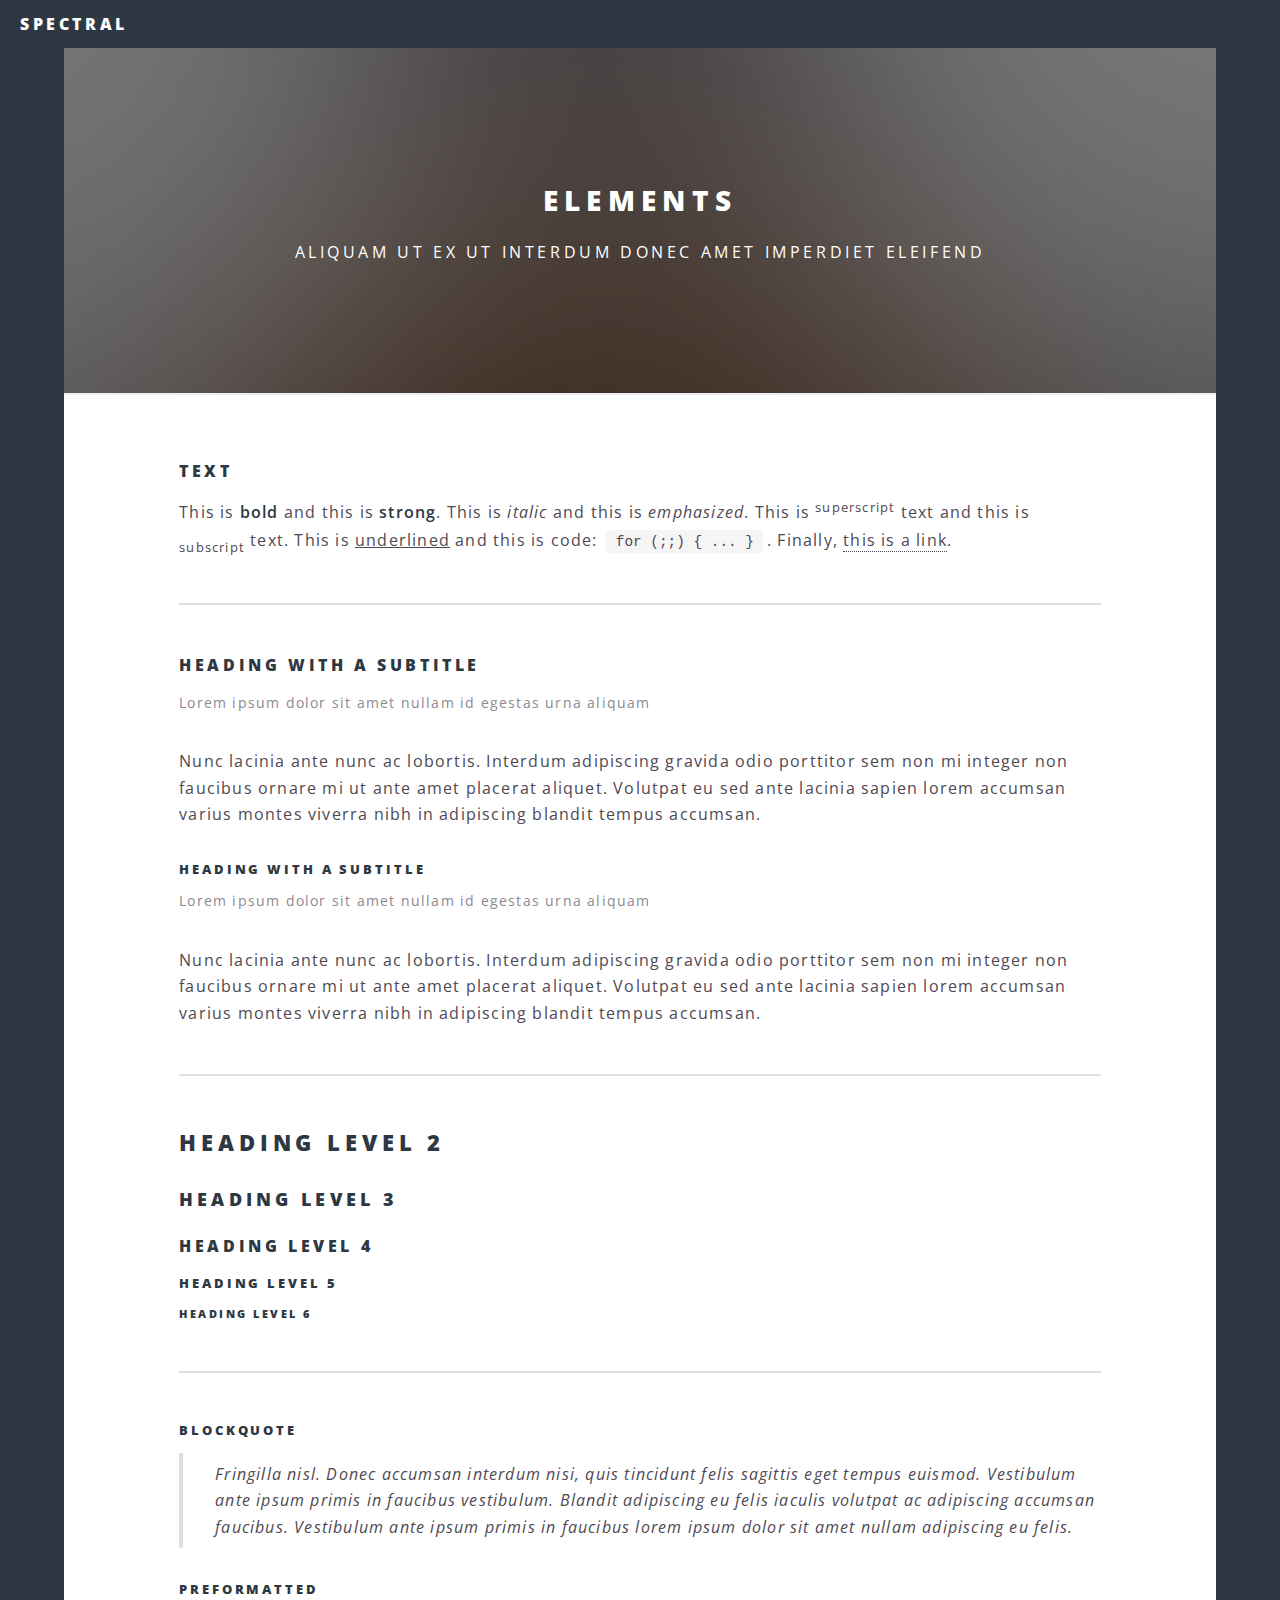
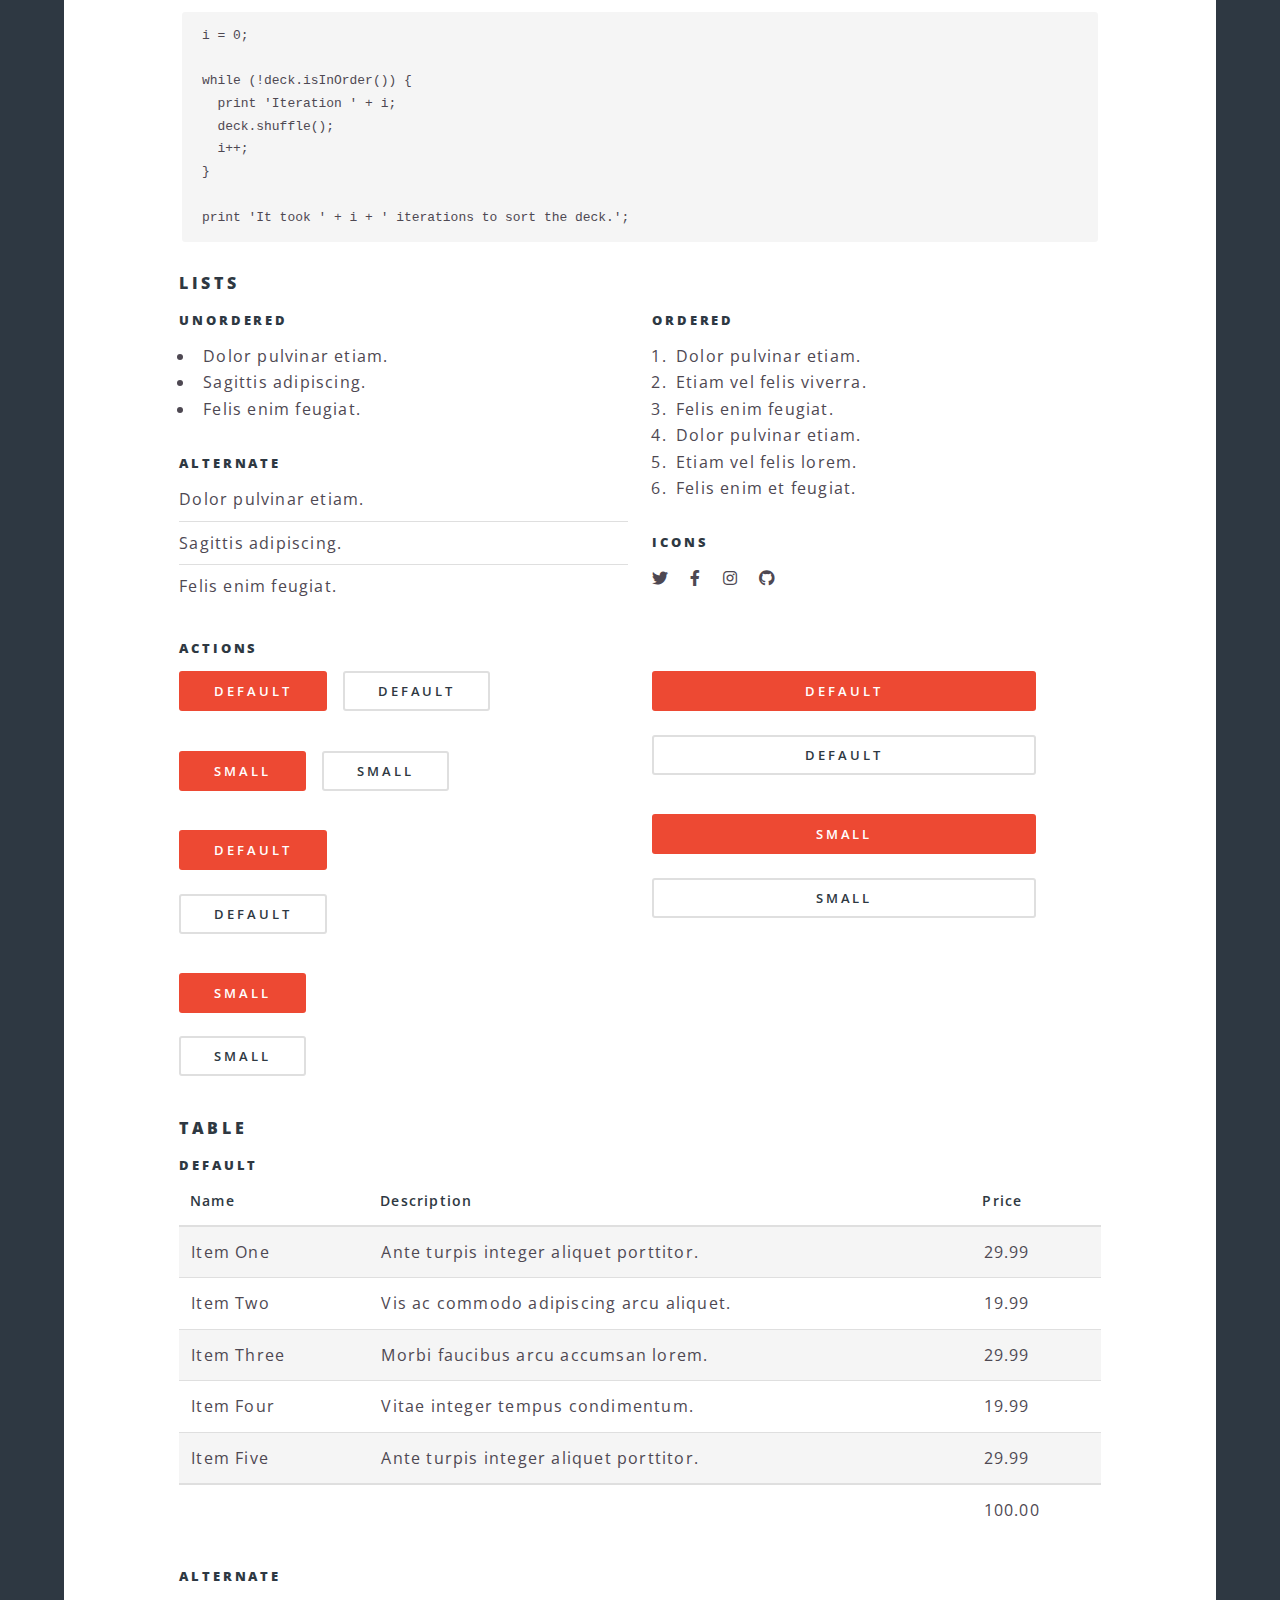
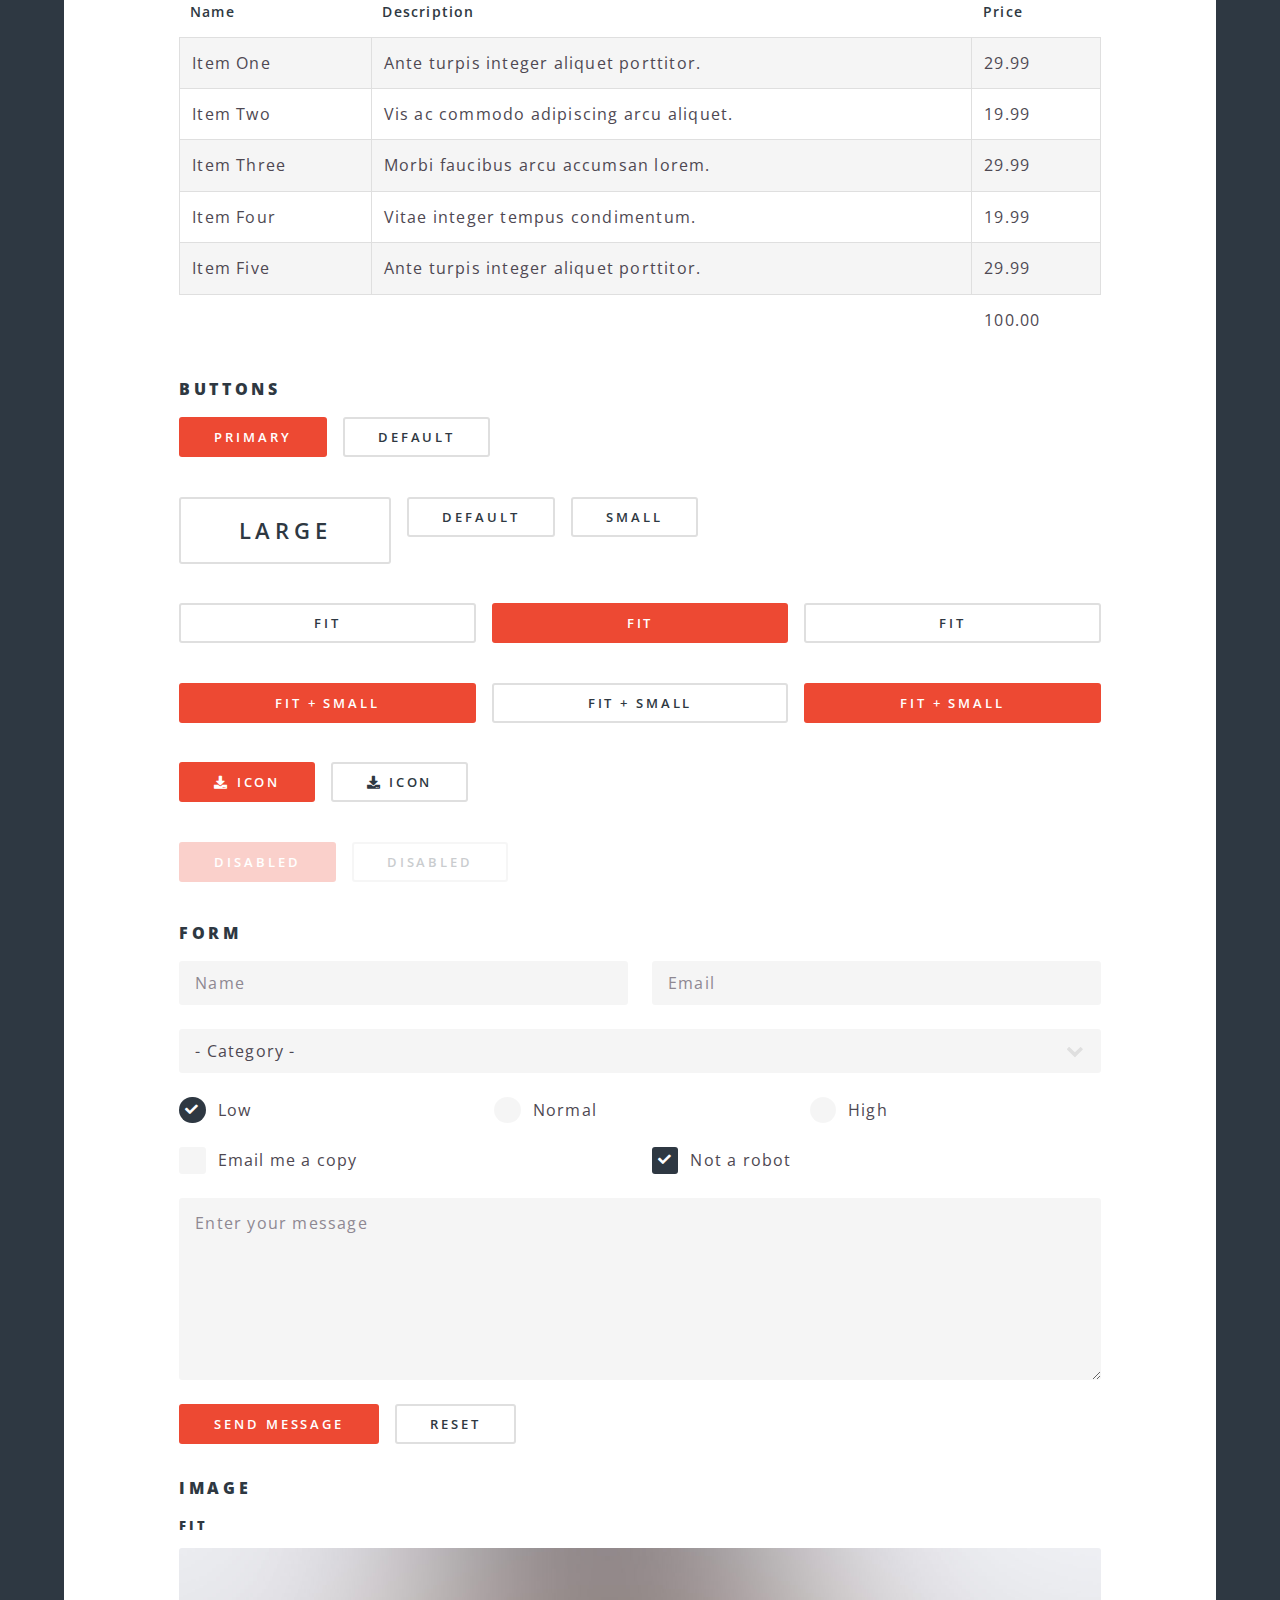
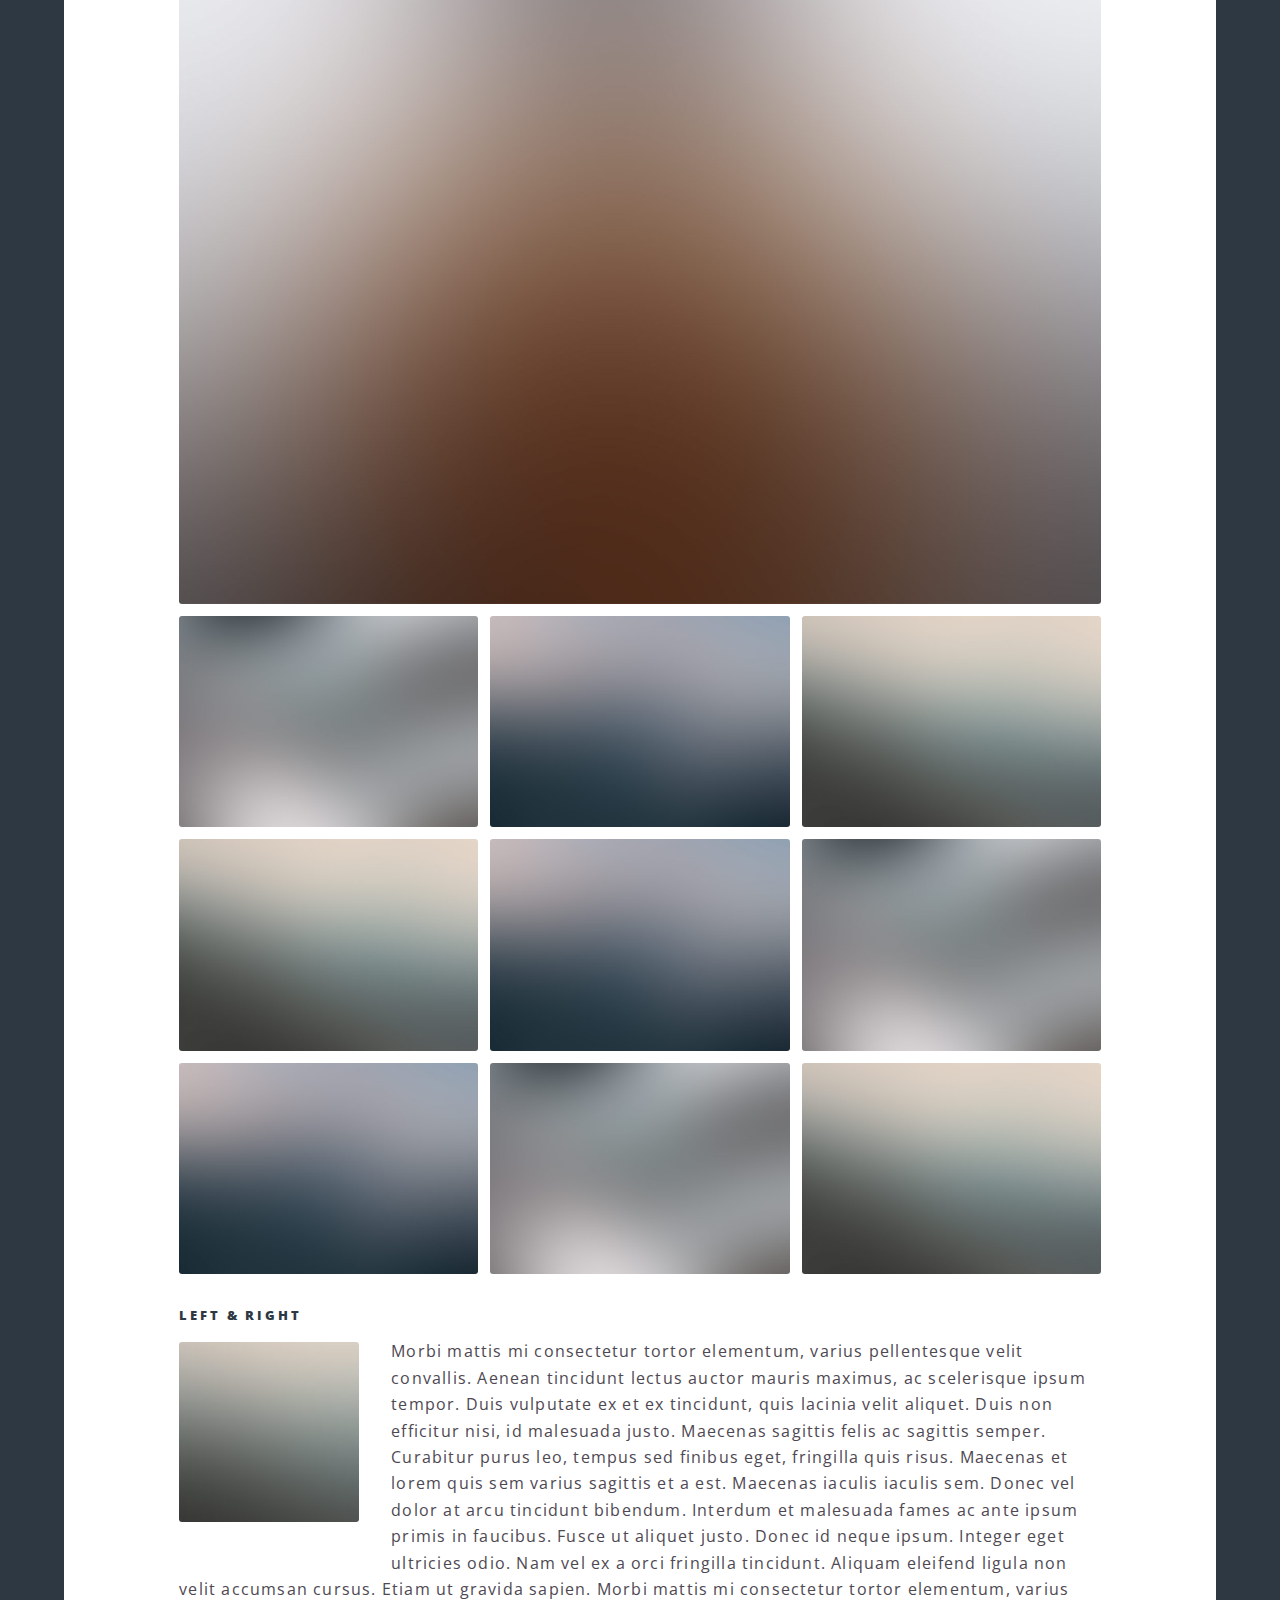
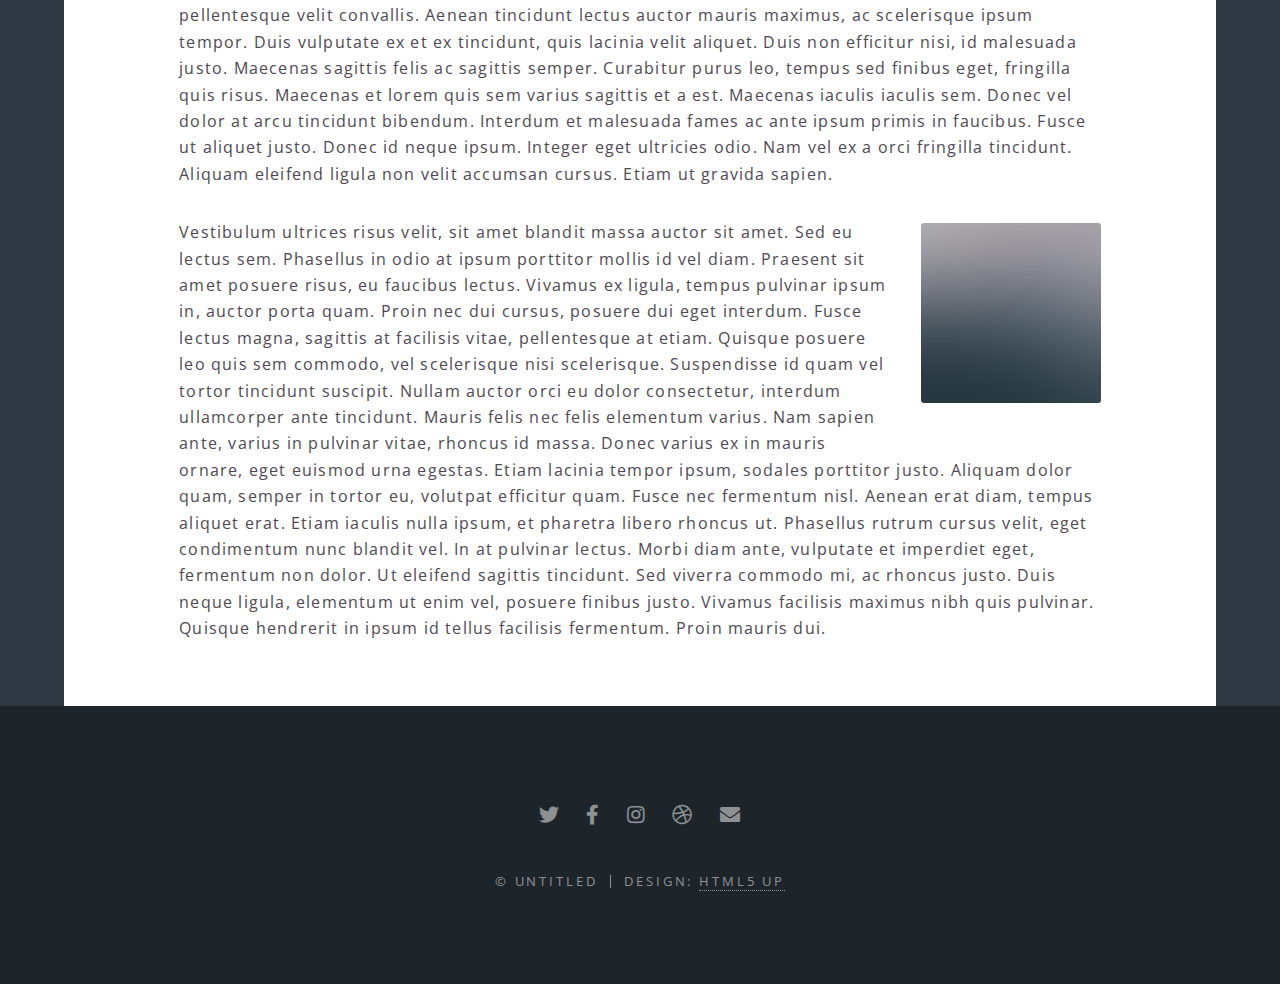
<file: elements.html>
<!DOCTYPE HTML>
<!--
	Spectral by HTML5 UP
	html5up.net | @ajlkn
	Free for personal and commercial use under the CCA 3.0 license (html5up.net/license)
-->
<html>
	<head>
		<title>Elements - Spectral by HTML5 UP</title>
		<meta charset="utf-8" />
		<meta name="viewport" content="width=device-width, initial-scale=1, user-scalable=no" />
		<link rel="stylesheet" href="assets/css/main.css" />
		<noscript><link rel="stylesheet" href="assets/css/noscript.css" /></noscript>
	</head>
	<body class="is-preload">

		<!-- Page Wrapper -->
			<div id="page-wrapper">

				<!-- Header -->
					<header id="header">
						<h1><a href="index.html">Spectral</a></h1>
						<nav id="nav">
							<ul>
								<li class="special">
									<a href="#menu" class="menuToggle"><span>Menu</span></a>
									<div id="menu">
										<ul>
											<li><a href="index.html">Home</a></li>
											<li><a href="generic.html">Generic</a></li>
											<li><a href="elements.html">Elements</a></li>
											<li><a href="#">Sign Up</a></li>
											<li><a href="#">Log In</a></li>
										</ul>
									</div>
								</li>
							</ul>
						</nav>
					</header>

				<!-- Main -->
					<article id="main">
						<header>
							<h2>Elements</h2>
							<p>Aliquam ut ex ut interdum donec amet imperdiet eleifend</p>
						</header>
						<section class="wrapper style5">
							<div class="inner">

								<section>
									<h4>Text</h4>
									<p>This is <b>bold</b> and this is <strong>strong</strong>. This is <i>italic</i> and this is <em>emphasized</em>.
									This is <sup>superscript</sup> text and this is <sub>subscript</sub> text.
									This is <u>underlined</u> and this is code: <code>for (;;) { ... }</code>. Finally, <a href="#">this is a link</a>.</p>
									<hr />
									<header>
										<h4>Heading with a Subtitle</h4>
										<p>Lorem ipsum dolor sit amet nullam id egestas urna aliquam</p>
									</header>
									<p>Nunc lacinia ante nunc ac lobortis. Interdum adipiscing gravida odio porttitor sem non mi integer non faucibus ornare mi ut ante amet placerat aliquet. Volutpat eu sed ante lacinia sapien lorem accumsan varius montes viverra nibh in adipiscing blandit tempus accumsan.</p>
									<header>
										<h5>Heading with a Subtitle</h5>
										<p>Lorem ipsum dolor sit amet nullam id egestas urna aliquam</p>
									</header>
									<p>Nunc lacinia ante nunc ac lobortis. Interdum adipiscing gravida odio porttitor sem non mi integer non faucibus ornare mi ut ante amet placerat aliquet. Volutpat eu sed ante lacinia sapien lorem accumsan varius montes viverra nibh in adipiscing blandit tempus accumsan.</p>
									<hr />
									<h2>Heading Level 2</h2>
									<h3>Heading Level 3</h3>
									<h4>Heading Level 4</h4>
									<h5>Heading Level 5</h5>
									<h6>Heading Level 6</h6>
									<hr />
									<h5>Blockquote</h5>
									<blockquote>Fringilla nisl. Donec accumsan interdum nisi, quis tincidunt felis sagittis eget tempus euismod. Vestibulum ante ipsum primis in faucibus vestibulum. Blandit adipiscing eu felis iaculis volutpat ac adipiscing accumsan faucibus. Vestibulum ante ipsum primis in faucibus lorem ipsum dolor sit amet nullam adipiscing eu felis.</blockquote>
									<h5>Preformatted</h5>
									<pre><code>i = 0;

while (!deck.isInOrder()) {
  print 'Iteration ' + i;
  deck.shuffle();
  i++;
}

print 'It took ' + i + ' iterations to sort the deck.';</code></pre>
								</section>

								<section>
									<h4>Lists</h4>
									<div class="row">
										<div class="col-6 col-12-medium">
											<h5>Unordered</h5>
											<ul>
												<li>Dolor pulvinar etiam.</li>
												<li>Sagittis adipiscing.</li>
												<li>Felis enim feugiat.</li>
											</ul>
											<h5>Alternate</h5>
											<ul class="alt">
												<li>Dolor pulvinar etiam.</li>
												<li>Sagittis adipiscing.</li>
												<li>Felis enim feugiat.</li>
											</ul>
										</div>
										<div class="col-6 col-12-medium">
											<h5>Ordered</h5>
											<ol>
												<li>Dolor pulvinar etiam.</li>
												<li>Etiam vel felis viverra.</li>
												<li>Felis enim feugiat.</li>
												<li>Dolor pulvinar etiam.</li>
												<li>Etiam vel felis lorem.</li>
												<li>Felis enim et feugiat.</li>
											</ol>
											<h5>Icons</h5>
											<ul class="icons">
												<li><a href="#" class="icon brands fa-twitter"><span class="label">Twitter</span></a></li>
												<li><a href="#" class="icon brands fa-facebook-f"><span class="label">Facebook</span></a></li>
												<li><a href="#" class="icon brands fa-instagram"><span class="label">Instagram</span></a></li>
												<li><a href="#" class="icon brands fa-github"><span class="label">Github</span></a></li>
											</ul>
										</div>
									</div>
									<h5>Actions</h5>
									<div class="row">
										<div class="col-6 col-12-medium">
											<ul class="actions">
												<li><a href="#" class="button primary">Default</a></li>
												<li><a href="#" class="button">Default</a></li>
											</ul>
											<ul class="actions small">
												<li><a href="#" class="button primary small">Small</a></li>
												<li><a href="#" class="button small">Small</a></li>
											</ul>
											<ul class="actions stacked">
												<li><a href="#" class="button primary">Default</a></li>
												<li><a href="#" class="button">Default</a></li>
											</ul>
											<ul class="actions stacked">
												<li><a href="#" class="button primary small">Small</a></li>
												<li><a href="#" class="button small">Small</a></li>
											</ul>
										</div>
										<div class="col-6 col-12-medium">
											<ul class="actions stacked">
												<li><a href="#" class="button primary fit">Default</a></li>
												<li><a href="#" class="button fit">Default</a></li>
											</ul>
											<ul class="actions stacked">
												<li><a href="#" class="button primary small fit">Small</a></li>
												<li><a href="#" class="button small fit">Small</a></li>
											</ul>
										</div>
									</div>
								</section>

								<section>
									<h4>Table</h4>
									<h5>Default</h5>
									<div class="table-wrapper">
										<table>
											<thead>
												<tr>
													<th>Name</th>
													<th>Description</th>
													<th>Price</th>
												</tr>
											</thead>
											<tbody>
												<tr>
													<td>Item One</td>
													<td>Ante turpis integer aliquet porttitor.</td>
													<td>29.99</td>
												</tr>
												<tr>
													<td>Item Two</td>
													<td>Vis ac commodo adipiscing arcu aliquet.</td>
													<td>19.99</td>
												</tr>
												<tr>
													<td>Item Three</td>
													<td> Morbi faucibus arcu accumsan lorem.</td>
													<td>29.99</td>
												</tr>
												<tr>
													<td>Item Four</td>
													<td>Vitae integer tempus condimentum.</td>
													<td>19.99</td>
												</tr>
												<tr>
													<td>Item Five</td>
													<td>Ante turpis integer aliquet porttitor.</td>
													<td>29.99</td>
												</tr>
											</tbody>
											<tfoot>
												<tr>
													<td colspan="2"></td>
													<td>100.00</td>
												</tr>
											</tfoot>
										</table>
									</div>

									<h5>Alternate</h5>
									<div class="table-wrapper">
										<table class="alt">
											<thead>
												<tr>
													<th>Name</th>
													<th>Description</th>
													<th>Price</th>
												</tr>
											</thead>
											<tbody>
												<tr>
													<td>Item One</td>
													<td>Ante turpis integer aliquet porttitor.</td>
													<td>29.99</td>
												</tr>
												<tr>
													<td>Item Two</td>
													<td>Vis ac commodo adipiscing arcu aliquet.</td>
													<td>19.99</td>
												</tr>
												<tr>
													<td>Item Three</td>
													<td> Morbi faucibus arcu accumsan lorem.</td>
													<td>29.99</td>
												</tr>
												<tr>
													<td>Item Four</td>
													<td>Vitae integer tempus condimentum.</td>
													<td>19.99</td>
												</tr>
												<tr>
													<td>Item Five</td>
													<td>Ante turpis integer aliquet porttitor.</td>
													<td>29.99</td>
												</tr>
											</tbody>
											<tfoot>
												<tr>
													<td colspan="2"></td>
													<td>100.00</td>
												</tr>
											</tfoot>
										</table>
									</div>
								</section>

								<section>
									<h4>Buttons</h4>
									<ul class="actions">
										<li><a href="#" class="button primary">Primary</a></li>
										<li><a href="#" class="button">Default</a></li>
									</ul>
									<ul class="actions">
										<li><a href="#" class="button large">Large</a></li>
										<li><a href="#" class="button">Default</a></li>
										<li><a href="#" class="button small">Small</a></li>
									</ul>
									<ul class="actions fit">
										<li><a href="#" class="button fit">Fit</a></li>
										<li><a href="#" class="button primary fit">Fit</a></li>
										<li><a href="#" class="button fit">Fit</a></li>
									</ul>
									<ul class="actions fit small">
										<li><a href="#" class="button primary fit small">Fit + Small</a></li>
										<li><a href="#" class="button fit small">Fit + Small</a></li>
										<li><a href="#" class="button primary fit small">Fit + Small</a></li>
									</ul>
									<ul class="actions">
										<li><a href="#" class="button primary icon solid fa-download">Icon</a></li>
										<li><a href="#" class="button icon solid fa-download">Icon</a></li>
									</ul>
									<ul class="actions">
										<li><span class="button primary disabled">Disabled</span></li>
										<li><span class="button disabled">Disabled</span></li>
									</ul>
								</section>

								<section>
									<h4>Form</h4>
									<form method="post" action="#">
										<div class="row gtr-uniform">
											<div class="col-6 col-12-xsmall">
												<input type="text" name="demo-name" id="demo-name" value="" placeholder="Name" />
											</div>
											<div class="col-6 col-12-xsmall">
												<input type="email" name="demo-email" id="demo-email" value="" placeholder="Email" />
											</div>
											<div class="col-12">
												<select name="demo-category" id="demo-category">
													<option value="">- Category -</option>
													<option value="1">Manufacturing</option>
													<option value="1">Shipping</option>
													<option value="1">Administration</option>
													<option value="1">Human Resources</option>
												</select>
											</div>
											<div class="col-4 col-12-small">
												<input type="radio" id="demo-priority-low" name="demo-priority" checked>
												<label for="demo-priority-low">Low</label>
											</div>
											<div class="col-4 col-12-small">
												<input type="radio" id="demo-priority-normal" name="demo-priority">
												<label for="demo-priority-normal">Normal</label>
											</div>
											<div class="col-4 col-12-small">
												<input type="radio" id="demo-priority-high" name="demo-priority">
												<label for="demo-priority-high">High</label>
											</div>
											<div class="col-6 col-12-small">
												<input type="checkbox" id="demo-copy" name="demo-copy">
												<label for="demo-copy">Email me a copy</label>
											</div>
											<div class="col-6 col-12-small">
												<input type="checkbox" id="demo-human" name="demo-human" checked>
												<label for="demo-human">Not a robot</label>
											</div>
											<div class="col-12">
												<textarea name="demo-message" id="demo-message" placeholder="Enter your message" rows="6"></textarea>
											</div>
											<div class="col-12">
												<ul class="actions">
													<li><input type="submit" value="Send Message" class="primary" /></li>
													<li><input type="reset" value="Reset" /></li>
												</ul>
											</div>
										</div>
									</form>
								</section>

								<section>
									<h4>Image</h4>
									<h5>Fit</h5>
									<div class="box alt">
										<div class="row gtr-50 gtr-uniform">
											<div class="col-12"><span class="image fit"><img src="images/banner.jpg" alt="" /></span></div>
											<div class="col-4"><span class="image fit"><img src="images/pic01.jpg" alt="" /></span></div>
											<div class="col-4"><span class="image fit"><img src="images/pic02.jpg" alt="" /></span></div>
											<div class="col-4"><span class="image fit"><img src="images/pic03.jpg" alt="" /></span></div>
											<div class="col-4"><span class="image fit"><img src="images/pic03.jpg" alt="" /></span></div>
											<div class="col-4"><span class="image fit"><img src="images/pic02.jpg" alt="" /></span></div>
											<div class="col-4"><span class="image fit"><img src="images/pic01.jpg" alt="" /></span></div>
											<div class="col-4"><span class="image fit"><img src="images/pic02.jpg" alt="" /></span></div>
											<div class="col-4"><span class="image fit"><img src="images/pic01.jpg" alt="" /></span></div>
											<div class="col-4"><span class="image fit"><img src="images/pic03.jpg" alt="" /></span></div>
										</div>
									</div>
									<h5>Left &amp; Right</h5>
									<p><span class="image left"><img src="images/pic04.jpg" alt="" /></span>Morbi mattis mi consectetur tortor elementum, varius pellentesque velit convallis. Aenean tincidunt lectus auctor mauris maximus, ac scelerisque ipsum tempor. Duis vulputate ex et ex tincidunt, quis lacinia velit aliquet. Duis non efficitur nisi, id malesuada justo. Maecenas sagittis felis ac sagittis semper. Curabitur purus leo, tempus sed finibus eget, fringilla quis risus. Maecenas et lorem quis sem varius sagittis et a est. Maecenas iaculis iaculis sem. Donec vel dolor at arcu tincidunt bibendum. Interdum et malesuada fames ac ante ipsum primis in faucibus. Fusce ut aliquet justo. Donec id neque ipsum. Integer eget ultricies odio. Nam vel ex a orci fringilla tincidunt. Aliquam eleifend ligula non velit accumsan cursus. Etiam ut gravida sapien. Morbi mattis mi consectetur tortor elementum, varius pellentesque velit convallis. Aenean tincidunt lectus auctor mauris maximus, ac scelerisque ipsum tempor. Duis vulputate ex et ex tincidunt, quis lacinia velit aliquet. Duis non efficitur nisi, id malesuada justo. Maecenas sagittis felis ac sagittis semper. Curabitur purus leo, tempus sed finibus eget, fringilla quis risus. Maecenas et lorem quis sem varius sagittis et a est. Maecenas iaculis iaculis sem. Donec vel dolor at arcu tincidunt bibendum. Interdum et malesuada fames ac ante ipsum primis in faucibus. Fusce ut aliquet justo. Donec id neque ipsum. Integer eget ultricies odio. Nam vel ex a orci fringilla tincidunt. Aliquam eleifend ligula non velit accumsan cursus. Etiam ut gravida sapien.</p>
									<p><span class="image right"><img src="images/pic05.jpg" alt="" /></span>Vestibulum ultrices risus velit, sit amet blandit massa auctor sit amet. Sed eu lectus sem. Phasellus in odio at ipsum porttitor mollis id vel diam. Praesent sit amet posuere risus, eu faucibus lectus. Vivamus ex ligula, tempus pulvinar ipsum in, auctor porta quam. Proin nec dui cursus, posuere dui eget interdum. Fusce lectus magna, sagittis at facilisis vitae, pellentesque at etiam. Quisque posuere leo quis sem commodo, vel scelerisque nisi scelerisque. Suspendisse id quam vel tortor tincidunt suscipit. Nullam auctor orci eu dolor consectetur, interdum ullamcorper ante tincidunt. Mauris felis nec felis elementum varius. Nam sapien ante, varius in pulvinar vitae, rhoncus id massa. Donec varius ex in mauris ornare, eget euismod urna egestas. Etiam lacinia tempor ipsum, sodales porttitor justo. Aliquam dolor quam, semper in tortor eu, volutpat efficitur quam. Fusce nec fermentum nisl. Aenean erat diam, tempus aliquet erat. Etiam iaculis nulla ipsum, et pharetra libero rhoncus ut. Phasellus rutrum cursus velit, eget condimentum nunc blandit vel. In at pulvinar lectus. Morbi diam ante, vulputate et imperdiet eget, fermentum non dolor. Ut eleifend sagittis tincidunt. Sed viverra commodo mi, ac rhoncus justo. Duis neque ligula, elementum ut enim vel, posuere finibus justo. Vivamus facilisis maximus nibh quis pulvinar. Quisque hendrerit in ipsum id tellus facilisis fermentum. Proin mauris dui.</p>
								</section>

							</div>
						</section>
					</article>

				<!-- Footer -->
					<footer id="footer">
						<ul class="icons">
							<li><a href="#" class="icon brands fa-twitter"><span class="label">Twitter</span></a></li>
							<li><a href="#" class="icon brands fa-facebook-f"><span class="label">Facebook</span></a></li>
							<li><a href="#" class="icon brands fa-instagram"><span class="label">Instagram</span></a></li>
							<li><a href="#" class="icon brands fa-dribbble"><span class="label">Dribbble</span></a></li>
							<li><a href="#" class="icon solid fa-envelope"><span class="label">Email</span></a></li>
						</ul>
						<ul class="copyright">
							<li>&copy; Untitled</li><li>Design: <a href="http://html5up.net">HTML5 UP</a></li>
						</ul>
					</footer>

			</div>

		<!-- Scripts -->
			<script src="assets/js/jquery.min.js"></script>
			<script src="assets/js/jquery.scrollex.min.js"></script>
			<script src="assets/js/jquery.scrolly.min.js"></script>
			<script src="assets/js/browser.min.js"></script>
			<script src="assets/js/breakpoints.min.js"></script>
			<script src="assets/js/util.js"></script>
			<script src="assets/js/main.js"></script>

	</body>
</html>
</file>
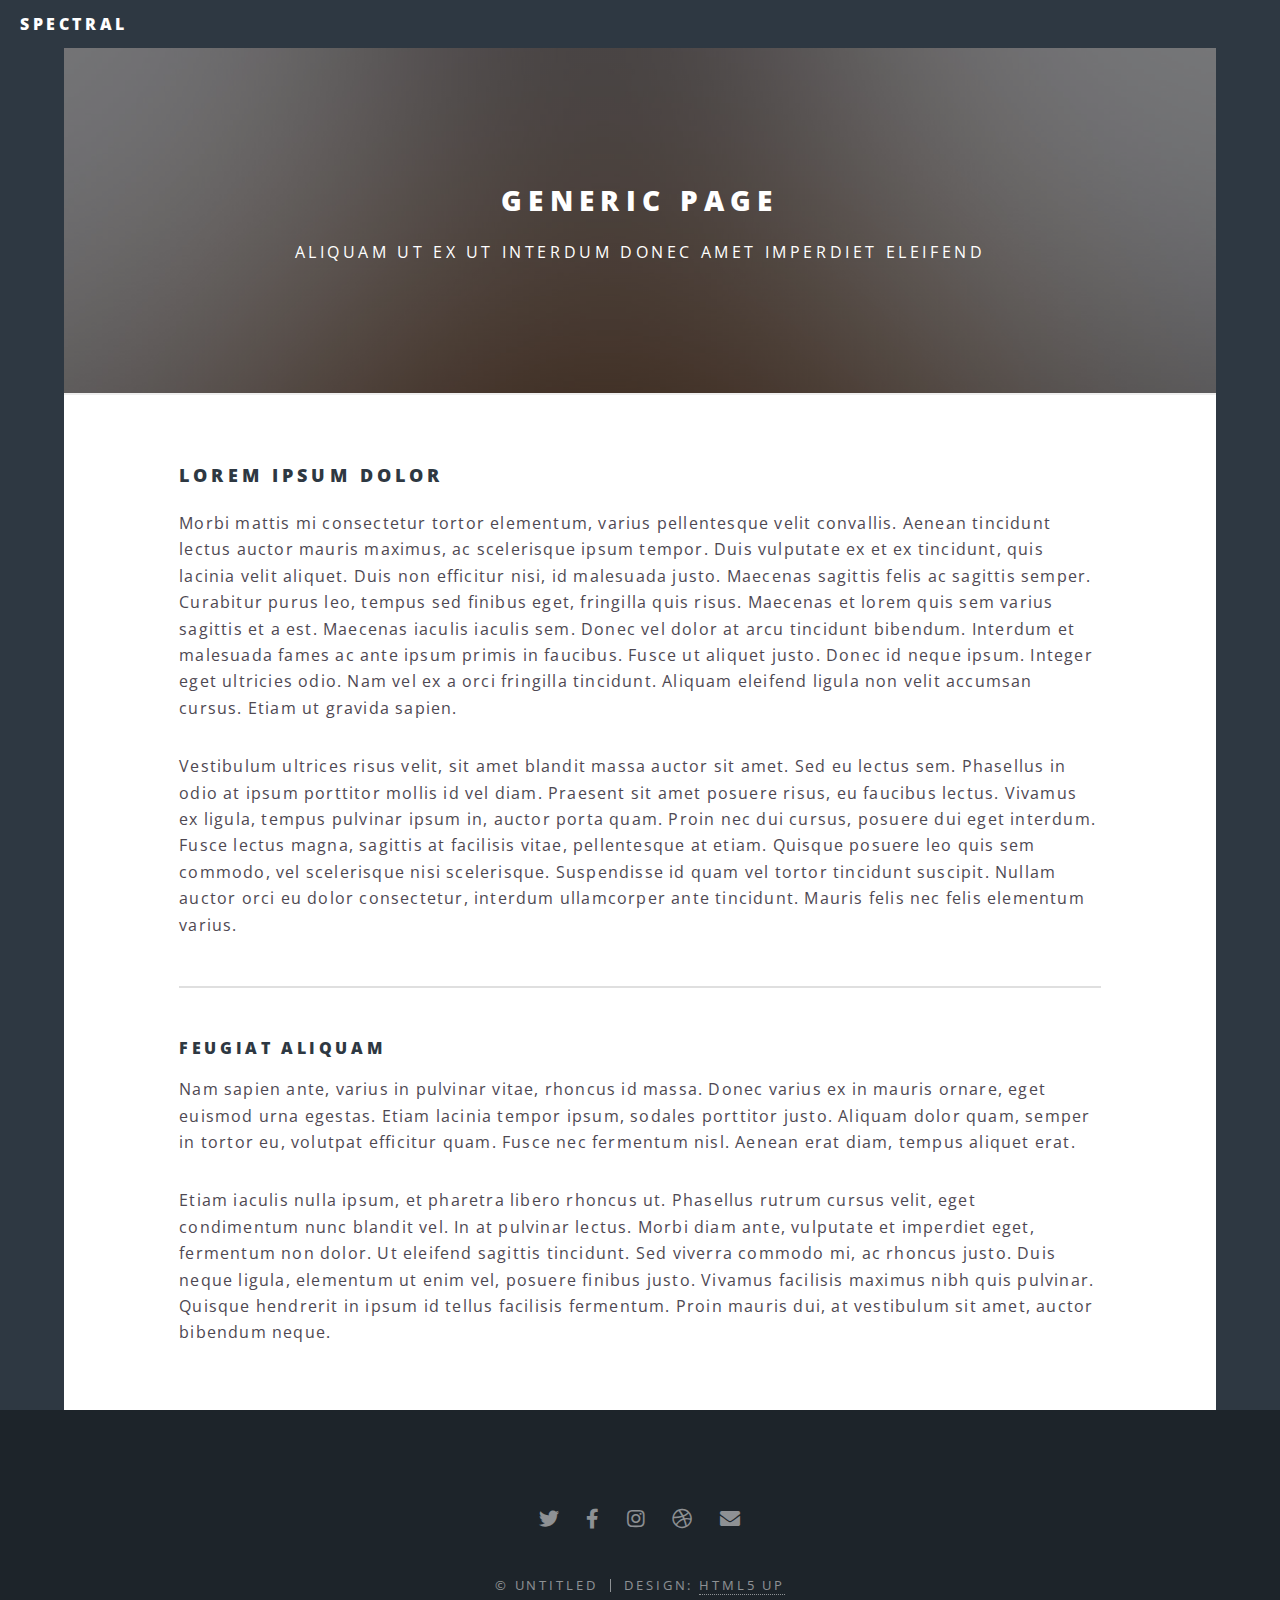
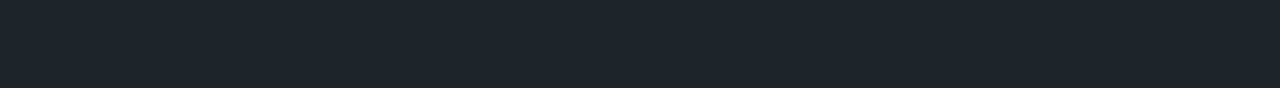
<file: generic.html>
<!DOCTYPE HTML>
<!--
	Spectral by HTML5 UP
	html5up.net | @ajlkn
	Free for personal and commercial use under the CCA 3.0 license (html5up.net/license)
-->
<html>
	<head>
		<title>Generic - Spectral by HTML5 UP</title>
		<meta charset="utf-8" />
		<meta name="viewport" content="width=device-width, initial-scale=1, user-scalable=no" />
		<link rel="stylesheet" href="assets/css/main.css" />
		<noscript><link rel="stylesheet" href="assets/css/noscript.css" /></noscript>
	</head>
	<body class="is-preload">

		<!-- Page Wrapper -->
			<div id="page-wrapper">

				<!-- Header -->
					<header id="header">
						<h1><a href="index.html">Spectral</a></h1>
						<nav id="nav">
							<ul>
								<li class="special">
									<a href="#menu" class="menuToggle"><span>Menu</span></a>
									<div id="menu">
										<ul>
											<li><a href="index.html">Home</a></li>
											<li><a href="generic.html">Generic</a></li>
											<li><a href="elements.html">Elements</a></li>
											<li><a href="#">Sign Up</a></li>
											<li><a href="#">Log In</a></li>
										</ul>
									</div>
								</li>
							</ul>
						</nav>
					</header>

				<!-- Main -->
					<article id="main">
						<header>
							<h2>Generic Page</h2>
							<p>Aliquam ut ex ut interdum donec amet imperdiet eleifend</p>
						</header>
						<section class="wrapper style5">
							<div class="inner">

								<h3>Lorem ipsum dolor</h3>
								<p>Morbi mattis mi consectetur tortor elementum, varius pellentesque velit convallis. Aenean tincidunt lectus auctor mauris maximus, ac scelerisque ipsum tempor. Duis vulputate ex et ex tincidunt, quis lacinia velit aliquet. Duis non efficitur nisi, id malesuada justo. Maecenas sagittis felis ac sagittis semper. Curabitur purus leo, tempus sed finibus eget, fringilla quis risus. Maecenas et lorem quis sem varius sagittis et a est. Maecenas iaculis iaculis sem. Donec vel dolor at arcu tincidunt bibendum. Interdum et malesuada fames ac ante ipsum primis in faucibus. Fusce ut aliquet justo. Donec id neque ipsum. Integer eget ultricies odio. Nam vel ex a orci fringilla tincidunt. Aliquam eleifend ligula non velit accumsan cursus. Etiam ut gravida sapien.</p>

								<p>Vestibulum ultrices risus velit, sit amet blandit massa auctor sit amet. Sed eu lectus sem. Phasellus in odio at ipsum porttitor mollis id vel diam. Praesent sit amet posuere risus, eu faucibus lectus. Vivamus ex ligula, tempus pulvinar ipsum in, auctor porta quam. Proin nec dui cursus, posuere dui eget interdum. Fusce lectus magna, sagittis at facilisis vitae, pellentesque at etiam. Quisque posuere leo quis sem commodo, vel scelerisque nisi scelerisque. Suspendisse id quam vel tortor tincidunt suscipit. Nullam auctor orci eu dolor consectetur, interdum ullamcorper ante tincidunt. Mauris felis nec felis elementum varius.</p>

								<hr />

								<h4>Feugiat aliquam</h4>
								<p>Nam sapien ante, varius in pulvinar vitae, rhoncus id massa. Donec varius ex in mauris ornare, eget euismod urna egestas. Etiam lacinia tempor ipsum, sodales porttitor justo. Aliquam dolor quam, semper in tortor eu, volutpat efficitur quam. Fusce nec fermentum nisl. Aenean erat diam, tempus aliquet erat.</p>

								<p>Etiam iaculis nulla ipsum, et pharetra libero rhoncus ut. Phasellus rutrum cursus velit, eget condimentum nunc blandit vel. In at pulvinar lectus. Morbi diam ante, vulputate et imperdiet eget, fermentum non dolor. Ut eleifend sagittis tincidunt. Sed viverra commodo mi, ac rhoncus justo. Duis neque ligula, elementum ut enim vel, posuere finibus justo. Vivamus facilisis maximus nibh quis pulvinar. Quisque hendrerit in ipsum id tellus facilisis fermentum. Proin mauris dui, at vestibulum sit amet, auctor bibendum neque.</p>

							</div>
						</section>
					</article>

				<!-- Footer -->
					<footer id="footer">
						<ul class="icons">
							<li><a href="#" class="icon brands fa-twitter"><span class="label">Twitter</span></a></li>
							<li><a href="#" class="icon brands fa-facebook-f"><span class="label">Facebook</span></a></li>
							<li><a href="#" class="icon brands fa-instagram"><span class="label">Instagram</span></a></li>
							<li><a href="#" class="icon brands fa-dribbble"><span class="label">Dribbble</span></a></li>
							<li><a href="#" class="icon solid fa-envelope"><span class="label">Email</span></a></li>
						</ul>
						<ul class="copyright">
							<li>&copy; Untitled</li><li>Design: <a href="http://html5up.net">HTML5 UP</a></li>
						</ul>
					</footer>

			</div>

		<!-- Scripts -->
			<script src="assets/js/jquery.min.js"></script>
			<script src="assets/js/jquery.scrollex.min.js"></script>
			<script src="assets/js/jquery.scrolly.min.js"></script>
			<script src="assets/js/browser.min.js"></script>
			<script src="assets/js/breakpoints.min.js"></script>
			<script src="assets/js/util.js"></script>
			<script src="assets/js/main.js"></script>

	</body>
</html>
</file>
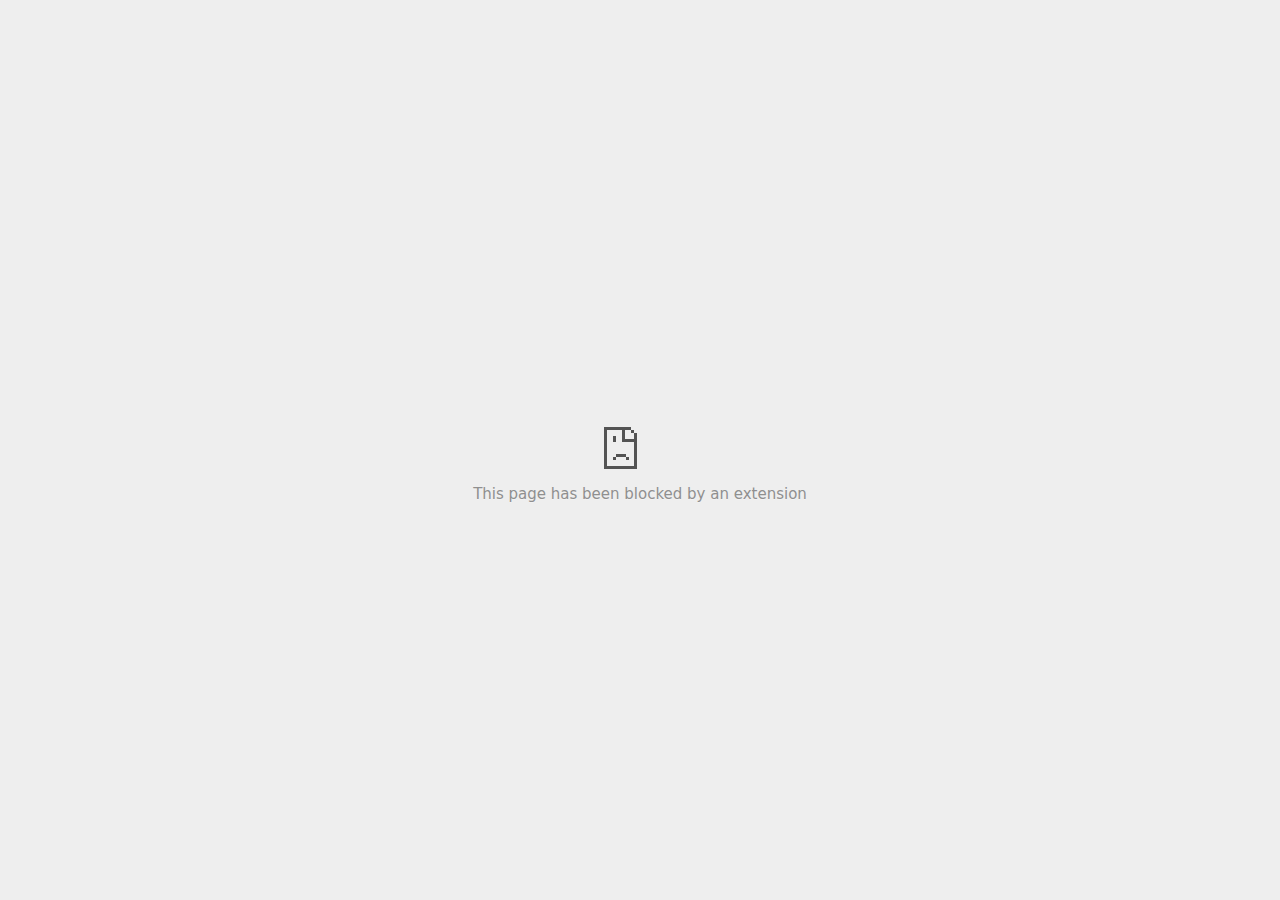
<file: images/p7_files/container.html>
<!DOCTYPE html>
<!-- saved from url=(0029)chrome-error://chromewebdata/ -->
<html dir="ltr" lang="en" subframe=""><head><meta http-equiv="Content-Type" content="text/html; charset=UTF-8">
  
  <meta name="color-scheme" content="light dark">
  <meta name="theme-color" content="#fff">
  <meta name="viewport" content="width=device-width, initial-scale=1.0,
                                 maximum-scale=1.0, user-scalable=no">
  <title>0eedcba15a0549a1c528bf6f74c4da90.safeframe.googlesyndication.com</title>
  <style>/* Copyright 2017 The Chromium Authors
 * Use of this source code is governed by a BSD-style license that can be
 * found in the LICENSE file. */

a {
  color: var(--link-color);
}

body {
  --background-color: #fff;
  --error-code-color: var(--google-gray-700);
  --google-blue-100: rgb(210, 227, 252);
  --google-blue-300: rgb(138, 180, 248);
  --google-blue-600: rgb(26, 115, 232);
  --google-blue-700: rgb(25, 103, 210);
  --google-gray-100: rgb(241, 243, 244);
  --google-gray-300: rgb(218, 220, 224);
  --google-gray-500: rgb(154, 160, 166);
  --google-gray-50: rgb(248, 249, 250);
  --google-gray-600: rgb(128, 134, 139);
  --google-gray-700: rgb(95, 99, 104);
  --google-gray-800: rgb(60, 64, 67);
  --google-gray-900: rgb(32, 33, 36);
  --heading-color: var(--google-gray-900);
  --link-color: rgb(88, 88, 88);
  --popup-container-background-color: rgba(0,0,0,.65);
  --primary-button-fill-color-active: var(--google-blue-700);
  --primary-button-fill-color: var(--google-blue-600);
  --primary-button-text-color: #fff;
  --quiet-background-color: rgb(247, 247, 247);
  --secondary-button-border-color: var(--google-gray-500);
  --secondary-button-fill-color: #fff;
  --secondary-button-hover-border-color: var(--google-gray-600);
  --secondary-button-hover-fill-color: var(--google-gray-50);
  --secondary-button-text-color: var(--google-gray-700);
  --small-link-color: var(--google-gray-700);
  --text-color: var(--google-gray-700);
  background: var(--background-color);
  color: var(--text-color);
  word-wrap: break-word;
}

.nav-wrapper .secondary-button {
  background: var(--secondary-button-fill-color);
  border: 1px solid var(--secondary-button-border-color);
  color: var(--secondary-button-text-color);
  float: none;
  margin: 0;
  padding: 8px 16px;
}

.hidden {
  display: none;
}

html {
  -webkit-text-size-adjust: 100%;
  font-size: 125%;
}

.icon {
  background-repeat: no-repeat;
  background-size: 100%;
}

@media (prefers-color-scheme: dark) {
  body {
    --background-color: var(--google-gray-900);
    --error-code-color: var(--google-gray-500);
    --heading-color: var(--google-gray-500);
    --link-color: var(--google-blue-300);
    --primary-button-fill-color-active: rgb(129, 162, 208);
    --primary-button-fill-color: var(--google-blue-300);
    --primary-button-text-color: var(--google-gray-900);
    --quiet-background-color: var(--background-color);
    --secondary-button-border-color: var(--google-gray-700);
    --secondary-button-fill-color: var(--google-gray-900);
    --secondary-button-hover-fill-color: rgb(48, 51, 57);
    --secondary-button-text-color: var(--google-blue-300);
    --small-link-color: var(--google-blue-300);
    --text-color: var(--google-gray-500);
  }
}
</style>
  <style>/* Copyright 2014 The Chromium Authors
   Use of this source code is governed by a BSD-style license that can be
   found in the LICENSE file. */

button {
  border: 0;
  border-radius: 4px;
  box-sizing: border-box;
  color: var(--primary-button-text-color);
  cursor: pointer;
  float: right;
  font-size: .875em;
  margin: 0;
  padding: 8px 16px;
  transition: box-shadow 150ms cubic-bezier(0.4, 0, 0.2, 1);
  user-select: none;
}

[dir='rtl'] button {
  float: left;
}

.bad-clock button,
.captive-portal button,
.https-only button,
.insecure-form button,
.lookalike-url button,
.main-frame-blocked button,
.neterror button,
.pdf button,
.ssl button,
.enterprise-block button,
.enterprise-warn button,
.safe-browsing-billing button {
  background: var(--primary-button-fill-color);
}

button:active {
  background: var(--primary-button-fill-color-active);
  outline: 0;
}

#debugging {
  display: inline;
  overflow: auto;
}

.debugging-content {
  line-height: 1em;
  margin-bottom: 0;
  margin-top: 1em;
}

.debugging-content-fixed-width {
  display: block;
  font-family: monospace;
  font-size: 1.2em;
  margin-top: 0.5em;
}

.debugging-title {
  font-weight: bold;
}

#details {
  margin: 0 0 50px;
}

#details p:not(:first-of-type) {
  margin-top: 20px;
}

.secondary-button:active {
  border-color: white;
  box-shadow: 0 1px 2px 0 rgba(60, 64, 67, .3),
      0 2px 6px 2px rgba(60, 64, 67, .15);
}

.secondary-button:hover {
  background: var(--secondary-button-hover-fill-color);
  border-color: var(--secondary-button-hover-border-color);
  text-decoration: none;
}

.error-code {
  color: var(--error-code-color);
  font-size: .8em;
  margin-top: 12px;
  text-transform: uppercase;
}

#error-debugging-info {
  font-size: 0.8em;
}

h1 {
  color: var(--heading-color);
  font-size: 1.6em;
  font-weight: normal;
  line-height: 1.25em;
  margin-bottom: 16px;
}

h2 {
  font-size: 1.2em;
  font-weight: normal;
}

.icon {
  height: 72px;
  margin: 0 0 40px;
  width: 72px;
}

input[type=checkbox] {
  opacity: 0;
}

input[type=checkbox]:focus ~ .checkbox::after {
  outline: -webkit-focus-ring-color auto 5px;
}

.interstitial-wrapper {
  box-sizing: border-box;
  font-size: 1em;
  line-height: 1.6em;
  margin: 14vh auto 0;
  max-width: 600px;
  width: 100%;
}

#main-message > p {
  display: inline;
}

#extended-reporting-opt-in {
  font-size: .875em;
  margin-top: 32px;
}

#extended-reporting-opt-in label {
  display: grid;
  grid-template-columns: 1.8em 1fr;
  position: relative;
}

#enhanced-protection-message {
  border-radius: 4px;
  font-size: 1em;
  margin-top: 32px;
  padding: 10px 5px;
}

#enhanced-protection-message label {
  display: grid;
  grid-template-columns: 2.5em 1fr;
  position: relative;
}

#enhanced-protection-message div {
  margin: 0.5em;
}

#enhanced-protection-message .icon {
  height: 1.5em;
  vertical-align: middle;
  width: 1.5em;
}

.nav-wrapper {
  margin-top: 51px;
}

.nav-wrapper::after {
  clear: both;
  content: '';
  display: table;
  width: 100%;
}

.small-link {
  color: var(--small-link-color);
  font-size: .875em;
}

.checkboxes {
  flex: 0 0 24px;
}

.checkbox {
  --padding: .9em;
  background: transparent;
  display: block;
  height: 1em;
  left: -1em;
  padding-inline-start: var(--padding);
  position: absolute;
  right: 0;
  top: -.5em;
  width: 1em;
}

.checkbox::after {
  border: 1px solid white;
  border-radius: 2px;
  content: '';
  height: 1em;
  left: var(--padding);
  position: absolute;
  top: var(--padding);
  width: 1em;
}

.checkbox::before {
  background: transparent;
  border: 2px solid white;
  border-inline-end-width: 0;
  border-top-width: 0;
  content: '';
  height: .2em;
  left: calc(.3em + var(--padding));
  opacity: 0;
  position: absolute;
  top: calc(.3em  + var(--padding));
  transform: rotate(-45deg);
  width: .5em;
}

input[type=checkbox]:checked ~ .checkbox::before {
  opacity: 1;
}

#recurrent-error-message {
  background: #ededed;
  border-radius: 4px;
  margin-bottom: 16px;
  margin-top: 12px;
  padding: 12px 16px;
}

.showing-recurrent-error-message #extended-reporting-opt-in {
  margin-top: 16px;
}

.showing-recurrent-error-message #enhanced-protection-message {
  margin-top: 16px;
}

@media (max-width: 700px) {
  .interstitial-wrapper {
    padding: 0 10%;
  }

  #error-debugging-info {
    overflow: auto;
  }
}

@media (max-width: 420px) {
  button,
  [dir='rtl'] button,
  .small-link {
    float: none;
    font-size: .825em;
    font-weight: 500;
    margin: 0;
    width: 100%;
  }

  button {
    padding: 16px 24px;
  }

  #details {
    margin: 20px 0 20px 0;
  }

  #details p:not(:first-of-type) {
    margin-top: 10px;
  }

  .secondary-button:not(.hidden) {
    display: block;
    margin-top: 20px;
    text-align: center;
    width: 100%;
  }

  .interstitial-wrapper {
    padding: 0 5%;
  }

  #extended-reporting-opt-in {
    margin-top: 24px;
  }

  #enhanced-protection-message {
    margin-top: 24px;
  }

  .nav-wrapper {
    margin-top: 30px;
  }
}

/**
 * Mobile specific styling.
 * Navigation buttons are anchored to the bottom of the screen.
 * Details message replaces the top content in its own scrollable area.
 */

@media (max-width: 420px) {
  .nav-wrapper .secondary-button {
    border: 0;
    margin: 16px 0 0;
    margin-inline-end: 0;
    padding-bottom: 16px;
    padding-top: 16px;
  }
}

/* Fixed nav. */
@media (min-width: 240px) and (max-width: 420px) and
       (min-height: 401px),
       (min-width: 421px) and (min-height: 240px) and
       (max-height: 560px) {
  body .nav-wrapper {
    background: var(--background-color);
    bottom: 0;
    box-shadow: 0 -12px 24px var(--background-color);
    left: 0;
    margin: 0 auto;
    max-width: 736px;
    padding-inline-end: 24px;
    padding-inline-start: 24px;
    position: fixed;
    right: 0;
    width: 100%;
    z-index: 2;
  }

  .interstitial-wrapper {
    max-width: 736px;
  }

  #details,
  #main-content {
    padding-bottom: 40px;
  }

  #details {
    padding-top: 5.5vh;
  }

  button.small-link {
    color: var(--google-blue-600);
  }
}

@media (max-width: 420px) and (orientation: portrait),
       (max-height: 560px) {
  body {
    margin: 0 auto;
  }

  button,
  [dir='rtl'] button,
  button.small-link,
  .nav-wrapper .secondary-button {
    font-family: Roboto-Regular,Helvetica;
    font-size: .933em;
    margin: 6px 0;
    transform: translatez(0);
  }

  .nav-wrapper {
    box-sizing: border-box;
    padding-bottom: 8px;
    width: 100%;
  }

  #details {
    box-sizing: border-box;
    height: auto;
    margin: 0;
    opacity: 1;
    transition: opacity 250ms cubic-bezier(0.4, 0, 0.2, 1);
  }

  #details.hidden,
  #main-content.hidden {
    height: 0;
    opacity: 0;
    overflow: hidden;
    padding-bottom: 0;
    transition: none;
  }

  h1 {
    font-size: 1.5em;
    margin-bottom: 8px;
  }

  .icon {
    margin-bottom: 5.69vh;
  }

  .interstitial-wrapper {
    box-sizing: border-box;
    margin: 7vh auto 12px;
    padding: 0 24px;
    position: relative;
  }

  .interstitial-wrapper p {
    font-size: .95em;
    line-height: 1.61em;
    margin-top: 8px;
  }

  #main-content {
    margin: 0;
    transition: opacity 100ms cubic-bezier(0.4, 0, 0.2, 1);
  }

  .small-link {
    border: 0;
  }

  .suggested-left > #control-buttons,
  .suggested-right > #control-buttons {
    float: none;
    margin: 0;
  }
}

@media (min-width: 421px) and (min-height: 500px) and (max-height: 560px) {
  .interstitial-wrapper {
    margin-top: 10vh;
  }
}

@media (min-height: 400px) and (orientation:portrait) {
  .interstitial-wrapper {
    margin-bottom: 145px;
  }
}

@media (min-height: 299px) {
  .nav-wrapper {
    padding-bottom: 16px;
  }
}

@media (max-height: 560px) and (min-height: 240px) and (orientation:landscape) {
  .extended-reporting-has-checkbox #details {
    padding-bottom: 80px;
  }
}

@media (min-height: 500px) and (max-height: 650px) and (max-width: 414px) and
       (orientation: portrait) {
  .interstitial-wrapper {
    margin-top: 7vh;
  }
}

@media (min-height: 650px) and (max-width: 414px) and (orientation: portrait) {
  .interstitial-wrapper {
    margin-top: 10vh;
  }
}

/* Small mobile screens. No fixed nav. */
@media (max-height: 400px) and (orientation: portrait),
       (max-height: 239px) and (orientation: landscape),
       (max-width: 419px) and (max-height: 399px) {
  .interstitial-wrapper {
    display: flex;
    flex-direction: column;
    margin-bottom: 0;
  }

  #details {
    flex: 1 1 auto;
    order: 0;
  }

  #main-content {
    flex: 1 1 auto;
    order: 0;
  }

  .nav-wrapper {
    flex: 0 1 auto;
    margin-top: 8px;
    order: 1;
    padding-inline-end: 0;
    padding-inline-start: 0;
    position: relative;
    width: 100%;
  }

  button,
  .nav-wrapper .secondary-button {
    padding: 16px 24px;
  }

  button.small-link {
    color: var(--google-blue-600);
  }
}

@media (max-width: 239px) and (orientation: portrait) {
  .nav-wrapper {
    padding-inline-end: 0;
    padding-inline-start: 0;
  }
}
</style>
  <style>/* Copyright 2013 The Chromium Authors
 * Use of this source code is governed by a BSD-style license that can be
 * found in the LICENSE file. */

/* Don't use the main frame div when the error is in a subframe. */
html[subframe] #main-frame-error {
  display: none;
}

/* Don't use the subframe error div when the error is in a main frame. */
html:not([subframe]) #sub-frame-error {
  display: none;
}

h1 {
  margin-top: 0;
  word-wrap: break-word;
}

h1 span {
  font-weight: 500;
}

a {
  text-decoration: none;
}

.icon {
  -webkit-user-select: none;
  display: inline-block;
}

.icon-generic {
  /* Can't access chrome://theme/IDR_ERROR_NETWORK_GENERIC from an untrusted
   * renderer process, so embed the resource manually. */
  content: -webkit-image-set(
      url([data-uri]) 1x,
      url([data-uri]) 2x);
}

.icon-offline {
  content: -webkit-image-set(
      url([data-uri]) 1x,
      url([data-uri]) 2x);
  position: relative;
}

.icon-disabled {
  content: -webkit-image-set(
      url([data-uri]) 1x,
      url([data-uri]) 2x);
  width: 112px;
}

.hidden {
  display: none;
}

#suggestions-list a {
  color: var(--google-blue-600);
}

#suggestions-list p {
  margin-block-end: 0;
}

#suggestions-list ul {
  margin-top: 0;
}

.single-suggestion {
  list-style-type: none;
  padding-inline-start: 0;
}

#error-information-button {
  content: url([data-uri]);
  height: 24px;
  vertical-align: -.15em;
  width: 24px;
}

.use-popup-container#error-information-popup-container
  #error-information-popup {
  align-items: center;
  background-color: var(--popup-container-background-color);
  display: flex;
  height: 100%;
  left: 0;
  position: fixed;
  top: 0;
  width: 100%;
  z-index: 100;
}

.use-popup-container#error-information-popup-container
  #error-information-popup-content > p {
  margin-bottom: 11px;
  margin-inline-start: 20px;
}

.use-popup-container#error-information-popup-container #suggestions-list ul {
  margin-inline-start: 15px;
}

.use-popup-container#error-information-popup-container
  #error-information-popup-box {
  background-color: var(--background-color);
  left: 5%;
  padding-bottom: 15px;
  padding-top: 15px;
  position: fixed;
  width: 90%;
  z-index: 101;
}

.use-popup-container#error-information-popup-container div.error-code {
  margin-inline-start: 20px;
}

.use-popup-container#error-information-popup-container #suggestions-list p {
  margin-inline-start: 20px;
}

:not(.use-popup-container)#error-information-popup-container
  #error-information-popup-close {
  display: none;
}

#error-information-popup-close {
  margin-bottom: 0;
  margin-inline-end: 35px;
  margin-top: 15px;
  text-align: end;
}

.link-button {
  color: rgb(66, 133, 244);
  display: inline-block;
  font-weight: bold;
  text-transform: uppercase;
}

#sub-frame-error-details {

  color: #8F8F8F;

  /* Not done on mobile for performance reasons. */
  text-shadow: 0 1px 0 rgba(255,255,255,0.3);

}

[jscontent=hostName],
[jscontent=failedUrl] {
  overflow-wrap: break-word;
}

.secondary-button {
  background: #d9d9d9;
  color: #696969;
  margin-inline-end: 16px;
}

.snackbar {
  background: #323232;
  border-radius: 2px;
  bottom: 24px;
  box-sizing: border-box;
  color: #fff;
  font-size: .87em;
  left: 24px;
  max-width: 568px;
  min-width: 288px;
  opacity: 0;
  padding: 16px 24px 12px;
  position: fixed;
  transform: translateY(90px);
  will-change: opacity, transform;
  z-index: 999;
}

.snackbar-show {
  -webkit-animation:
    show-snackbar 250ms cubic-bezier(0, 0, 0.2, 1) forwards,
    hide-snackbar 250ms cubic-bezier(0.4, 0, 1, 1) forwards 5s;
}

@-webkit-keyframes show-snackbar {
  100% {
    opacity: 1;
    transform: translateY(0);
  }
}

@-webkit-keyframes hide-snackbar {
  0% {
    opacity: 1;
    transform: translateY(0);
  }
  100% {
    opacity: 0;
    transform: translateY(90px);
  }
}

.suggestions {
  margin-top: 18px;
}

.suggestion-header {
  font-weight: bold;
  margin-bottom: 4px;
}

.suggestion-body {
  color: #777;
}

/* Decrease padding at low sizes. */
@media (max-width: 640px), (max-height: 640px) {
  h1 {
    margin: 0 0 15px;
  }
  .suggestions {
    margin-top: 10px;
  }
  .suggestion-header {
    margin-bottom: 0;
  }
}

#download-link,
#download-link-clicked {
  margin-bottom: 30px;
  margin-top: 30px;
}

#download-link-clicked {
  color: #BBB;
}

#download-link::before,
#download-link-clicked::before {
  content: url([data-uri]);
  display: inline-block;
  margin-inline-end: 4px;
  vertical-align: -webkit-baseline-middle;
}

#download-link-clicked::before {
  opacity: 0;
  width: 0;
}

#offline-content-list-visibility-card {
  border: 1px solid white;
  border-radius: 8px;
  display: flex;
  font-size: .8em;
  justify-content: space-between;
  line-height: 1;
}

#offline-content-list.list-hidden #offline-content-list-visibility-card {
  border-color: rgb(218, 220, 224);
}

#offline-content-list-visibility-card > div {
  padding: 1em;
}

#offline-content-list-title {
  color: var(--google-gray-700);
}

#offline-content-list-show-text,
#offline-content-list-hide-text {
  color: rgb(66, 133, 244);
}

/* Hides the "hide" text div when the offline content list is collapsed/hidden
 * and, alternatively, hides the "show" text div when the offline content list
 * is expanded/shown.
 */
#offline-content-list.list-hidden #offline-content-list-hide-text,
#offline-content-list:not(.list-hidden) #offline-content-list-show-text {
  display: none;
}

/* Controls the animation of the offline content list when it is expanded/shown.
 */
#offline-content-suggestions {
  /* Max-height has to be set for the height animation to work. The chosen value
   * is a little greater than the maximum height the list will have, when all
   * suggestions have images, so that it is never clamped. This makes so that
   * when the actual height is smaller then the animation is not as smooth.
   */
  max-height: 27em;
  transition: max-height 200ms ease-in, visibility 0s 200ms,
              opacity 200ms 200ms linear;
}

/* Controls the animation of the offline content list when it is
 * collapsed/hidden.
 */
#offline-content-list.list-hidden #offline-content-suggestions {
  max-height: 0;
  opacity: 0;
  transition: opacity 200ms linear, visibility 0s 200ms,
              max-height 200ms 200ms ease-out;
  visibility: hidden;
}

#offline-content-list {
  margin-inline-start: -5%;
  width: 110%;
}

/* The selectors below adjust the "overflow" of the suggestion cards contents
 * based on the same screen size based strategy used for the main frame, which
 * is applied by the `interstitial-wrapper` class. */
@media (max-width: 420px)  {
  #offline-content-list {
    margin-inline-start: -2.5%;
    width: 105%;
  }
}
@media (max-width: 420px) and (orientation: portrait),
       (max-height: 560px) {
  #offline-content-list {
    margin-inline-start: -12px;
    width: calc(100% + 24px);
  }
}

.suggestion-with-image .offline-content-suggestion-thumbnail {
  flex-basis: 8.2em;
  flex-shrink: 0;
}

.suggestion-with-image .offline-content-suggestion-thumbnail > img {
  height: 100%;
  width: 100%;
}

.suggestion-with-image #offline-content-list:not(.is-rtl)
.offline-content-suggestion-thumbnail > img {
  border-bottom-right-radius: 7px;
  border-top-right-radius: 7px;
}

.suggestion-with-image #offline-content-list.is-rtl
.offline-content-suggestion-thumbnail > img {
  border-bottom-left-radius: 7px;
  border-top-left-radius: 7px;
}

.suggestion-with-icon .offline-content-suggestion-thumbnail {
  align-items: center;
  display: flex;
  justify-content: center;
  min-height: 4.2em;
  min-width: 4.2em;
}

.suggestion-with-icon .offline-content-suggestion-thumbnail > div {
  align-items: center;
  background-color: rgb(241, 243, 244);
  border-radius: 50%;
  display: flex;
  height: 2.3em;
  justify-content: center;
  width: 2.3em;
}

.suggestion-with-icon .offline-content-suggestion-thumbnail > div > img {
  height: 1.45em;
  width: 1.45em;
}

.offline-content-suggestion-favicon {
  height: 1em;
  margin-inline-end: 0.4em;
  width: 1.4em;
}

.offline-content-suggestion-favicon > img {
  height: 1.4em;
  width: 1.4em;
}

.no-favicon .offline-content-suggestion-favicon {
  display: none;
}

.image-video {
  content: url([data-uri]);
}

.image-music-note {
  content: url([data-uri]);
}

.image-earth {
  content: url([data-uri]);
}

.image-file {
  content: url([data-uri]);
}

.offline-content-suggestion-texts {
  display: flex;
  flex-direction: column;
  justify-content: space-between;
  line-height: 1.3;
  padding: .9em;
  width: 100%;
}

.offline-content-suggestion-title {
  -webkit-box-orient: vertical;
  -webkit-line-clamp: 3;
  color: rgb(32, 33, 36);
  display: -webkit-box;
  font-size: 1.1em;
  overflow: hidden;
  text-overflow: ellipsis;
}

div.offline-content-suggestion {
  align-items: stretch;
  border: 1px solid rgb(218, 220, 224);
  border-radius: 8px;
  display: flex;
  justify-content: space-between;
  margin-bottom: .8em;
}

.suggestion-with-image {
  flex-direction: row;
  height: 8.2em;
  max-height: 8.2em;
}

.suggestion-with-icon {
  flex-direction: row-reverse;
  height: 4.2em;
  max-height: 4.2em;
}

.suggestion-with-icon .offline-content-suggestion-title {
  -webkit-line-clamp: 1;
  word-break: break-all;
}

.suggestion-with-icon .offline-content-suggestion-texts {
  padding-inline-start: 0;
}

.offline-content-suggestion-attribution-freshness {
  color: rgb(95, 99, 104);
  display: flex;
  font-size: .8em;
  line-height: 1.7em;
}

.offline-content-suggestion-attribution {
  -webkit-box-orient: vertical;
  -webkit-line-clamp: 1;
  display: -webkit-box;
  flex-shrink: 1;
  margin-inline-end: 0.3em;
  overflow: hidden;
  overflow-wrap: break-word;
  text-overflow: ellipsis;
  word-break: break-all;
}

.no-attribution .offline-content-suggestion-attribution {
  display: none;
}

.offline-content-suggestion-freshness::before {
  content: '-';
  display: inline-block;
  flex-shrink: 0;
  margin-inline-end: .1em;
  margin-inline-start: .1em;
}

.no-attribution .offline-content-suggestion-freshness::before {
  display: none;
}

.offline-content-suggestion-freshness {
  flex-shrink: 0;
}

.suggestion-with-image .offline-content-suggestion-pin-spacer {
  flex-grow: 100;
  flex-shrink: 1;
}

.suggestion-with-image .offline-content-suggestion-pin {
  content: url([data-uri]);
  flex-shrink: 0;
  height: 1.4em;
  margin-inline-start: .4em;
  width: 1.4em;
}

/* Controls the animation (and a bit more) of the launch-downloads-home action
 * button when the offline content list is expanded/shown.
 */
#offline-content-list-action {
  text-align: center;
  transition: visibility 0s 200ms, opacity 200ms 200ms linear;
}

/* Controls the animation of the launch-downloads-home action button when the
 * offline content list is collapsed/hidden.
 */
#offline-content-list.list-hidden #offline-content-list-action {
  opacity: 0;
  transition: opacity 200ms linear, visibility 0s 200ms;
  visibility: hidden;
}

#cancel-save-page-button {
  background-image: url([data-uri]);
  background-position: right 27px center;
  background-repeat: no-repeat;
  border: 1px solid var(--google-gray-300);
  border-radius: 5px;
  color: var(--google-gray-700);
  margin-bottom: 26px;
  padding-bottom: 16px;
  padding-inline-end: 88px;
  padding-inline-start: 16px;
  padding-top: 16px;
  text-align: start;
}

html[dir='rtl'] #cancel-save-page-button {
  background-position: left 27px center;
}

#save-page-for-later-button {
  display: flex;
  justify-content: start;
}

#save-page-for-later-button a::before {
  content: url([data-uri]);
  display: inline-block;
  margin-inline-end: 4px;
  vertical-align: -webkit-baseline-middle;
}

.hidden#save-page-for-later-button {
  display: none;
}

/* Don't allow overflow when in a subframe. */
html[subframe] body {
  overflow: hidden;
}

#sub-frame-error {
  -webkit-align-items: center;
  -webkit-flex-flow: column;
  -webkit-justify-content: center;
  background-color: #DDD;
  display: -webkit-flex;
  height: 100%;
  left: 0;
  position: absolute;
  text-align: center;
  top: 0;
  transition: background-color 200ms ease-in-out;
  width: 100%;
}

#sub-frame-error:hover {
  background-color: #EEE;
}

#sub-frame-error .icon-generic {
  margin: 0 0 16px;
}

#sub-frame-error-details {
  margin: 0 10px;
  text-align: center;
  visibility: hidden;
}

/* Show details only when hovering. */
#sub-frame-error:hover #sub-frame-error-details {
  visibility: visible;
}

/* If the iframe is too small, always hide the error code. */
/* TODO(mmenke): See if overflow: no-display works better, once supported. */
@media (max-width: 200px), (max-height: 95px) {
  #sub-frame-error-details {
    display: none;
  }
}

/* Adjust icon for small embedded frames in apps. */
@media (max-height: 100px) {
  #sub-frame-error .icon-generic {
    height: auto;
    margin: 0;
    padding-top: 0;
    width: 25px;
  }
}

/* details-button is special; it's a <button> element that looks like a link. */
#details-button {
  box-shadow: none;
  min-width: 0;
}

/* Styles for platform dependent separation of controls and details button. */
.suggested-left > #control-buttons,
.suggested-right > #details-button {
  float: left;
}

.suggested-right > #control-buttons,
.suggested-left > #details-button {
  float: right;
}

.suggested-left .secondary-button {
  margin-inline-end: 0;
  margin-inline-start: 16px;
}

#details-button.singular {
  float: none;
}

/* download-button shows both icon and text. */
#download-button {
  padding-bottom: 4px;
  padding-top: 4px;
  position: relative;
}

#download-button::before {
  background: -webkit-image-set(
      url([data-uri]) 1x,
      url([data-uri]) 2x)
    no-repeat;
  content: '';
  display: inline-block;
  height: 24px;
  margin-inline-end: 4px;
  margin-inline-start: -4px;
  vertical-align: middle;
  width: 24px;
}

#download-button:disabled {
  background: rgb(180, 206, 249);
  color: rgb(255, 255, 255);
}

#buttons::after {
  clear: both;
  content: '';
  display: block;
  width: 100%;
}

/* Offline page */
html[dir='rtl'] .runner-container,
html[dir='rtl'].offline .icon-offline {
  transform: scaleX(-1);
}

.offline {
  transition: filter 1.5s cubic-bezier(0.65, 0.05, 0.36, 1),
              background-color 1.5s cubic-bezier(0.65, 0.05, 0.36, 1);

  will-change: filter, background-color;

}

.offline body {
  transition: background-color 1.5s cubic-bezier(0.65, 0.05, 0.36, 1);
}

.offline #main-message > p {
  display: none;
}

.offline.inverted {
  background-color: #fff;
  filter: invert(1);
}

.offline.inverted body {
  background-color: #fff;
}

.offline .interstitial-wrapper {
  color: var(--text-color);
  font-size: 1em;
  line-height: 1.55;
  margin: 0 auto;
  max-width: 600px;
  padding-top: 100px;
  position: relative;
  width: 100%;
}

.offline .runner-container {
  direction: ltr;
  height: 150px;
  max-width: 600px;
  overflow: hidden;
  position: absolute;
  top: 35px;
  width: 44px;
}

.offline .runner-container:focus {
  outline: none;
}

.offline .runner-container:focus-visible {
  outline: 3px solid var(--google-blue-300);
}

.offline .runner-canvas {
  height: 150px;
  max-width: 600px;
  opacity: 1;
  overflow: hidden;
  position: absolute;
  top: 0;
  z-index: 10;
}

.offline .controller {
  height: 100vh;
  left: 0;
  position: absolute;
  top: 0;
  width: 100vw;
  z-index: 9;
}

#offline-resources {
  display: none;
}

#offline-instruction {
  image-rendering: pixelated;
  left: 0;
  margin: auto;
  position: absolute;
  right: 0;
  top: 60px;
  width: fit-content;
}

.offline-runner-live-region {
  bottom: 0;
  clip-path: polygon(0 0, 0 0, 0 0);
  color: var(--background-color);
  display: block;
  font-size: xx-small;
  overflow: hidden;
  position: absolute;
  text-align: center;
  transition: color 1.5s cubic-bezier(0.65, 0.05, 0.36, 1);
  user-select: none;
}

/* Custom toggle */
.slow-speed-option {
  align-items: center;
  background: var(--google-gray-50);
  border-radius: 24px/50%;
  bottom: 0;
  color: var(--error-code-color);
  display: inline-flex;
  font-size: 1em;
  left: 0;
  line-height: 1.1em;
  margin: 5px auto;
  padding: 2px 12px 3px 20px;
  position: absolute;
  right: 0;
  width: max-content;
  z-index: 999;
}

.slow-speed-option.hidden {
  display: none;
}

.slow-speed-option [type=checkbox] {
  opacity: 0;
  pointer-events: none;
  position: absolute;
}

.slow-speed-option .slow-speed-toggle {
  cursor: pointer;
  margin-inline-start: 8px;
  padding: 8px 4px;
  position: relative;
}

.slow-speed-option [type=checkbox]:disabled ~ .slow-speed-toggle {
  cursor: default;
}

.slow-speed-option-label [type=checkbox] {
  opacity: 0;
  pointer-events: none;
  position: absolute;
}

.slow-speed-option .slow-speed-toggle::before,
.slow-speed-option .slow-speed-toggle::after {
  content: '';
  display: block;
  margin: 0 3px;
  transition: all 100ms cubic-bezier(0.4, 0, 1, 1);
}

.slow-speed-option .slow-speed-toggle::before {
  background: rgb(189,193,198);
  border-radius: 0.65em;
  height: 0.9em;
  width: 2em;
}

.slow-speed-option .slow-speed-toggle::after {
  background: #fff;
  border-radius: 50%;
  box-shadow: 0 1px 3px 0 rgb(0 0 0 / 40%);
  height: 1.2em;
  position: absolute;
  top: 51%;
  transform: translate(-20%, -50%);
  width: 1.1em;
}

.slow-speed-option [type=checkbox]:focus + .slow-speed-toggle {
  box-shadow: 0 0 8px rgb(94, 158, 214);
  outline: 1px solid rgb(93, 157, 213);
}

.slow-speed-option [type=checkbox]:checked + .slow-speed-toggle::before {
  background: var(--google-blue-600);
  opacity: 0.5;
}

.slow-speed-option [type=checkbox]:checked + .slow-speed-toggle::after {
  background: var(--google-blue-600);
  transform: translate(calc(2em - 90%), -50%);
}

.slow-speed-option [type=checkbox]:checked:disabled +
  .slow-speed-toggle::before {
  background: rgb(189,193,198);
}

.slow-speed-option [type=checkbox]:checked:disabled +
  .slow-speed-toggle::after {
  background: var(--google-gray-50);
}

@media (max-width: 420px) {
  #download-button {
    padding-bottom: 12px;
    padding-top: 12px;
  }

  .suggested-left > #control-buttons,
  .suggested-right > #control-buttons {
    float: none;
  }

  .snackbar {
    border-radius: 0;
    bottom: 0;
    left: 0;
    width: 100%;
  }
}

@media (max-height: 350px) {
  h1 {
    margin: 0 0 15px;
  }

  .icon-offline {
    margin: 0 0 10px;
  }

  .interstitial-wrapper {
    margin-top: 5%;
  }

  .nav-wrapper {
    margin-top: 30px;
  }
}

@media (min-width: 420px) and (max-width: 736px) and
       (min-height: 240px) and (max-height: 420px) and
       (orientation:landscape) {
  .interstitial-wrapper {
    margin-bottom: 100px;
  }
}

@media (max-width: 360px) and (max-height: 480px) {
  .offline .interstitial-wrapper {
    padding-top: 60px;
  }

  .offline .runner-container {
    top: 8px;
  }
}

@media (min-height: 240px) and (orientation: landscape) {
  .offline .interstitial-wrapper {
    margin-bottom: 90px;
  }

  .icon-offline {
    margin-bottom: 20px;
  }
}

@media (max-height: 320px) and (orientation: landscape) {
  .icon-offline {
    margin-bottom: 0;
  }

  .offline .runner-container {
    top: 10px;
  }
}

@media (max-width: 240px) {
  button {
    padding-inline-end: 12px;
    padding-inline-start: 12px;
  }

  .interstitial-wrapper {
    overflow: inherit;
    padding: 0 8px;
  }
}

@media (max-width: 120px) {
  button {
    width: auto;
  }
}

.arcade-mode,
.arcade-mode .runner-container,
.arcade-mode .runner-canvas {
  image-rendering: pixelated;
  max-width: 100%;
  overflow: hidden;
}

.arcade-mode #buttons,
.arcade-mode #main-content {
  opacity: 0;
  overflow: hidden;
}

.arcade-mode .interstitial-wrapper {
  height: 100vh;
  max-width: 100%;
  overflow: hidden;
}

.arcade-mode .runner-container {
  left: 0;
  margin: auto;
  right: 0;
  transform-origin: top center;
  transition: transform 250ms cubic-bezier(0.4, 0, 1, 1) 400ms;
  z-index: 2;
}

@media (prefers-color-scheme: dark) {
  .icon {
    filter: invert(1);
  }

  .offline .runner-canvas {
    filter: invert(1);
  }

  .offline.inverted {
    background-color: var(--background-color);
    filter: invert(0);
  }

  .offline.inverted body {
    background-color: #fff;
  }

  .offline.inverted .offline-runner-live-region {
    color: #fff;
  }

  #suggestions-list a {
    color: var(--link-color);
  }

  #error-information-button {
    filter: invert(0.6);
  }

  .slow-speed-option {
    background: var(--google-gray-800);
    color: var(--google-gray-100);
  }

  .slow-speed-option .slow-speed-toggle::before,
  .slow-speed-option [type=checkbox]:checked:disabled +
    .slow-speed-toggle::before {
     background: rgb(189,193,198);
  }

  .slow-speed-option [type=checkbox]:checked + .slow-speed-toggle::after,
  .slow-speed-option [type=checkbox]:checked + .slow-speed-toggle::before {
    background: var(--google-blue-300);
  }
}
</style>
  <script>// Copyright 2013 The Chromium Authors
// Use of this source code is governed by a BSD-style license that can be
// found in the LICENSE file.

/**
 * @typedef {{
 *   downloadButtonClick: function(),
 *   reloadButtonClick: function(string),
 *   detailsButtonClick: function(),
 *   diagnoseErrorsButtonClick: function(),
 *   portalSigninsButtonClick: function(),
 *   trackEasterEgg: function(),
 *   updateEasterEggHighScore: function(number),
 *   resetEasterEggHighScore: function(),
 *   launchOfflineItem: function(string, string),
 *   savePageForLater: function(),
 *   cancelSavePage: function(),
 *   listVisibilityChange: function(boolean),
 * }}
 */
// eslint-disable-next-line no-var
var errorPageController;

const HIDDEN_CLASS = 'hidden';

// Decodes a UTF16 string that is encoded as base64.
function decodeUTF16Base64ToString(encoded_text) {
  const data = atob(encoded_text);
  let result = '';
  for (let i = 0; i < data.length; i += 2) {
    result +=
        String.fromCharCode(data.charCodeAt(i) * 256 + data.charCodeAt(i + 1));
  }
  return result;
}

function toggleHelpBox() {
  const helpBoxOuter = document.getElementById('details');
  helpBoxOuter.classList.toggle(HIDDEN_CLASS);
  const detailsButton = document.getElementById('details-button');
  if (helpBoxOuter.classList.contains(HIDDEN_CLASS)) {
    /** @suppress {missingProperties} */
    detailsButton.innerText = detailsButton.detailsText;
  } else {
    /** @suppress {missingProperties} */
    detailsButton.innerText = detailsButton.hideDetailsText;
  }

  // Details appears over the main content on small screens.
  if (mobileNav) {
    document.getElementById('main-content').classList.toggle(HIDDEN_CLASS);
    const runnerContainer = document.querySelector('.runner-container');
    if (runnerContainer) {
      runnerContainer.classList.toggle(HIDDEN_CLASS);
    }
  }
}

function diagnoseErrors() {
  if (window.errorPageController) {
    errorPageController.diagnoseErrorsButtonClick();
  }
}

function portalSignin() {
  if (window.errorPageController) {
    errorPageController.portalSigninButtonClick();
  }
}

// Subframes use a different layout but the same html file.  This is to make it
// easier to support platforms that load the error page via different
// mechanisms (Currently just iOS). We also use the subframe style for portals
// as they are embedded like subframes and can't be interacted with by the user.
let isSubFrame = false;
if (window.top.location !== window.location || window.portalHost) {
  document.documentElement.setAttribute('subframe', '');
  isSubFrame = true;
}

// Re-renders the error page using |strings| as the dictionary of values.
// Used by NetErrorTabHelper to update DNS error pages with probe results.
function updateForDnsProbe(strings) {
  const context = new JsEvalContext(strings);
  jstProcess(context, document.getElementById('t'));
  onDocumentLoadOrUpdate();
}

// Adds an icon class to the list and removes classes previously set.
function updateIconClass(newClass) {
  const frameSelector = isSubFrame ? '#sub-frame-error' : '#main-frame-error';
  const iconEl = document.querySelector(frameSelector + ' .icon');

  if (iconEl.classList.contains(newClass)) {
    return;
  }

  iconEl.className = 'icon ' + newClass;
}

// Implements button clicks.  This function is needed during the transition
// between implementing these in trunk chromium and implementing them in iOS.
function reloadButtonClick(url) {
  if (window.errorPageController) {
    // 

    // 
    errorPageController.reloadButtonClick();
    // 
  } else {
    window.location = url;
  }
}

function downloadButtonClick() {
  if (window.errorPageController) {
    errorPageController.downloadButtonClick();
    const downloadButton = document.getElementById('download-button');
    downloadButton.disabled = true;
    /** @suppress {missingProperties} */
    downloadButton.textContent = downloadButton.disabledText;

    document.getElementById('download-link-wrapper')
        .classList.add(HIDDEN_CLASS);
    document.getElementById('download-link-clicked-wrapper')
        .classList.remove(HIDDEN_CLASS);
  }
}

function detailsButtonClick() {
  if (window.errorPageController) {
    errorPageController.detailsButtonClick();
  }
}

let primaryControlOnLeft = true;
// clang-format off
// 
// clang-format on
primaryControlOnLeft = false;
// 

function setAutoFetchState(scheduled, can_schedule) {
  document.getElementById('cancel-save-page-button')
      .classList.toggle(HIDDEN_CLASS, !scheduled);
  document.getElementById('save-page-for-later-button')
      .classList.toggle(HIDDEN_CLASS, scheduled || !can_schedule);
}

function savePageLaterClick() {
  errorPageController.savePageForLater();
  // savePageForLater will eventually trigger a call to setAutoFetchState() when
  // it completes.
}

function cancelSavePageClick() {
  errorPageController.cancelSavePage();
  // setAutoFetchState is not called in response to cancelSavePage(), so do it
  // now.
  setAutoFetchState(false, true);
}

function toggleErrorInformationPopup() {
  document.getElementById('error-information-popup-container')
      .classList.toggle(HIDDEN_CLASS);
}

function launchOfflineItem(itemID, name_space) {
  errorPageController.launchOfflineItem(itemID, name_space);
}

function launchDownloadsPage() {
  errorPageController.launchDownloadsPage();
}

function getIconForSuggestedItem(item) {
  // Note: |item.content_type| contains the enum values from
  // chrome::mojom::AvailableContentType.
  switch (item.content_type) {
    case 1:  // kVideo
      return 'image-video';
    case 2:  // kAudio
      return 'image-music-note';
    case 0:  // kPrefetchedPage
    case 3:  // kOtherPage
      return 'image-earth';
  }
  return 'image-file';
}

function getSuggestedContentDiv(item, index) {
  // Note: See AvailableContentToValue in available_offline_content_helper.cc
  // for the data contained in an |item|.
  // TODO(carlosk): Present |snippet_base64| when that content becomes
  // available.
  let thumbnail = '';
  const extraContainerClasses = [];
  // html_inline.py will try to replace src attributes with data URIs using a
  // simple regex. The following is obfuscated slightly to avoid that.
  const source = 'src';
  if (item.thumbnail_data_uri) {
    extraContainerClasses.push('suggestion-with-image');
    thumbnail = `<img ${source}="${item.thumbnail_data_uri}">`;
  } else {
    extraContainerClasses.push('suggestion-with-icon');
    const iconClass = getIconForSuggestedItem(item);
    thumbnail = `<div><img class="${iconClass}"></div>`;
  }

  let favicon = '';
  if (item.favicon_data_uri) {
    favicon = `<img ${source}="${item.favicon_data_uri}">`;
  } else {
    extraContainerClasses.push('no-favicon');
  }

  if (!item.attribution_base64) {
    extraContainerClasses.push('no-attribution');
  }

  return `
  <div class="offline-content-suggestion ${extraContainerClasses.join(' ')}"
    onclick="launchOfflineItem('${item.ID}', '${item.name_space}')">
      <div class="offline-content-suggestion-texts">
        <div id="offline-content-suggestion-title-${index}"
             class="offline-content-suggestion-title">
        </div>
        <div class="offline-content-suggestion-attribution-freshness">
          <div id="offline-content-suggestion-favicon-${index}"
               class="offline-content-suggestion-favicon">
            ${favicon}
          </div>
          <div id="offline-content-suggestion-attribution-${index}"
               class="offline-content-suggestion-attribution">
          </div>
          <div class="offline-content-suggestion-freshness">
            ${item.date_modified}
          </div>
          <div class="offline-content-suggestion-pin-spacer"></div>
          <div class="offline-content-suggestion-pin"></div>
        </div>
      </div>
      <div class="offline-content-suggestion-thumbnail">
        ${thumbnail}
      </div>
  </div>`;
}

/**
 * @typedef {{
 *   ID: string,
 *   name_space: string,
 *   title_base64: string,
 *   snippet_base64: string,
 *   date_modified: string,
 *   attribution_base64: string,
 *   thumbnail_data_uri: string,
 *   favicon_data_uri: string,
 *   content_type: number,
 * }}
 */
let AvailableOfflineContent;

// Populates a list of suggested offline content.
// Note: For security reasons all content downloaded from the web is considered
// unsafe and must be securely handled to be presented on the dino page. Images
// have already been safely re-encoded but textual content -- like title and
// attribution -- must be properly handled here.
// @param {boolean} isShown
// @param {Array<AvailableOfflineContent>} suggestions
function offlineContentAvailable(isShown, suggestions) {
  if (!suggestions || !loadTimeData.valueExists('offlineContentList')) {
    return;
  }

  const suggestionsHTML = [];
  for (let index = 0; index < suggestions.length; index++) {
    suggestionsHTML.push(getSuggestedContentDiv(suggestions[index], index));
  }

  document.getElementById('offline-content-suggestions').innerHTML =
      suggestionsHTML.join('\n');

  // Sets textual web content using |textContent| to make sure it's handled as
  // plain text.
  for (let index = 0; index < suggestions.length; index++) {
    document.getElementById(`offline-content-suggestion-title-${index}`)
        .textContent =
        decodeUTF16Base64ToString(suggestions[index].title_base64);
    document.getElementById(`offline-content-suggestion-attribution-${index}`)
        .textContent =
        decodeUTF16Base64ToString(suggestions[index].attribution_base64);
  }

  const contentListElement = document.getElementById('offline-content-list');
  if (document.dir === 'rtl') {
    contentListElement.classList.add('is-rtl');
  }
  contentListElement.hidden = false;
  // The list is configured as hidden by default. Show it if needed.
  if (isShown) {
    toggleOfflineContentListVisibility(false);
  }
}

function toggleOfflineContentListVisibility(updatePref) {
  if (!loadTimeData.valueExists('offlineContentList')) {
    return;
  }

  const contentListElement = document.getElementById('offline-content-list');
  const isVisible = !contentListElement.classList.toggle('list-hidden');

  if (updatePref && window.errorPageController) {
    errorPageController.listVisibilityChanged(isVisible);
  }
}

// Called on document load, and from updateForDnsProbe().
function onDocumentLoadOrUpdate() {
  const downloadButtonVisible = loadTimeData.valueExists('downloadButton') &&
      loadTimeData.getValue('downloadButton').msg;
  const detailsButton = document.getElementById('details-button');

  // If offline content suggestions will be visible, the usual buttons will not
  // be presented.
  const offlineContentVisible =
      loadTimeData.valueExists('suggestedOfflineContentPresentation');
  if (offlineContentVisible) {
    document.querySelector('.nav-wrapper').classList.add(HIDDEN_CLASS);
    detailsButton.classList.add(HIDDEN_CLASS);

    document.getElementById('download-link').hidden = !downloadButtonVisible;
    document.getElementById('download-links-wrapper')
        .classList.remove(HIDDEN_CLASS);
    document.getElementById('error-information-popup-container')
        .classList.add('use-popup-container', HIDDEN_CLASS);
    document.getElementById('error-information-button')
        .classList.remove(HIDDEN_CLASS);
  }

  const attemptAutoFetch = loadTimeData.valueExists('attemptAutoFetch') &&
      loadTimeData.getValue('attemptAutoFetch');

  const reloadButtonVisible = loadTimeData.valueExists('reloadButton') &&
      loadTimeData.getValue('reloadButton').msg;

  const reloadButton = document.getElementById('reload-button');
  const downloadButton = document.getElementById('download-button');
  if (reloadButton.style.display === 'none' &&
      downloadButton.style.display === 'none') {
    detailsButton.classList.add('singular');
  }

  // Show or hide control buttons.
  const controlButtonDiv = document.getElementById('control-buttons');
  controlButtonDiv.hidden =
      offlineContentVisible || !(reloadButtonVisible || downloadButtonVisible);

  const iconClass = loadTimeData.valueExists('iconClass') &&
      loadTimeData.getValue('iconClass');

  updateIconClass(iconClass);

  if (!isSubFrame && iconClass === 'icon-offline') {
    document.documentElement.classList.add('offline');
    new Runner('.interstitial-wrapper');
  }
}

function onDocumentLoad() {
  // Sets up the proper button layout for the current platform.
  const buttonsDiv = document.getElementById('buttons');
  if (primaryControlOnLeft) {
    buttonsDiv.classList.add('suggested-left');
  } else {
    buttonsDiv.classList.add('suggested-right');
  }

  onDocumentLoadOrUpdate();
}

document.addEventListener('DOMContentLoaded', onDocumentLoad);
</script>
  <script>// Copyright 2015 The Chromium Authors
// Use of this source code is governed by a BSD-style license that can be
// found in the LICENSE file.

let mobileNav = false;

/**
 * For small screen mobile the navigation buttons are moved
 * below the advanced text.
 */
function onResize() {
  const helpOuterBox = document.querySelector('#details');
  const mainContent = document.querySelector('#main-content');
  const mediaQuery = '(min-width: 240px) and (max-width: 420px) and ' +
      '(min-height: 401px), ' +
      '(max-height: 560px) and (min-height: 240px) and ' +
      '(min-width: 421px)';

  const detailsHidden = helpOuterBox.classList.contains(HIDDEN_CLASS);
  const runnerContainer = document.querySelector('.runner-container');

  // Check for change in nav status.
  if (mobileNav !== window.matchMedia(mediaQuery).matches) {
    mobileNav = !mobileNav;

    // Handle showing the top content / details sections according to state.
    if (mobileNav) {
      mainContent.classList.toggle(HIDDEN_CLASS, !detailsHidden);
      helpOuterBox.classList.toggle(HIDDEN_CLASS, detailsHidden);
      if (runnerContainer) {
        runnerContainer.classList.toggle(HIDDEN_CLASS, !detailsHidden);
      }
    } else if (!detailsHidden) {
      // Non mobile nav with visible details.
      mainContent.classList.remove(HIDDEN_CLASS);
      helpOuterBox.classList.remove(HIDDEN_CLASS);
      if (runnerContainer) {
        runnerContainer.classList.remove(HIDDEN_CLASS);
      }
    }
  }
}

function setupMobileNav() {
  window.addEventListener('resize', onResize);
  onResize();
}

document.addEventListener('DOMContentLoaded', setupMobileNav);
</script>
  <script>// Copyright 2014 The Chromium Authors
// Use of this source code is governed by a BSD-style license that can be
// found in the LICENSE file.

/**
 * T-Rex runner.
 * @param {string} outerContainerId Outer containing element id.
 * @param {!Object=} opt_config
 * @constructor
 * @implements {EventListener}
 * @export
 */
function Runner(outerContainerId, opt_config) {
  // Singleton
  if (Runner.instance_) {
    return Runner.instance_;
  }
  Runner.instance_ = this;

  this.outerContainerEl = document.querySelector(outerContainerId);
  this.containerEl = null;
  this.snackbarEl = null;
  // A div to intercept touch events. Only set while (playing && useTouch).
  this.touchController = null;

  this.config = opt_config || Object.assign(Runner.config, Runner.normalConfig);
  // Logical dimensions of the container.
  this.dimensions = Runner.defaultDimensions;

  this.gameType = null;
  Runner.spriteDefinition = Runner.spriteDefinitionByType['original'];

  this.altGameImageSprite = null;
  this.altGameModeActive = false;
  this.altGameModeFlashTimer = null;
  this.fadeInTimer = 0;

  this.canvas = null;
  this.canvasCtx = null;

  this.tRex = null;

  this.distanceMeter = null;
  this.distanceRan = 0;

  this.highestScore = 0;
  this.syncHighestScore = false;

  this.time = 0;
  this.runningTime = 0;
  this.msPerFrame = 1000 / FPS;
  this.currentSpeed = this.config.SPEED;
  Runner.slowDown = false;

  this.obstacles = [];

  this.activated = false; // Whether the easter egg has been activated.
  this.playing = false; // Whether the game is currently in play state.
  this.crashed = false;
  this.paused = false;
  this.inverted = false;
  this.invertTimer = 0;
  this.resizeTimerId_ = null;

  this.playCount = 0;

  // Sound FX.
  this.audioBuffer = null;

  /** @type {Object} */
  this.soundFx = {};
  this.generatedSoundFx = null;

  // Global web audio context for playing sounds.
  this.audioContext = null;

  // Images.
  this.images = {};
  this.imagesLoaded = 0;

  // Gamepad state.
  this.pollingGamepads = false;
  this.gamepadIndex = undefined;
  this.previousGamepad = null;

  if (this.isDisabled()) {
    this.setupDisabledRunner();
  } else {
    if (Runner.isAltGameModeEnabled()) {
      this.initAltGameType();
      Runner.gameType = this.gameType;
    }
    this.loadImages();

    window['initializeEasterEggHighScore'] =
        this.initializeHighScore.bind(this);
  }
}

/**
 * Default game width.
 * @const
 */
const DEFAULT_WIDTH = 600;

/**
 * Frames per second.
 * @const
 */
const FPS = 60;

/** @const */
const IS_HIDPI = window.devicePixelRatio > 1;

/** @const */
const IS_IOS = /CriOS/.test(window.navigator.userAgent);

/** @const */
const IS_MOBILE = /Android/.test(window.navigator.userAgent) || IS_IOS;

/** @const */
const IS_RTL = document.querySelector('html').dir == 'rtl';

/** @const */
const ARCADE_MODE_URL = 'chrome://dino/';

/** @const */
const RESOURCE_POSTFIX = 'offline-resources-';

/** @const */
const A11Y_STRINGS = {
  ariaLabel: 'dinoGameA11yAriaLabel',
  description: 'dinoGameA11yDescription',
  gameOver: 'dinoGameA11yGameOver',
  highScore: 'dinoGameA11yHighScore',
  jump: 'dinoGameA11yJump',
  started: 'dinoGameA11yStartGame',
  speedLabel: 'dinoGameA11ySpeedToggle',
};

/**
 * Default game configuration.
 * Shared config for all  versions of the game. Additional parameters are
 * defined in Runner.normalConfig and Runner.slowConfig.
 */
Runner.config = {
  AUDIOCUE_PROXIMITY_THRESHOLD: 190,
  AUDIOCUE_PROXIMITY_THRESHOLD_MOBILE_A11Y: 250,
  BG_CLOUD_SPEED: 0.2,
  BOTTOM_PAD: 10,
  // Scroll Y threshold at which the game can be activated.
  CANVAS_IN_VIEW_OFFSET: -10,
  CLEAR_TIME: 3000,
  CLOUD_FREQUENCY: 0.5,
  FADE_DURATION: 1,
  FLASH_DURATION: 1000,
  GAMEOVER_CLEAR_TIME: 1200,
  INITIAL_JUMP_VELOCITY: 12,
  INVERT_FADE_DURATION: 12000,
  MAX_BLINK_COUNT: 3,
  MAX_CLOUDS: 6,
  MAX_OBSTACLE_LENGTH: 3,
  MAX_OBSTACLE_DUPLICATION: 2,
  RESOURCE_TEMPLATE_ID: 'audio-resources',
  SPEED: 6,
  SPEED_DROP_COEFFICIENT: 3,
  ARCADE_MODE_INITIAL_TOP_POSITION: 35,
  ARCADE_MODE_TOP_POSITION_PERCENT: 0.1,
};

Runner.normalConfig = {
  ACCELERATION: 0.001,
  AUDIOCUE_PROXIMITY_THRESHOLD: 190,
  AUDIOCUE_PROXIMITY_THRESHOLD_MOBILE_A11Y: 250,
  GAP_COEFFICIENT: 0.6,
  INVERT_DISTANCE: 700,
  MAX_SPEED: 13,
  MOBILE_SPEED_COEFFICIENT: 1.2,
  SPEED: 6,
};


Runner.slowConfig = {
  ACCELERATION: 0.0005,
  AUDIOCUE_PROXIMITY_THRESHOLD: 170,
  AUDIOCUE_PROXIMITY_THRESHOLD_MOBILE_A11Y: 220,
  GAP_COEFFICIENT: 0.3,
  INVERT_DISTANCE: 350,
  MAX_SPEED: 9,
  MOBILE_SPEED_COEFFICIENT: 1.5,
  SPEED: 4.2,
};


/**
 * Default dimensions.
 */
Runner.defaultDimensions = {
  WIDTH: DEFAULT_WIDTH,
  HEIGHT: 150,
};


/**
 * CSS class names.
 * @enum {string}
 */
Runner.classes = {
  ARCADE_MODE: 'arcade-mode',
  CANVAS: 'runner-canvas',
  CONTAINER: 'runner-container',
  CRASHED: 'crashed',
  ICON: 'icon-offline',
  INVERTED: 'inverted',
  SNACKBAR: 'snackbar',
  SNACKBAR_SHOW: 'snackbar-show',
  TOUCH_CONTROLLER: 'controller',
};


/**
 * Sound FX. Reference to the ID of the audio tag on interstitial page.
 * @enum {string}
 */
Runner.sounds = {
  BUTTON_PRESS: 'offline-sound-press',
  HIT: 'offline-sound-hit',
  SCORE: 'offline-sound-reached',
};


/**
 * Key code mapping.
 * @enum {Object}
 */
Runner.keycodes = {
  JUMP: {'38': 1, '32': 1},  // Up, spacebar
  DUCK: {'40': 1},           // Down
  RESTART: {'13': 1},        // Enter
};


/**
 * Runner event names.
 * @enum {string}
 */
Runner.events = {
  ANIM_END: 'webkitAnimationEnd',
  CLICK: 'click',
  KEYDOWN: 'keydown',
  KEYUP: 'keyup',
  POINTERDOWN: 'pointerdown',
  POINTERUP: 'pointerup',
  RESIZE: 'resize',
  TOUCHEND: 'touchend',
  TOUCHSTART: 'touchstart',
  VISIBILITY: 'visibilitychange',
  BLUR: 'blur',
  FOCUS: 'focus',
  LOAD: 'load',
  GAMEPADCONNECTED: 'gamepadconnected',
};

Runner.prototype = {
  /**
   * Initialize alternative game type.
   */
  initAltGameType() {
    if (GAME_TYPE.length > 0) {
      this.gameType = loadTimeData && loadTimeData.valueExists('altGameType') ?
          GAME_TYPE[parseInt(loadTimeData.getValue('altGameType'), 10) - 1] :
          '';
    }
  },

  /**
   * Whether the easter egg has been disabled. CrOS enterprise enrolled devices.
   * @return {boolean}
   */
  isDisabled() {
    return loadTimeData && loadTimeData.valueExists('disabledEasterEgg');
  },

  /**
   * For disabled instances, set up a snackbar with the disabled message.
   */
  setupDisabledRunner() {
    this.containerEl = document.createElement('div');
    this.containerEl.className = Runner.classes.SNACKBAR;
    this.containerEl.textContent = loadTimeData.getValue('disabledEasterEgg');
    this.outerContainerEl.appendChild(this.containerEl);

    // Show notification when the activation key is pressed.
    document.addEventListener(Runner.events.KEYDOWN, function(e) {
      if (Runner.keycodes.JUMP[e.keyCode]) {
        this.containerEl.classList.add(Runner.classes.SNACKBAR_SHOW);
        document.querySelector('.icon').classList.add('icon-disabled');
      }
    }.bind(this));
  },

  /**
   * Setting individual settings for debugging.
   * @param {string} setting
   * @param {number|string} value
   */
  updateConfigSetting(setting, value) {
    if (setting in this.config && value !== undefined) {
      this.config[setting] = value;

      switch (setting) {
        case 'GRAVITY':
        case 'MIN_JUMP_HEIGHT':
        case 'SPEED_DROP_COEFFICIENT':
          this.tRex.config[setting] = value;
          break;
        case 'INITIAL_JUMP_VELOCITY':
          this.tRex.setJumpVelocity(value);
          break;
        case 'SPEED':
          this.setSpeed(/** @type {number} */ (value));
          break;
      }
    }
  },

  /**
   * Creates an on page image element from the base 64 encoded string source.
   * @param {string} resourceName Name in data object,
   * @return {HTMLImageElement} The created element.
   */
  createImageElement(resourceName) {
    const imgSrc = loadTimeData && loadTimeData.valueExists(resourceName) ?
        loadTimeData.getString(resourceName) :
        null;

    if (imgSrc) {
      const el =
          /** @type {HTMLImageElement} */ (document.createElement('img'));
      el.id = resourceName;
      el.src = imgSrc;
      document.getElementById('offline-resources').appendChild(el);
      return el;
    }
    return null;
  },

  /**
   * Cache the appropriate image sprite from the page and get the sprite sheet
   * definition.
   */
  loadImages() {
    let scale = '1x';
    this.spriteDef = Runner.spriteDefinition.LDPI;
    if (IS_HIDPI) {
      scale = '2x';
      this.spriteDef = Runner.spriteDefinition.HDPI;
    }

    Runner.imageSprite = /** @type {HTMLImageElement} */
        (document.getElementById(RESOURCE_POSTFIX + scale));

    if (this.gameType) {
      Runner.altGameImageSprite = /** @type {HTMLImageElement} */
          (this.createImageElement('altGameSpecificImage' + scale));
      Runner.altCommonImageSprite = /** @type {HTMLImageElement} */
          (this.createImageElement('altGameCommonImage' + scale));
    }
    Runner.origImageSprite = Runner.imageSprite;

    // Disable the alt game mode if the sprites can't be loaded.
    if (!Runner.altGameImageSprite || !Runner.altCommonImageSprite) {
      Runner.isAltGameModeEnabled = () => false;
      this.altGameModeActive = false;
    }

    if (Runner.imageSprite.complete) {
      this.init();
    } else {
      // If the images are not yet loaded, add a listener.
      Runner.imageSprite.addEventListener(Runner.events.LOAD,
          this.init.bind(this));
    }
  },

  /**
   * Load and decode base 64 encoded sounds.
   */
  loadSounds() {
    if (!IS_IOS) {
      this.audioContext = new AudioContext();

      const resourceTemplate =
          document.getElementById(this.config.RESOURCE_TEMPLATE_ID).content;

      for (const sound in Runner.sounds) {
        let soundSrc =
            resourceTemplate.getElementById(Runner.sounds[sound]).src;
        soundSrc = soundSrc.substr(soundSrc.indexOf(',') + 1);
        const buffer = decodeBase64ToArrayBuffer(soundSrc);

        // Async, so no guarantee of order in array.
        this.audioContext.decodeAudioData(buffer, function(index, audioData) {
            this.soundFx[index] = audioData;
          }.bind(this, sound));
      }
    }
  },

  /**
   * Sets the game speed. Adjust the speed accordingly if on a smaller screen.
   * @param {number=} opt_speed
   */
  setSpeed(opt_speed) {
    const speed = opt_speed || this.currentSpeed;

    // Reduce the speed on smaller mobile screens.
    if (this.dimensions.WIDTH < DEFAULT_WIDTH) {
      const mobileSpeed = Runner.slowDown ? speed :
                                            speed * this.dimensions.WIDTH /
              DEFAULT_WIDTH * this.config.MOBILE_SPEED_COEFFICIENT;
      this.currentSpeed = mobileSpeed > speed ? speed : mobileSpeed;
    } else if (opt_speed) {
      this.currentSpeed = opt_speed;
    }
  },

  /**
   * Game initialiser.
   */
  init() {
    // Hide the static icon.
    document.querySelector('.' + Runner.classes.ICON).style.visibility =
        'hidden';

    this.adjustDimensions();
    this.setSpeed();

    const ariaLabel = getA11yString(A11Y_STRINGS.ariaLabel);
    this.containerEl = document.createElement('div');
    this.containerEl.setAttribute('role', IS_MOBILE ? 'button' : 'application');
    this.containerEl.setAttribute('tabindex', '0');
    this.containerEl.setAttribute('title', ariaLabel);

    this.containerEl.className = Runner.classes.CONTAINER;

    // Player canvas container.
    this.canvas = createCanvas(this.containerEl, this.dimensions.WIDTH,
        this.dimensions.HEIGHT);

    // Live region for game status updates.
    this.a11yStatusEl = document.createElement('span');
    this.a11yStatusEl.className = 'offline-runner-live-region';
    this.a11yStatusEl.setAttribute('aria-live', 'assertive');
    this.a11yStatusEl.textContent = '';
    Runner.a11yStatusEl = this.a11yStatusEl;

    // Add checkbox to slow down the game.
    this.slowSpeedCheckboxLabel = document.createElement('label');
    this.slowSpeedCheckboxLabel.className = 'slow-speed-option hidden';
    this.slowSpeedCheckboxLabel.textContent =
        getA11yString(A11Y_STRINGS.speedLabel);

    this.slowSpeedCheckbox = document.createElement('input');
    this.slowSpeedCheckbox.setAttribute('type', 'checkbox');
    this.slowSpeedCheckbox.setAttribute(
        'title', getA11yString(A11Y_STRINGS.speedLabel));
    this.slowSpeedCheckbox.setAttribute('tabindex', '0');
    this.slowSpeedCheckbox.setAttribute('checked', 'checked');

    this.slowSpeedToggleEl = document.createElement('span');
    this.slowSpeedToggleEl.className = 'slow-speed-toggle';

    this.slowSpeedCheckboxLabel.appendChild(this.slowSpeedCheckbox);
    this.slowSpeedCheckboxLabel.appendChild(this.slowSpeedToggleEl);

    if (IS_IOS) {
      this.outerContainerEl.appendChild(this.a11yStatusEl);
    } else {
      this.containerEl.appendChild(this.a11yStatusEl);
    }

    announcePhrase(getA11yString(A11Y_STRINGS.description));

    this.generatedSoundFx = new GeneratedSoundFx();

    this.canvasCtx =
        /** @type {CanvasRenderingContext2D} */ (this.canvas.getContext('2d'));
    this.canvasCtx.fillStyle = '#f7f7f7';
    this.canvasCtx.fill();
    Runner.updateCanvasScaling(this.canvas);

    // Horizon contains clouds, obstacles and the ground.
    this.horizon = new Horizon(this.canvas, this.spriteDef, this.dimensions,
        this.config.GAP_COEFFICIENT);

    // Distance meter
    this.distanceMeter = new DistanceMeter(this.canvas,
          this.spriteDef.TEXT_SPRITE, this.dimensions.WIDTH);

    // Draw t-rex
    this.tRex = new Trex(this.canvas, this.spriteDef.TREX);

    this.outerContainerEl.appendChild(this.containerEl);
    this.outerContainerEl.appendChild(this.slowSpeedCheckboxLabel);

    this.startListening();
    this.update();

    window.addEventListener(Runner.events.RESIZE,
        this.debounceResize.bind(this));

    // Handle dark mode
    const darkModeMediaQuery =
        window.matchMedia('(prefers-color-scheme: dark)');
    this.isDarkMode = darkModeMediaQuery && darkModeMediaQuery.matches;
    darkModeMediaQuery.addListener((e) => {
      this.isDarkMode = e.matches;
    });
  },

  /**
   * Create the touch controller. A div that covers whole screen.
   */
  createTouchController() {
    this.touchController = document.createElement('div');
    this.touchController.className = Runner.classes.TOUCH_CONTROLLER;
    this.touchController.addEventListener(Runner.events.TOUCHSTART, this);
    this.touchController.addEventListener(Runner.events.TOUCHEND, this);
    this.outerContainerEl.appendChild(this.touchController);
  },

  /**
   * Debounce the resize event.
   */
  debounceResize() {
    if (!this.resizeTimerId_) {
      this.resizeTimerId_ =
          setInterval(this.adjustDimensions.bind(this), 250);
    }
  },

  /**
   * Adjust game space dimensions on resize.
   */
  adjustDimensions() {
    clearInterval(this.resizeTimerId_);
    this.resizeTimerId_ = null;

    const boxStyles = window.getComputedStyle(this.outerContainerEl);
    const padding = Number(boxStyles.paddingLeft.substr(0,
        boxStyles.paddingLeft.length - 2));

    this.dimensions.WIDTH = this.outerContainerEl.offsetWidth - padding * 2;
    if (this.isArcadeMode()) {
      this.dimensions.WIDTH = Math.min(DEFAULT_WIDTH, this.dimensions.WIDTH);
      if (this.activated) {
        this.setArcadeModeContainerScale();
      }
    }

    // Redraw the elements back onto the canvas.
    if (this.canvas) {
      this.canvas.width = this.dimensions.WIDTH;
      this.canvas.height = this.dimensions.HEIGHT;

      Runner.updateCanvasScaling(this.canvas);

      this.distanceMeter.calcXPos(this.dimensions.WIDTH);
      this.clearCanvas();
      this.horizon.update(0, 0, true);
      this.tRex.update(0);

      // Outer container and distance meter.
      if (this.playing || this.crashed || this.paused) {
        this.containerEl.style.width = this.dimensions.WIDTH + 'px';
        this.containerEl.style.height = this.dimensions.HEIGHT + 'px';
        this.distanceMeter.update(0, Math.ceil(this.distanceRan));
        this.stop();
      } else {
        this.tRex.draw(0, 0);
      }

      // Game over panel.
      if (this.crashed && this.gameOverPanel) {
        this.gameOverPanel.updateDimensions(this.dimensions.WIDTH);
        this.gameOverPanel.draw(this.altGameModeActive, this.tRex);
      }
    }
  },

  /**
   * Play the game intro.
   * Canvas container width expands out to the full width.
   */
  playIntro() {
    if (!this.activated && !this.crashed) {
      this.playingIntro = true;
      this.tRex.playingIntro = true;

      // CSS animation definition.
      const keyframes = '@-webkit-keyframes intro { ' +
            'from { width:' + Trex.config.WIDTH + 'px }' +
            'to { width: ' + this.dimensions.WIDTH + 'px }' +
          '}';
      document.styleSheets[0].insertRule(keyframes, 0);

      this.containerEl.addEventListener(Runner.events.ANIM_END,
          this.startGame.bind(this));

      this.containerEl.style.webkitAnimation = 'intro .4s ease-out 1 both';
      this.containerEl.style.width = this.dimensions.WIDTH + 'px';

      this.setPlayStatus(true);
      this.activated = true;
    } else if (this.crashed) {
      this.restart();
    }
  },


  /**
   * Update the game status to started.
   */
  startGame() {
    if (this.isArcadeMode()) {
      this.setArcadeMode();
    }
    this.toggleSpeed();
    this.runningTime = 0;
    this.playingIntro = false;
    this.tRex.playingIntro = false;
    this.containerEl.style.webkitAnimation = '';
    this.playCount++;
    this.generatedSoundFx.background();
    announcePhrase(getA11yString(A11Y_STRINGS.started));

    if (Runner.audioCues) {
      this.containerEl.setAttribute('title', getA11yString(A11Y_STRINGS.jump));
    }

    // Handle tabbing off the page. Pause the current game.
    document.addEventListener(Runner.events.VISIBILITY,
          this.onVisibilityChange.bind(this));

    window.addEventListener(Runner.events.BLUR,
          this.onVisibilityChange.bind(this));

    window.addEventListener(Runner.events.FOCUS,
          this.onVisibilityChange.bind(this));
  },

  clearCanvas() {
    this.canvasCtx.clearRect(0, 0, this.dimensions.WIDTH,
        this.dimensions.HEIGHT);
  },

  /**
   * Checks whether the canvas area is in the viewport of the browser
   * through the current scroll position.
   * @return boolean.
   */
  isCanvasInView() {
    return this.containerEl.getBoundingClientRect().top >
        Runner.config.CANVAS_IN_VIEW_OFFSET;
  },

  /**
   * Enable the alt game mode. Switching out the sprites.
   */
  enableAltGameMode() {
    Runner.imageSprite = Runner.altGameImageSprite;
    Runner.spriteDefinition = Runner.spriteDefinitionByType[Runner.gameType];

    if (IS_HIDPI) {
      this.spriteDef = Runner.spriteDefinition.HDPI;
    } else {
      this.spriteDef = Runner.spriteDefinition.LDPI;
    }

    this.altGameModeActive = true;
    this.tRex.enableAltGameMode(this.spriteDef.TREX);
    this.horizon.enableAltGameMode(this.spriteDef);
    this.generatedSoundFx.background();
  },

  /**
   * Update the game frame and schedules the next one.
   */
  update() {
    this.updatePending = false;

    const now = getTimeStamp();
    let deltaTime = now - (this.time || now);

    // Flashing when switching game modes.
    if (this.altGameModeFlashTimer < 0 || this.altGameModeFlashTimer === 0) {
      this.altGameModeFlashTimer = null;
      this.tRex.setFlashing(false);
      this.enableAltGameMode();
    } else if (this.altGameModeFlashTimer > 0) {
      this.altGameModeFlashTimer -= deltaTime;
      this.tRex.update(deltaTime);
      deltaTime = 0;
    }

    this.time = now;

    if (this.playing) {
      this.clearCanvas();

      // Additional fade in - Prevents jump when switching sprites
      if (this.altGameModeActive &&
          this.fadeInTimer <= this.config.FADE_DURATION) {
        this.fadeInTimer += deltaTime / 1000;
        this.canvasCtx.globalAlpha = this.fadeInTimer;
      } else {
        this.canvasCtx.globalAlpha = 1;
      }

      if (this.tRex.jumping) {
        this.tRex.updateJump(deltaTime);
      }

      this.runningTime += deltaTime;
      const hasObstacles = this.runningTime > this.config.CLEAR_TIME;

      // First jump triggers the intro.
      if (this.tRex.jumpCount === 1 && !this.playingIntro) {
        this.playIntro();
      }

      // The horizon doesn't move until the intro is over.
      if (this.playingIntro) {
        this.horizon.update(0, this.currentSpeed, hasObstacles);
      } else if (!this.crashed) {
        const showNightMode = this.isDarkMode ^ this.inverted;
        deltaTime = !this.activated ? 0 : deltaTime;
        this.horizon.update(
            deltaTime, this.currentSpeed, hasObstacles, showNightMode);
      }

      // Check for collisions.
      let collision = hasObstacles &&
          checkForCollision(this.horizon.obstacles[0], this.tRex);

      // For a11y, audio cues.
      if (Runner.audioCues && hasObstacles) {
        const jumpObstacle =
            this.horizon.obstacles[0].typeConfig.type != 'COLLECTABLE';

        if (!this.horizon.obstacles[0].jumpAlerted) {
          const threshold = Runner.isMobileMouseInput ?
              Runner.config.AUDIOCUE_PROXIMITY_THRESHOLD_MOBILE_A11Y :
              Runner.config.AUDIOCUE_PROXIMITY_THRESHOLD;
          const adjProximityThreshold = threshold +
              (threshold * Math.log10(this.currentSpeed / Runner.config.SPEED));

          if (this.horizon.obstacles[0].xPos < adjProximityThreshold) {
            if (jumpObstacle) {
              this.generatedSoundFx.jump();
            }
            this.horizon.obstacles[0].jumpAlerted = true;
          }
        }
      }

      // Activated alt game mode.
      if (Runner.isAltGameModeEnabled() && collision &&
          this.horizon.obstacles[0].typeConfig.type == 'COLLECTABLE') {
        this.horizon.removeFirstObstacle();
        this.tRex.setFlashing(true);
        collision = false;
        this.altGameModeFlashTimer = this.config.FLASH_DURATION;
        this.runningTime = 0;
        this.generatedSoundFx.collect();
      }

      if (!collision) {
        this.distanceRan += this.currentSpeed * deltaTime / this.msPerFrame;

        if (this.currentSpeed < this.config.MAX_SPEED) {
          this.currentSpeed += this.config.ACCELERATION;
        }
      } else {
        this.gameOver();
      }

      const playAchievementSound = this.distanceMeter.update(deltaTime,
          Math.ceil(this.distanceRan));

      if (!Runner.audioCues && playAchievementSound) {
        this.playSound(this.soundFx.SCORE);
      }

      // Night mode.
      if (!Runner.isAltGameModeEnabled()) {
        if (this.invertTimer > this.config.INVERT_FADE_DURATION) {
          this.invertTimer = 0;
          this.invertTrigger = false;
          this.invert(false);
        } else if (this.invertTimer) {
          this.invertTimer += deltaTime;
        } else {
          const actualDistance =
              this.distanceMeter.getActualDistance(Math.ceil(this.distanceRan));

          if (actualDistance > 0) {
            this.invertTrigger =
                !(actualDistance % this.config.INVERT_DISTANCE);

            if (this.invertTrigger && this.invertTimer === 0) {
              this.invertTimer += deltaTime;
              this.invert(false);
            }
          }
        }
      }
    }

    if (this.playing || (!this.activated &&
        this.tRex.blinkCount < Runner.config.MAX_BLINK_COUNT)) {
      this.tRex.update(deltaTime);
      this.scheduleNextUpdate();
    }
  },

  /**
   * Event handler.
   * @param {Event} e
   */
  handleEvent(e) {
    return (function(evtType, events) {
      switch (evtType) {
        case events.KEYDOWN:
        case events.TOUCHSTART:
        case events.POINTERDOWN:
          this.onKeyDown(e);
          break;
        case events.KEYUP:
        case events.TOUCHEND:
        case events.POINTERUP:
          this.onKeyUp(e);
          break;
        case events.GAMEPADCONNECTED:
          this.onGamepadConnected(e);
          break;
      }
    }.bind(this))(e.type, Runner.events);
  },

  /**
   * Initialize audio cues if activated by focus on the canvas element.
   * @param {Event} e
   */
  handleCanvasKeyPress(e) {
    if (!this.activated && !Runner.audioCues) {
      this.toggleSpeed();
      Runner.audioCues = true;
      this.generatedSoundFx.init();
      Runner.generatedSoundFx = this.generatedSoundFx;
      Runner.config.CLEAR_TIME *= 1.2;
    } else if (e.keyCode && Runner.keycodes.JUMP[e.keyCode]) {
      this.onKeyDown(e);
    }
  },

  /**
   * Prevent space key press from scrolling.
   * @param {Event} e
   */
  preventScrolling(e) {
    if (e.keyCode === 32) {
      e.preventDefault();
    }
  },

  /**
   * Toggle speed setting if toggle is shown.
   */
  toggleSpeed() {
    if (Runner.audioCues) {
      const speedChange = Runner.slowDown != this.slowSpeedCheckbox.checked;

      if (speedChange) {
        Runner.slowDown = this.slowSpeedCheckbox.checked;
        const updatedConfig =
            Runner.slowDown ? Runner.slowConfig : Runner.normalConfig;

        Runner.config = Object.assign(Runner.config, updatedConfig);
        this.currentSpeed = updatedConfig.SPEED;
        this.tRex.enableSlowConfig();
        this.horizon.adjustObstacleSpeed();
      }
      if (this.playing) {
        this.disableSpeedToggle(true);
      }
    }
  },

  /**
   * Show the speed toggle.
   * From focus event or when audio cues are activated.
   * @param {Event=} e
   */
  showSpeedToggle(e) {
    const isFocusEvent = e && e.type == 'focus';
    if (Runner.audioCues || isFocusEvent) {
      this.slowSpeedCheckboxLabel.classList.toggle(
          HIDDEN_CLASS, isFocusEvent ? false : !this.crashed);
    }
  },

  /**
   * Disable the speed toggle.
   * @param {boolean} disable
   */
  disableSpeedToggle(disable) {
    if (disable) {
      this.slowSpeedCheckbox.setAttribute('disabled', 'disabled');
    } else {
      this.slowSpeedCheckbox.removeAttribute('disabled');
    }
  },

  /**
   * Bind relevant key / mouse / touch listeners.
   */
  startListening() {
    // A11y keyboard / screen reader activation.
    this.containerEl.addEventListener(
        Runner.events.KEYDOWN, this.handleCanvasKeyPress.bind(this));
    if (!IS_MOBILE) {
      this.containerEl.addEventListener(
          Runner.events.FOCUS, this.showSpeedToggle.bind(this));
    }
    this.canvas.addEventListener(
        Runner.events.KEYDOWN, this.preventScrolling.bind(this));
    this.canvas.addEventListener(
        Runner.events.KEYUP, this.preventScrolling.bind(this));

    // Keys.
    document.addEventListener(Runner.events.KEYDOWN, this);
    document.addEventListener(Runner.events.KEYUP, this);

    // Touch / pointer.
    this.containerEl.addEventListener(Runner.events.TOUCHSTART, this);
    document.addEventListener(Runner.events.POINTERDOWN, this);
    document.addEventListener(Runner.events.POINTERUP, this);

    if (this.isArcadeMode()) {
      // Gamepad
      window.addEventListener(Runner.events.GAMEPADCONNECTED, this);
    }
  },

  /**
   * Remove all listeners.
   */
  stopListening() {
    document.removeEventListener(Runner.events.KEYDOWN, this);
    document.removeEventListener(Runner.events.KEYUP, this);

    if (this.touchController) {
      this.touchController.removeEventListener(Runner.events.TOUCHSTART, this);
      this.touchController.removeEventListener(Runner.events.TOUCHEND, this);
    }

    this.containerEl.removeEventListener(Runner.events.TOUCHSTART, this);
    document.removeEventListener(Runner.events.POINTERDOWN, this);
    document.removeEventListener(Runner.events.POINTERUP, this);

    if (this.isArcadeMode()) {
      window.removeEventListener(Runner.events.GAMEPADCONNECTED, this);
    }
  },

  /**
   * Process keydown.
   * @param {Event} e
   */
  onKeyDown(e) {
    // Prevent native page scrolling whilst tapping on mobile.
    if (IS_MOBILE && this.playing) {
      e.preventDefault();
    }

    if (this.isCanvasInView()) {
      // Allow toggling of speed toggle.
      if (Runner.keycodes.JUMP[e.keyCode] &&
          e.target == this.slowSpeedCheckbox) {
        return;
      }

      if (!this.crashed && !this.paused) {
        // For a11y, screen reader activation.
        const isMobileMouseInput = IS_MOBILE &&
                e.type === Runner.events.POINTERDOWN &&
                e.pointerType == 'mouse' && e.target == this.containerEl ||
            (IS_IOS && e.pointerType == 'touch' &&
             document.activeElement == this.containerEl);

        if (Runner.keycodes.JUMP[e.keyCode] ||
            e.type === Runner.events.TOUCHSTART || isMobileMouseInput ||
            (Runner.keycodes.DUCK[e.keyCode] && this.altGameModeActive)) {
          e.preventDefault();
          // Starting the game for the first time.
          if (!this.playing) {
            // Started by touch so create a touch controller.
            if (!this.touchController && e.type === Runner.events.TOUCHSTART) {
              this.createTouchController();
            }

            if (isMobileMouseInput) {
              this.handleCanvasKeyPress(e);
            }
            this.loadSounds();
            this.setPlayStatus(true);
            this.update();
            if (window.errorPageController) {
              errorPageController.trackEasterEgg();
            }
          }
          // Start jump.
          if (!this.tRex.jumping && !this.tRex.ducking) {
            if (Runner.audioCues) {
              this.generatedSoundFx.cancelFootSteps();
            } else {
              this.playSound(this.soundFx.BUTTON_PRESS);
            }
            this.tRex.startJump(this.currentSpeed);
          }
          // Ducking is disabled on alt game modes.
        } else if (
            !this.altGameModeActive && this.playing &&
            Runner.keycodes.DUCK[e.keyCode]) {
          e.preventDefault();
          if (this.tRex.jumping) {
            // Speed drop, activated only when jump key is not pressed.
            this.tRex.setSpeedDrop();
          } else if (!this.tRex.jumping && !this.tRex.ducking) {
            // Duck.
            this.tRex.setDuck(true);
          }
        }
      }
    }
  },

  /**
   * Process key up.
   * @param {Event} e
   */
  onKeyUp(e) {
    const keyCode = String(e.keyCode);
    const isjumpKey = Runner.keycodes.JUMP[keyCode] ||
        e.type === Runner.events.TOUCHEND || e.type === Runner.events.POINTERUP;

    if (this.isRunning() && isjumpKey) {
      this.tRex.endJump();
    } else if (Runner.keycodes.DUCK[keyCode]) {
      this.tRex.speedDrop = false;
      this.tRex.setDuck(false);
    } else if (this.crashed) {
      // Check that enough time has elapsed before allowing jump key to restart.
      const deltaTime = getTimeStamp() - this.time;

      if (this.isCanvasInView() &&
          (Runner.keycodes.RESTART[keyCode] || this.isLeftClickOnCanvas(e) ||
          (deltaTime >= this.config.GAMEOVER_CLEAR_TIME &&
          Runner.keycodes.JUMP[keyCode]))) {
        this.handleGameOverClicks(e);
      }
    } else if (this.paused && isjumpKey) {
      // Reset the jump state
      this.tRex.reset();
      this.play();
    }
  },

  /**
   * Process gamepad connected event.
   * @param {Event} e
   */
  onGamepadConnected(e) {
    if (!this.pollingGamepads) {
      this.pollGamepadState();
    }
  },

  /**
   * rAF loop for gamepad polling.
   */
  pollGamepadState() {
    const gamepads = navigator.getGamepads();
    this.pollActiveGamepad(gamepads);

    this.pollingGamepads = true;
    requestAnimationFrame(this.pollGamepadState.bind(this));
  },

  /**
   * Polls for a gamepad with the jump button pressed. If one is found this
   * becomes the "active" gamepad and all others are ignored.
   * @param {!Array<Gamepad>} gamepads
   */
  pollForActiveGamepad(gamepads) {
    for (let i = 0; i < gamepads.length; ++i) {
      if (gamepads[i] && gamepads[i].buttons.length > 0 &&
          gamepads[i].buttons[0].pressed) {
        this.gamepadIndex = i;
        this.pollActiveGamepad(gamepads);
        return;
      }
    }
  },

  /**
   * Polls the chosen gamepad for button presses and generates KeyboardEvents
   * to integrate with the rest of the game logic.
   * @param {!Array<Gamepad>} gamepads
   */
  pollActiveGamepad(gamepads) {
    if (this.gamepadIndex === undefined) {
      this.pollForActiveGamepad(gamepads);
      return;
    }

    const gamepad = gamepads[this.gamepadIndex];
    if (!gamepad) {
      this.gamepadIndex = undefined;
      this.pollForActiveGamepad(gamepads);
      return;
    }

    // The gamepad specification defines the typical mapping of physical buttons
    // to button indicies: https://w3c.github.io/gamepad/#remapping
    this.pollGamepadButton(gamepad, 0, 38);  // Jump
    if (gamepad.buttons.length >= 2) {
      this.pollGamepadButton(gamepad, 1, 40);  // Duck
    }
    if (gamepad.buttons.length >= 10) {
      this.pollGamepadButton(gamepad, 9, 13);  // Restart
    }

    this.previousGamepad = gamepad;
  },

  /**
   * Generates a key event based on a gamepad button.
   * @param {!Gamepad} gamepad
   * @param {number} buttonIndex
   * @param {number} keyCode
   */
  pollGamepadButton(gamepad, buttonIndex, keyCode) {
    const state = gamepad.buttons[buttonIndex].pressed;
    let previousState = false;
    if (this.previousGamepad) {
      previousState = this.previousGamepad.buttons[buttonIndex].pressed;
    }
    // Generate key events on the rising and falling edge of a button press.
    if (state !== previousState) {
      const e = new KeyboardEvent(state ? Runner.events.KEYDOWN
                                      : Runner.events.KEYUP,
                                { keyCode: keyCode });
      document.dispatchEvent(e);
    }
  },

  /**
   * Handle interactions on the game over screen state.
   * A user is able to tap the high score twice to reset it.
   * @param {Event} e
   */
  handleGameOverClicks(e) {
    if (e.target != this.slowSpeedCheckbox) {
      e.preventDefault();
      if (this.distanceMeter.hasClickedOnHighScore(e) && this.highestScore) {
        if (this.distanceMeter.isHighScoreFlashing()) {
          // Subsequent click, reset the high score.
          this.saveHighScore(0, true);
          this.distanceMeter.resetHighScore();
        } else {
          // First click, flash the high score.
          this.distanceMeter.startHighScoreFlashing();
        }
      } else {
        this.distanceMeter.cancelHighScoreFlashing();
        this.restart();
      }
    }
  },

  /**
   * Returns whether the event was a left click on canvas.
   * On Windows right click is registered as a click.
   * @param {Event} e
   * @return {boolean}
   */
  isLeftClickOnCanvas(e) {
    return e.button != null && e.button < 2 &&
        e.type === Runner.events.POINTERUP &&
        (e.target === this.canvas ||
         (IS_MOBILE && Runner.audioCues && e.target === this.containerEl));
  },

  /**
   * RequestAnimationFrame wrapper.
   */
  scheduleNextUpdate() {
    if (!this.updatePending) {
      this.updatePending = true;
      this.raqId = requestAnimationFrame(this.update.bind(this));
    }
  },

  /**
   * Whether the game is running.
   * @return {boolean}
   */
  isRunning() {
    return !!this.raqId;
  },

  /**
   * Set the initial high score as stored in the user's profile.
   * @param {number} highScore
   */
  initializeHighScore(highScore) {
    this.syncHighestScore = true;
    highScore = Math.ceil(highScore);
    if (highScore < this.highestScore) {
      if (window.errorPageController) {
        errorPageController.updateEasterEggHighScore(this.highestScore);
      }
      return;
    }
    this.highestScore = highScore;
    this.distanceMeter.setHighScore(this.highestScore);
  },

  /**
   * Sets the current high score and saves to the profile if available.
   * @param {number} distanceRan Total distance ran.
   * @param {boolean=} opt_resetScore Whether to reset the score.
   */
  saveHighScore(distanceRan, opt_resetScore) {
    this.highestScore = Math.ceil(distanceRan);
    this.distanceMeter.setHighScore(this.highestScore);

    // Store the new high score in the profile.
    if (this.syncHighestScore && window.errorPageController) {
      if (opt_resetScore) {
        errorPageController.resetEasterEggHighScore();
      } else {
        errorPageController.updateEasterEggHighScore(this.highestScore);
      }
    }
  },

  /**
   * Game over state.
   */
  gameOver() {
    this.playSound(this.soundFx.HIT);
    vibrate(200);

    this.stop();
    this.crashed = true;
    this.distanceMeter.achievement = false;

    this.tRex.update(100, Trex.status.CRASHED);

    // Game over panel.
    if (!this.gameOverPanel) {
      const origSpriteDef = IS_HIDPI ?
          Runner.spriteDefinitionByType.original.HDPI :
          Runner.spriteDefinitionByType.original.LDPI;

      if (this.canvas) {
        if (Runner.isAltGameModeEnabled) {
          this.gameOverPanel = new GameOverPanel(
              this.canvas, origSpriteDef.TEXT_SPRITE, origSpriteDef.RESTART,
              this.dimensions, origSpriteDef.ALT_GAME_END,
              this.altGameModeActive);
        } else {
          this.gameOverPanel = new GameOverPanel(
              this.canvas, origSpriteDef.TEXT_SPRITE, origSpriteDef.RESTART,
              this.dimensions);
        }
      }
    }

    this.gameOverPanel.draw(this.altGameModeActive, this.tRex);

    // Update the high score.
    if (this.distanceRan > this.highestScore) {
      this.saveHighScore(this.distanceRan);
    }

    // Reset the time clock.
    this.time = getTimeStamp();

    if (Runner.audioCues) {
      this.generatedSoundFx.stopAll();
      announcePhrase(
          getA11yString(A11Y_STRINGS.gameOver)
              .replace(
                  '$1',
                  this.distanceMeter.getActualDistance(this.distanceRan)
                      .toString()) +
          ' ' +
          getA11yString(A11Y_STRINGS.highScore)
              .replace(
                  '$1',

                  this.distanceMeter.getActualDistance(this.highestScore)
                      .toString()));
      this.containerEl.setAttribute(
          'title', getA11yString(A11Y_STRINGS.ariaLabel));
    }
    this.showSpeedToggle();
    this.disableSpeedToggle(false);
  },

  stop() {
    this.setPlayStatus(false);
    this.paused = true;
    cancelAnimationFrame(this.raqId);
    this.raqId = 0;
    this.generatedSoundFx.stopAll();
  },

  play() {
    if (!this.crashed) {
      this.setPlayStatus(true);
      this.paused = false;
      this.tRex.update(0, Trex.status.RUNNING);
      this.time = getTimeStamp();
      this.update();
      this.generatedSoundFx.background();
    }
  },

  restart() {
    if (!this.raqId) {
      this.playCount++;
      this.runningTime = 0;
      this.setPlayStatus(true);
      this.toggleSpeed();
      this.paused = false;
      this.crashed = false;
      this.distanceRan = 0;
      this.setSpeed(this.config.SPEED);
      this.time = getTimeStamp();
      this.containerEl.classList.remove(Runner.classes.CRASHED);
      this.clearCanvas();
      this.distanceMeter.reset();
      this.horizon.reset();
      this.tRex.reset();
      this.playSound(this.soundFx.BUTTON_PRESS);
      this.invert(true);
      this.flashTimer = null;
      this.update();
      this.gameOverPanel.reset();
      this.generatedSoundFx.background();
      this.containerEl.setAttribute('title', getA11yString(A11Y_STRINGS.jump));
      announcePhrase(getA11yString(A11Y_STRINGS.started));
    }
  },

  setPlayStatus(isPlaying) {
    if (this.touchController) {
      this.touchController.classList.toggle(HIDDEN_CLASS, !isPlaying);
    }
    this.playing = isPlaying;
  },

  /**
   * Whether the game should go into arcade mode.
   * @return {boolean}
   */
  isArcadeMode() {
    // In RTL languages the title is wrapped with the left to right mark
    // control characters &#x202A; and &#x202C but are invisible.
    return IS_RTL ? document.title.indexOf(ARCADE_MODE_URL) == 1 :
                    document.title === ARCADE_MODE_URL;
  },

  /**
   * Hides offline messaging for a fullscreen game only experience.
   */
  setArcadeMode() {
    document.body.classList.add(Runner.classes.ARCADE_MODE);
    this.setArcadeModeContainerScale();
  },

  /**
   * Sets the scaling for arcade mode.
   */
  setArcadeModeContainerScale() {
    const windowHeight = window.innerHeight;
    const scaleHeight = windowHeight / this.dimensions.HEIGHT;
    const scaleWidth = window.innerWidth / this.dimensions.WIDTH;
    const scale = Math.max(1, Math.min(scaleHeight, scaleWidth));
    const scaledCanvasHeight = this.dimensions.HEIGHT * scale;
    // Positions the game container at 10% of the available vertical window
    // height minus the game container height.
    const translateY = Math.ceil(Math.max(0, (windowHeight - scaledCanvasHeight -
        Runner.config.ARCADE_MODE_INITIAL_TOP_POSITION) *
        Runner.config.ARCADE_MODE_TOP_POSITION_PERCENT)) *
        window.devicePixelRatio;

    const cssScale = IS_RTL ? -scale + ',' + scale : scale;
    this.containerEl.style.transform =
        'scale(' + cssScale + ') translateY(' + translateY + 'px)';
  },

  /**
   * Pause the game if the tab is not in focus.
   */
  onVisibilityChange(e) {
    if (document.hidden || document.webkitHidden || e.type === 'blur' ||
        document.visibilityState !== 'visible') {
      this.stop();
    } else if (!this.crashed) {
      this.tRex.reset();
      this.play();
    }
  },

  /**
   * Play a sound.
   * @param {AudioBuffer} soundBuffer
   */
  playSound(soundBuffer) {
    if (soundBuffer) {
      const sourceNode = this.audioContext.createBufferSource();
      sourceNode.buffer = soundBuffer;
      sourceNode.connect(this.audioContext.destination);
      sourceNode.start(0);
    }
  },

  /**
   * Inverts the current page / canvas colors.
   * @param {boolean} reset Whether to reset colors.
   */
  invert(reset) {
    const htmlEl = document.firstElementChild;

    if (reset) {
      htmlEl.classList.toggle(Runner.classes.INVERTED,
          false);
      this.invertTimer = 0;
      this.inverted = false;
    } else {
      this.inverted = htmlEl.classList.toggle(
          Runner.classes.INVERTED, this.invertTrigger);
    }
  },
};


/**
 * Updates the canvas size taking into
 * account the backing store pixel ratio and
 * the device pixel ratio.
 *
 * See article by Paul Lewis:
 * http://www.html5rocks.com/en/tutorials/canvas/hidpi/
 *
 * @param {HTMLCanvasElement} canvas
 * @param {number=} opt_width
 * @param {number=} opt_height
 * @return {boolean} Whether the canvas was scaled.
 */
Runner.updateCanvasScaling = function(canvas, opt_width, opt_height) {
  const context =
      /** @type {CanvasRenderingContext2D} */ (canvas.getContext('2d'));

  // Query the various pixel ratios
  const devicePixelRatio = Math.floor(window.devicePixelRatio) || 1;
  /** @suppress {missingProperties} */
  const backingStoreRatio =
      Math.floor(context.webkitBackingStorePixelRatio) || 1;
  const ratio = devicePixelRatio / backingStoreRatio;

  // Upscale the canvas if the two ratios don't match
  if (devicePixelRatio !== backingStoreRatio) {
    const oldWidth = opt_width || canvas.width;
    const oldHeight = opt_height || canvas.height;

    canvas.width = oldWidth * ratio;
    canvas.height = oldHeight * ratio;

    canvas.style.width = oldWidth + 'px';
    canvas.style.height = oldHeight + 'px';

    // Scale the context to counter the fact that we've manually scaled
    // our canvas element.
    context.scale(ratio, ratio);
    return true;
  } else if (devicePixelRatio === 1) {
    // Reset the canvas width / height. Fixes scaling bug when the page is
    // zoomed and the devicePixelRatio changes accordingly.
    canvas.style.width = canvas.width + 'px';
    canvas.style.height = canvas.height + 'px';
  }
  return false;
};


/**
 * Whether events are enabled.
 * @return {boolean}
 */
Runner.isAltGameModeEnabled = function() {
  return loadTimeData && loadTimeData.valueExists('enableAltGameMode');
};


/**
 * Generated sound FX class for audio cues.
 * @constructor
 */
function GeneratedSoundFx() {
  this.audioCues = false;
  this.context = null;
  this.panner = null;
}

GeneratedSoundFx.prototype = {
  init() {
    this.audioCues = true;
    if (!this.context) {
      // iOS only supports the webkit version.
      this.context = window.webkitAudioContext ? new webkitAudioContext() :
                                                 new AudioContext();
      if (IS_IOS) {
        this.context.onstatechange = (function() {
                                       if (this.context.state != 'running') {
                                         this.context.resume();
                                       }
                                     }).bind(this);
        this.context.resume();
      }
      this.panner = this.context.createStereoPanner ?
          this.context.createStereoPanner() :
          null;
    }
  },

  stopAll() {
    this.cancelFootSteps();
  },

  /**
   * Play oscillators at certain frequency and for a certain time.
   * @param {number} frequency
   * @param {number} startTime
   * @param {number} duration
   * @param {?number=} opt_vol
   * @param {number=} opt_pan
   */
  playNote(frequency, startTime, duration, opt_vol, opt_pan) {
    const osc1 = this.context.createOscillator();
    const osc2 = this.context.createOscillator();
    const volume = this.context.createGain();

    // Set oscillator wave type
    osc1.type = 'triangle';
    osc2.type = 'triangle';
    volume.gain.value = 0.1;

    // Set up node routing
    if (this.panner) {
      this.panner.pan.value = opt_pan || 0;
      osc1.connect(volume).connect(this.panner);
      osc2.connect(volume).connect(this.panner);
      this.panner.connect(this.context.destination);
    } else {
      osc1.connect(volume);
      osc2.connect(volume);
      volume.connect(this.context.destination);
    }

    // Detune oscillators for chorus effect
    osc1.frequency.value = frequency + 1;
    osc2.frequency.value = frequency - 2;

    // Fade out
    volume.gain.setValueAtTime(opt_vol || 0.01, startTime + duration - 0.05);
    volume.gain.linearRampToValueAtTime(0.00001, startTime + duration);

    // Start oscillators
    osc1.start(startTime);
    osc2.start(startTime);
    // Stop oscillators
    osc1.stop(startTime + duration);
    osc2.stop(startTime + duration);
  },

  background() {
    if (this.audioCues) {
      const now = this.context.currentTime;
      this.playNote(493.883, now, 0.116);
      this.playNote(659.255, now + 0.116, 0.232);
      this.loopFootSteps();
    }
  },

  loopFootSteps() {
    if (this.audioCues && !this.bgSoundIntervalId) {
      this.bgSoundIntervalId = setInterval(function() {
        this.playNote(73.42, this.context.currentTime, 0.05, 0.16);
        this.playNote(69.30, this.context.currentTime + 0.116, 0.116, 0.16);
      }.bind(this), 280);
    }
  },

  cancelFootSteps() {
    if (this.audioCues && this.bgSoundIntervalId) {
      clearInterval(this.bgSoundIntervalId);
      this.bgSoundIntervalId = null;
      this.playNote(103.83, this.context.currentTime, 0.232, 0.02);
      this.playNote(116.54, this.context.currentTime + 0.116, 0.232, 0.02);
    }
  },

  collect() {
    if (this.audioCues) {
      this.cancelFootSteps();
      const now = this.context.currentTime;
      this.playNote(830.61, now, 0.116);
      this.playNote(1318.51, now + 0.116, 0.232);
    }
  },

  jump() {
    if (this.audioCues) {
      const now = this.context.currentTime;
      this.playNote(659.25, now, 0.116, 0.3, -0.6);
      this.playNote(880, now + 0.116, 0.232, 0.3, -0.6);
    }
  },
};


/**
 * Speak a phrase using Speech Synthesis API for a11y.
 * @param {string} phrase Sentence to speak.
 */
function speakPhrase(phrase) {
  if ('speechSynthesis' in window) {
    const msg = new SpeechSynthesisUtterance(phrase);
    const voices = window.speechSynthesis.getVoices();
    msg.text = phrase;
    speechSynthesis.speak(msg);
  }
}


/**
 * For screen readers make an announcement to the live region.
 * @param {string} phrase Sentence to speak.
 */
function announcePhrase(phrase) {
  if (Runner.a11yStatusEl) {
    Runner.a11yStatusEl.textContent = '';
    Runner.a11yStatusEl.textContent = phrase;
  }
}


/**
 * Returns a string from loadTimeData data object.
 * @param {string} stringName
 * @return {string}
 */
function getA11yString(stringName) {
  return loadTimeData && loadTimeData.valueExists(stringName) ?
      loadTimeData.getString(stringName) :
      '';
}


/**
 * Get random number.
 * @param {number} min
 * @param {number} max
 */
function getRandomNum(min, max) {
  return Math.floor(Math.random() * (max - min + 1)) + min;
}


/**
 * Vibrate on mobile devices.
 * @param {number} duration Duration of the vibration in milliseconds.
 */
function vibrate(duration) {
  if (IS_MOBILE && window.navigator.vibrate) {
    window.navigator.vibrate(duration);
  }
}


/**
 * Create canvas element.
 * @param {Element} container Element to append canvas to.
 * @param {number} width
 * @param {number} height
 * @param {string=} opt_classname
 * @return {HTMLCanvasElement}
 */
function createCanvas(container, width, height, opt_classname) {
  const canvas =
      /** @type {!HTMLCanvasElement} */ (document.createElement('canvas'));
  canvas.className = opt_classname ? Runner.classes.CANVAS + ' ' +
      opt_classname : Runner.classes.CANVAS;
  canvas.width = width;
  canvas.height = height;
  container.appendChild(canvas);

  return canvas;
}


/**
 * Decodes the base 64 audio to ArrayBuffer used by Web Audio.
 * @param {string} base64String
 */
function decodeBase64ToArrayBuffer(base64String) {
  const len = (base64String.length / 4) * 3;
  const str = atob(base64String);
  const arrayBuffer = new ArrayBuffer(len);
  const bytes = new Uint8Array(arrayBuffer);

  for (let i = 0; i < len; i++) {
    bytes[i] = str.charCodeAt(i);
  }
  return bytes.buffer;
}


/**
 * Return the current timestamp.
 * @return {number}
 */
function getTimeStamp() {
  return IS_IOS ? new Date().getTime() : performance.now();
}


//******************************************************************************


/**
 * Game over panel.
 * @param {!HTMLCanvasElement} canvas
 * @param {Object} textImgPos
 * @param {Object} restartImgPos
 * @param {!Object} dimensions Canvas dimensions.
 * @param {Object=} opt_altGameEndImgPos
 * @param {boolean=} opt_altGameActive
 * @constructor
 */
function GameOverPanel(
    canvas, textImgPos, restartImgPos, dimensions, opt_altGameEndImgPos,
    opt_altGameActive) {
  this.canvas = canvas;
  this.canvasCtx =
      /** @type {CanvasRenderingContext2D} */ (canvas.getContext('2d'));
  this.canvasDimensions = dimensions;
  this.textImgPos = textImgPos;
  this.restartImgPos = restartImgPos;
  this.altGameEndImgPos = opt_altGameEndImgPos;
  this.altGameModeActive = opt_altGameActive;

  // Retry animation.
  this.frameTimeStamp = 0;
  this.animTimer = 0;
  this.currentFrame = 0;

  this.gameOverRafId = null;

  this.flashTimer = 0;
  this.flashCounter = 0;
  this.originalText = true;
}

GameOverPanel.RESTART_ANIM_DURATION = 875;
GameOverPanel.LOGO_PAUSE_DURATION = 875;
GameOverPanel.FLASH_ITERATIONS = 5;

/**
 * Animation frames spec.
 */
GameOverPanel.animConfig = {
  frames: [0, 36, 72, 108, 144, 180, 216, 252],
  msPerFrame: GameOverPanel.RESTART_ANIM_DURATION / 8,
};

/**
 * Dimensions used in the panel.
 * @enum {number}
 */
GameOverPanel.dimensions = {
  TEXT_X: 0,
  TEXT_Y: 13,
  TEXT_WIDTH: 191,
  TEXT_HEIGHT: 11,
  RESTART_WIDTH: 36,
  RESTART_HEIGHT: 32,
};


GameOverPanel.prototype = {
  /**
   * Update the panel dimensions.
   * @param {number} width New canvas width.
   * @param {number} opt_height Optional new canvas height.
   */
  updateDimensions(width, opt_height) {
    this.canvasDimensions.WIDTH = width;
    if (opt_height) {
      this.canvasDimensions.HEIGHT = opt_height;
    }
    this.currentFrame = GameOverPanel.animConfig.frames.length - 1;
  },

  drawGameOverText(dimensions, opt_useAltText) {
    const centerX = this.canvasDimensions.WIDTH / 2;
    let textSourceX = dimensions.TEXT_X;
    let textSourceY = dimensions.TEXT_Y;
    let textSourceWidth = dimensions.TEXT_WIDTH;
    let textSourceHeight = dimensions.TEXT_HEIGHT;

    const textTargetX = Math.round(centerX - (dimensions.TEXT_WIDTH / 2));
    const textTargetY = Math.round((this.canvasDimensions.HEIGHT - 25) / 3);
    const textTargetWidth = dimensions.TEXT_WIDTH;
    const textTargetHeight = dimensions.TEXT_HEIGHT;

    if (IS_HIDPI) {
      textSourceY *= 2;
      textSourceX *= 2;
      textSourceWidth *= 2;
      textSourceHeight *= 2;
    }

    if (!opt_useAltText) {
      textSourceX += this.textImgPos.x;
      textSourceY += this.textImgPos.y;
    }

    const spriteSource =
        opt_useAltText ? Runner.altCommonImageSprite : Runner.origImageSprite;

    this.canvasCtx.save();

    if (IS_RTL) {
      this.canvasCtx.translate(this.canvasDimensions.WIDTH, 0);
      this.canvasCtx.scale(-1, 1);
    }

    // Game over text from sprite.
    this.canvasCtx.drawImage(
        spriteSource, textSourceX, textSourceY, textSourceWidth,
        textSourceHeight, textTargetX, textTargetY, textTargetWidth,
        textTargetHeight);

    this.canvasCtx.restore();
  },

  /**
   * Draw additional adornments for alternative game types.
   */
  drawAltGameElements(tRex) {
    // Additional adornments.
    if (this.altGameModeActive && Runner.spriteDefinition.ALT_GAME_END_CONFIG) {
      const altGameEndConfig = Runner.spriteDefinition.ALT_GAME_END_CONFIG;

      let altGameEndSourceWidth = altGameEndConfig.WIDTH;
      let altGameEndSourceHeight = altGameEndConfig.HEIGHT;
      const altGameEndTargetX = tRex.xPos + altGameEndConfig.X_OFFSET;
      const altGameEndTargetY = tRex.yPos + altGameEndConfig.Y_OFFSET;

      if (IS_HIDPI) {
        altGameEndSourceWidth *= 2;
        altGameEndSourceHeight *= 2;
      }

      this.canvasCtx.drawImage(
          Runner.altCommonImageSprite, this.altGameEndImgPos.x,
          this.altGameEndImgPos.y, altGameEndSourceWidth,
          altGameEndSourceHeight, altGameEndTargetX, altGameEndTargetY,
          altGameEndConfig.WIDTH, altGameEndConfig.HEIGHT);
    }
  },

  /**
   * Draw restart button.
   */
  drawRestartButton() {
    const dimensions = GameOverPanel.dimensions;
    let framePosX = GameOverPanel.animConfig.frames[this.currentFrame];
    let restartSourceWidth = dimensions.RESTART_WIDTH;
    let restartSourceHeight = dimensions.RESTART_HEIGHT;
    const restartTargetX =
        (this.canvasDimensions.WIDTH / 2) - (dimensions.RESTART_WIDTH / 2);
    const restartTargetY = this.canvasDimensions.HEIGHT / 2;

    if (IS_HIDPI) {
      restartSourceWidth *= 2;
      restartSourceHeight *= 2;
      framePosX *= 2;
    }

    this.canvasCtx.save();

    if (IS_RTL) {
      this.canvasCtx.translate(this.canvasDimensions.WIDTH, 0);
      this.canvasCtx.scale(-1, 1);
    }

    this.canvasCtx.drawImage(
        Runner.origImageSprite, this.restartImgPos.x + framePosX,
        this.restartImgPos.y, restartSourceWidth, restartSourceHeight,
        restartTargetX, restartTargetY, dimensions.RESTART_WIDTH,
        dimensions.RESTART_HEIGHT);
    this.canvasCtx.restore();
  },


  /**
   * Draw the panel.
   * @param {boolean} opt_altGameModeActive
   * @param {!Trex} opt_tRex
   */
  draw(opt_altGameModeActive, opt_tRex) {
    if (opt_altGameModeActive) {
      this.altGameModeActive = opt_altGameModeActive;
    }

    this.drawGameOverText(GameOverPanel.dimensions, false);
    this.drawRestartButton();
    this.drawAltGameElements(opt_tRex);
    this.update();
  },

  /**
   * Update animation frames.
   */
  update() {
    const now = getTimeStamp();
    const deltaTime = now - (this.frameTimeStamp || now);

    this.frameTimeStamp = now;
    this.animTimer += deltaTime;
    this.flashTimer += deltaTime;

    // Restart Button
    if (this.currentFrame == 0 &&
        this.animTimer > GameOverPanel.LOGO_PAUSE_DURATION) {
      this.animTimer = 0;
      this.currentFrame++;
      this.drawRestartButton();
    } else if (
        this.currentFrame > 0 &&
        this.currentFrame < GameOverPanel.animConfig.frames.length) {
      if (this.animTimer >= GameOverPanel.animConfig.msPerFrame) {
        this.currentFrame++;
        this.drawRestartButton();
      }
    } else if (
        !this.altGameModeActive &&
        this.currentFrame == GameOverPanel.animConfig.frames.length) {
      this.reset();
      return;
    }

    // Game over text
    if (this.altGameModeActive &&
        Runner.spriteDefinitionByType.original.ALT_GAME_OVER_TEXT_CONFIG) {
      const altTextConfig =
          Runner.spriteDefinitionByType.original.ALT_GAME_OVER_TEXT_CONFIG;

      if (this.flashCounter < GameOverPanel.FLASH_ITERATIONS &&
          this.flashTimer > altTextConfig.FLASH_DURATION) {
        this.flashTimer = 0;
        this.originalText = !this.originalText;

        this.clearGameOverTextBounds();
        if (this.originalText) {
          this.drawGameOverText(GameOverPanel.dimensions, false);
          this.flashCounter++;
        } else {
          this.drawGameOverText(altTextConfig, true);
        }
      } else if (this.flashCounter >= GameOverPanel.FLASH_ITERATIONS) {
        this.reset();
        return;
      }
    }

    this.gameOverRafId = requestAnimationFrame(this.update.bind(this));
  },

  /**
   * Clear game over text.
   */
  clearGameOverTextBounds() {
    this.canvasCtx.save();

    this.canvasCtx.clearRect(
        Math.round(
            this.canvasDimensions.WIDTH / 2 -
            (GameOverPanel.dimensions.TEXT_WIDTH / 2)),
        Math.round((this.canvasDimensions.HEIGHT - 25) / 3),
        GameOverPanel.dimensions.TEXT_WIDTH,
        GameOverPanel.dimensions.TEXT_HEIGHT + 4);
    this.canvasCtx.restore();
  },

  reset() {
    if (this.gameOverRafId) {
      cancelAnimationFrame(this.gameOverRafId);
      this.gameOverRafId = null;
    }
    this.animTimer = 0;
    this.frameTimeStamp = 0;
    this.currentFrame = 0;
    this.flashTimer = 0;
    this.flashCounter = 0;
    this.originalText = true;
  },
};


//******************************************************************************

/**
 * Check for a collision.
 * @param {!Obstacle} obstacle
 * @param {!Trex} tRex T-rex object.
 * @param {CanvasRenderingContext2D=} opt_canvasCtx Optional canvas context for
 *    drawing collision boxes.
 * @return {Array<CollisionBox>|undefined}
 */
function checkForCollision(obstacle, tRex, opt_canvasCtx) {
  const obstacleBoxXPos = Runner.defaultDimensions.WIDTH + obstacle.xPos;

  // Adjustments are made to the bounding box as there is a 1 pixel white
  // border around the t-rex and obstacles.
  const tRexBox = new CollisionBox(
      tRex.xPos + 1,
      tRex.yPos + 1,
      tRex.config.WIDTH - 2,
      tRex.config.HEIGHT - 2);

  const obstacleBox = new CollisionBox(
      obstacle.xPos + 1,
      obstacle.yPos + 1,
      obstacle.typeConfig.width * obstacle.size - 2,
      obstacle.typeConfig.height - 2);

  // Debug outer box
  if (opt_canvasCtx) {
    drawCollisionBoxes(opt_canvasCtx, tRexBox, obstacleBox);
  }

  // Simple outer bounds check.
  if (boxCompare(tRexBox, obstacleBox)) {
    const collisionBoxes = obstacle.collisionBoxes;
    let tRexCollisionBoxes = [];

    if (Runner.isAltGameModeEnabled()) {
      tRexCollisionBoxes = Runner.spriteDefinition.TREX.COLLISION_BOXES;
    } else {
      tRexCollisionBoxes = tRex.ducking ? Trex.collisionBoxes.DUCKING :
                                          Trex.collisionBoxes.RUNNING;
    }

    // Detailed axis aligned box check.
    for (let t = 0; t < tRexCollisionBoxes.length; t++) {
      for (let i = 0; i < collisionBoxes.length; i++) {
        // Adjust the box to actual positions.
        const adjTrexBox =
            createAdjustedCollisionBox(tRexCollisionBoxes[t], tRexBox);
        const adjObstacleBox =
            createAdjustedCollisionBox(collisionBoxes[i], obstacleBox);
        const crashed = boxCompare(adjTrexBox, adjObstacleBox);

        // Draw boxes for debug.
        if (opt_canvasCtx) {
          drawCollisionBoxes(opt_canvasCtx, adjTrexBox, adjObstacleBox);
        }

        if (crashed) {
          return [adjTrexBox, adjObstacleBox];
        }
      }
    }
  }
}


/**
 * Adjust the collision box.
 * @param {!CollisionBox} box The original box.
 * @param {!CollisionBox} adjustment Adjustment box.
 * @return {CollisionBox} The adjusted collision box object.
 */
function createAdjustedCollisionBox(box, adjustment) {
  return new CollisionBox(
      box.x + adjustment.x,
      box.y + adjustment.y,
      box.width,
      box.height);
}


/**
 * Draw the collision boxes for debug.
 */
function drawCollisionBoxes(canvasCtx, tRexBox, obstacleBox) {
  canvasCtx.save();
  canvasCtx.strokeStyle = '#f00';
  canvasCtx.strokeRect(tRexBox.x, tRexBox.y, tRexBox.width, tRexBox.height);

  canvasCtx.strokeStyle = '#0f0';
  canvasCtx.strokeRect(obstacleBox.x, obstacleBox.y,
      obstacleBox.width, obstacleBox.height);
  canvasCtx.restore();
}


/**
 * Compare two collision boxes for a collision.
 * @param {CollisionBox} tRexBox
 * @param {CollisionBox} obstacleBox
 * @return {boolean} Whether the boxes intersected.
 */
function boxCompare(tRexBox, obstacleBox) {
  let crashed = false;
  const tRexBoxX = tRexBox.x;
  const tRexBoxY = tRexBox.y;

  const obstacleBoxX = obstacleBox.x;
  const obstacleBoxY = obstacleBox.y;

  // Axis-Aligned Bounding Box method.
  if (tRexBox.x < obstacleBoxX + obstacleBox.width &&
      tRexBox.x + tRexBox.width > obstacleBoxX &&
      tRexBox.y < obstacleBox.y + obstacleBox.height &&
      tRexBox.height + tRexBox.y > obstacleBox.y) {
    crashed = true;
  }

  return crashed;
}


//******************************************************************************

/**
 * Collision box object.
 * @param {number} x X position.
 * @param {number} y Y Position.
 * @param {number} w Width.
 * @param {number} h Height.
 * @constructor
 */
function CollisionBox(x, y, w, h) {
  this.x = x;
  this.y = y;
  this.width = w;
  this.height = h;
}


//******************************************************************************

/**
 * Obstacle.
 * @param {CanvasRenderingContext2D} canvasCtx
 * @param {ObstacleType} type
 * @param {Object} spriteImgPos Obstacle position in sprite.
 * @param {Object} dimensions
 * @param {number} gapCoefficient Mutipler in determining the gap.
 * @param {number} speed
 * @param {number=} opt_xOffset
 * @param {boolean=} opt_isAltGameMode
 * @constructor
 */
function Obstacle(
    canvasCtx, type, spriteImgPos, dimensions, gapCoefficient, speed,
    opt_xOffset, opt_isAltGameMode) {
  this.canvasCtx = canvasCtx;
  this.spritePos = spriteImgPos;
  this.typeConfig = type;
  this.gapCoefficient = Runner.slowDown ? gapCoefficient * 2 : gapCoefficient;
  this.size = getRandomNum(1, Obstacle.MAX_OBSTACLE_LENGTH);
  this.dimensions = dimensions;
  this.remove = false;
  this.xPos = dimensions.WIDTH + (opt_xOffset || 0);
  this.yPos = 0;
  this.width = 0;
  this.collisionBoxes = [];
  this.gap = 0;
  this.speedOffset = 0;
  this.altGameModeActive = opt_isAltGameMode;
  this.imageSprite = this.typeConfig.type == 'COLLECTABLE' ?
      Runner.altCommonImageSprite :
      this.altGameModeActive ? Runner.altGameImageSprite : Runner.imageSprite;

  // For animated obstacles.
  this.currentFrame = 0;
  this.timer = 0;

  this.init(speed);
}

/**
 * Coefficient for calculating the maximum gap.
 */
Obstacle.MAX_GAP_COEFFICIENT = 1.5;

/**
 * Maximum obstacle grouping count.
 */
Obstacle.MAX_OBSTACLE_LENGTH = 3;


Obstacle.prototype = {
  /**
   * Initialise the DOM for the obstacle.
   * @param {number} speed
   */
  init(speed) {
    this.cloneCollisionBoxes();

    // Only allow sizing if we're at the right speed.
    if (this.size > 1 && this.typeConfig.multipleSpeed > speed) {
      this.size = 1;
    }

    this.width = this.typeConfig.width * this.size;

    // Check if obstacle can be positioned at various heights.
    if (Array.isArray(this.typeConfig.yPos)) {
      const yPosConfig =
          IS_MOBILE ? this.typeConfig.yPosMobile : this.typeConfig.yPos;
      this.yPos = yPosConfig[getRandomNum(0, yPosConfig.length - 1)];
    } else {
      this.yPos = this.typeConfig.yPos;
    }

    this.draw();

    // Make collision box adjustments,
    // Central box is adjusted to the size as one box.
    //      ____        ______        ________
    //    _|   |-|    _|     |-|    _|       |-|
    //   | |<->| |   | |<--->| |   | |<----->| |
    //   | | 1 | |   | |  2  | |   | |   3   | |
    //   |_|___|_|   |_|_____|_|   |_|_______|_|
    //
    if (this.size > 1) {
      this.collisionBoxes[1].width = this.width - this.collisionBoxes[0].width -
          this.collisionBoxes[2].width;
      this.collisionBoxes[2].x = this.width - this.collisionBoxes[2].width;
    }

    // For obstacles that go at a different speed from the horizon.
    if (this.typeConfig.speedOffset) {
      this.speedOffset = Math.random() > 0.5 ? this.typeConfig.speedOffset :
                                               -this.typeConfig.speedOffset;
    }

    this.gap = this.getGap(this.gapCoefficient, speed);

    // Increase gap for audio cues enabled.
    if (Runner.audioCues) {
      this.gap *= 2;
    }
  },

  /**
   * Draw and crop based on size.
   */
  draw() {
    let sourceWidth = this.typeConfig.width;
    let sourceHeight = this.typeConfig.height;

    if (IS_HIDPI) {
      sourceWidth = sourceWidth * 2;
      sourceHeight = sourceHeight * 2;
    }

    // X position in sprite.
    let sourceX =
        (sourceWidth * this.size) * (0.5 * (this.size - 1)) + this.spritePos.x;

    // Animation frames.
    if (this.currentFrame > 0) {
      sourceX += sourceWidth * this.currentFrame;
    }

    this.canvasCtx.drawImage(
        this.imageSprite, sourceX, this.spritePos.y, sourceWidth * this.size,
        sourceHeight, this.xPos, this.yPos, this.typeConfig.width * this.size,
        this.typeConfig.height);
  },

  /**
   * Obstacle frame update.
   * @param {number} deltaTime
   * @param {number} speed
   */
  update(deltaTime, speed) {
    if (!this.remove) {
      if (this.typeConfig.speedOffset) {
        speed += this.speedOffset;
      }
      this.xPos -= Math.floor((speed * FPS / 1000) * deltaTime);

      // Update frame
      if (this.typeConfig.numFrames) {
        this.timer += deltaTime;
        if (this.timer >= this.typeConfig.frameRate) {
          this.currentFrame =
              this.currentFrame === this.typeConfig.numFrames - 1 ?
              0 :
              this.currentFrame + 1;
          this.timer = 0;
        }
      }
      this.draw();

      if (!this.isVisible()) {
        this.remove = true;
      }
    }
  },

  /**
   * Calculate a random gap size.
   * - Minimum gap gets wider as speed increses
   * @param {number} gapCoefficient
   * @param {number} speed
   * @return {number} The gap size.
   */
  getGap(gapCoefficient, speed) {
    const minGap = Math.round(
        this.width * speed + this.typeConfig.minGap * gapCoefficient);
    const maxGap = Math.round(minGap * Obstacle.MAX_GAP_COEFFICIENT);
    return getRandomNum(minGap, maxGap);
  },

  /**
   * Check if obstacle is visible.
   * @return {boolean} Whether the obstacle is in the game area.
   */
  isVisible() {
    return this.xPos + this.width > 0;
  },

  /**
   * Make a copy of the collision boxes, since these will change based on
   * obstacle type and size.
   */
  cloneCollisionBoxes() {
    const collisionBoxes = this.typeConfig.collisionBoxes;

    for (let i = collisionBoxes.length - 1; i >= 0; i--) {
      this.collisionBoxes[i] = new CollisionBox(
          collisionBoxes[i].x, collisionBoxes[i].y, collisionBoxes[i].width,
          collisionBoxes[i].height);
    }
  },
};


//******************************************************************************
/**
 * T-rex game character.
 * @param {HTMLCanvasElement} canvas
 * @param {Object} spritePos Positioning within image sprite.
 * @constructor
 */
function Trex(canvas, spritePos) {
  this.canvas = canvas;
  this.canvasCtx =
      /** @type {CanvasRenderingContext2D} */ (canvas.getContext('2d'));
  this.spritePos = spritePos;
  this.xPos = 0;
  this.yPos = 0;
  this.xInitialPos = 0;
  // Position when on the ground.
  this.groundYPos = 0;
  this.currentFrame = 0;
  this.currentAnimFrames = [];
  this.blinkDelay = 0;
  this.blinkCount = 0;
  this.animStartTime = 0;
  this.timer = 0;
  this.msPerFrame = 1000 / FPS;
  this.config = Object.assign(Trex.config, Trex.normalJumpConfig);
  // Current status.
  this.status = Trex.status.WAITING;
  this.jumping = false;
  this.ducking = false;
  this.jumpVelocity = 0;
  this.reachedMinHeight = false;
  this.speedDrop = false;
  this.jumpCount = 0;
  this.jumpspotX = 0;
  this.altGameModeEnabled = false;
  this.flashing = false;

  this.init();
}


/**
 * T-rex player config.
 */
Trex.config = {
  DROP_VELOCITY: -5,
  FLASH_OFF: 175,
  FLASH_ON: 100,
  HEIGHT: 47,
  HEIGHT_DUCK: 25,
  INTRO_DURATION: 1500,
  SPEED_DROP_COEFFICIENT: 3,
  SPRITE_WIDTH: 262,
  START_X_POS: 50,
  WIDTH: 44,
  WIDTH_DUCK: 59,
};

Trex.slowJumpConfig = {
  GRAVITY: 0.25,
  MAX_JUMP_HEIGHT: 50,
  MIN_JUMP_HEIGHT: 45,
  INITIAL_JUMP_VELOCITY: -20,
};

Trex.normalJumpConfig = {
  GRAVITY: 0.6,
  MAX_JUMP_HEIGHT: 30,
  MIN_JUMP_HEIGHT: 30,
  INITIAL_JUMP_VELOCITY: -10,
};

/**
 * Used in collision detection.
 * @enum {Array<CollisionBox>}
 */
Trex.collisionBoxes = {
  DUCKING: [new CollisionBox(1, 18, 55, 25)],
  RUNNING: [
    new CollisionBox(22, 0, 17, 16),
    new CollisionBox(1, 18, 30, 9),
    new CollisionBox(10, 35, 14, 8),
    new CollisionBox(1, 24, 29, 5),
    new CollisionBox(5, 30, 21, 4),
    new CollisionBox(9, 34, 15, 4),
  ],
};


/**
 * Animation states.
 * @enum {string}
 */
Trex.status = {
  CRASHED: 'CRASHED',
  DUCKING: 'DUCKING',
  JUMPING: 'JUMPING',
  RUNNING: 'RUNNING',
  WAITING: 'WAITING',
};

/**
 * Blinking coefficient.
 * @const
 */
Trex.BLINK_TIMING = 7000;


/**
 * Animation config for different states.
 * @enum {Object}
 */
Trex.animFrames = {
  WAITING: {
    frames: [44, 0],
    msPerFrame: 1000 / 3,
  },
  RUNNING: {
    frames: [88, 132],
    msPerFrame: 1000 / 12,
  },
  CRASHED: {
    frames: [220],
    msPerFrame: 1000 / 60,
  },
  JUMPING: {
    frames: [0],
    msPerFrame: 1000 / 60,
  },
  DUCKING: {
    frames: [264, 323],
    msPerFrame: 1000 / 8,
  },
};


Trex.prototype = {
  /**
   * T-rex player initaliser.
   * Sets the t-rex to blink at random intervals.
   */
  init() {
    this.groundYPos = Runner.defaultDimensions.HEIGHT - this.config.HEIGHT -
        Runner.config.BOTTOM_PAD;
    this.yPos = this.groundYPos;
    this.minJumpHeight = this.groundYPos - this.config.MIN_JUMP_HEIGHT;

    this.draw(0, 0);
    this.update(0, Trex.status.WAITING);
  },

  /**
   * Assign the appropriate jump parameters based on the game speed.
   */
  enableSlowConfig: function() {
    const jumpConfig =
        Runner.slowDown ? Trex.slowJumpConfig : Trex.normalJumpConfig;
    Trex.config = Object.assign(Trex.config, jumpConfig);

    this.adjustAltGameConfigForSlowSpeed();
  },

  /**
   * Enables the alternative game. Redefines the dino config.
   * @param {Object} spritePos New positioning within image sprite.
   */
  enableAltGameMode: function(spritePos) {
    this.altGameModeEnabled = true;
    this.spritePos = spritePos;
    const spriteDefinition = Runner.spriteDefinition['TREX'];

    // Update animation frames.
    Trex.animFrames.RUNNING.frames =
        [spriteDefinition.RUNNING_1.x, spriteDefinition.RUNNING_2.x];
    Trex.animFrames.CRASHED.frames = [spriteDefinition.CRASHED.x];

    if (typeof spriteDefinition.JUMPING.x == 'object') {
      Trex.animFrames.JUMPING.frames = spriteDefinition.JUMPING.x;
    } else {
      Trex.animFrames.JUMPING.frames = [spriteDefinition.JUMPING.x];
    }

    Trex.animFrames.DUCKING.frames =
        [spriteDefinition.RUNNING_1.x, spriteDefinition.RUNNING_2.x];

    // Update Trex config
    Trex.config.GRAVITY = spriteDefinition.GRAVITY || Trex.config.GRAVITY;
    Trex.config.HEIGHT = spriteDefinition.RUNNING_1.h,
    Trex.config.INITIAL_JUMP_VELOCITY = spriteDefinition.INITIAL_JUMP_VELOCITY;
    Trex.config.MAX_JUMP_HEIGHT = spriteDefinition.MAX_JUMP_HEIGHT;
    Trex.config.MIN_JUMP_HEIGHT = spriteDefinition.MIN_JUMP_HEIGHT;
    Trex.config.WIDTH = spriteDefinition.RUNNING_1.w;
    Trex.config.WIDTH_JUMP = spriteDefinition.JUMPING.w;
    Trex.config.INVERT_JUMP = spriteDefinition.INVERT_JUMP;

    this.adjustAltGameConfigForSlowSpeed(spriteDefinition.GRAVITY);
    this.config = Trex.config;

    // Adjust bottom horizon placement.
    this.groundYPos = Runner.defaultDimensions.HEIGHT - this.config.HEIGHT -
        Runner.spriteDefinition['BOTTOM_PAD'];
    this.yPos = this.groundYPos;
    this.reset();
  },

  /**
   * Slow speeds adjustments for the alt game modes.
   * @param {number=} opt_gravityValue
   */
  adjustAltGameConfigForSlowSpeed: function(opt_gravityValue) {
    if (Runner.slowDown) {
      if (opt_gravityValue) {
        Trex.config.GRAVITY = opt_gravityValue / 1.5;
      }
      Trex.config.MIN_JUMP_HEIGHT *= 1.5;
      Trex.config.MAX_JUMP_HEIGHT *= 1.5;
      Trex.config.INITIAL_JUMP_VELOCITY =
          Trex.config.INITIAL_JUMP_VELOCITY * 1.5;
    }
  },

  /**
   * Setter whether dino is flashing.
   * @param {boolean} status
   */
  setFlashing: function(status) {
    this.flashing = status;
  },

  /**
   * Setter for the jump velocity.
   * The approriate drop velocity is also set.
   * @param {number} setting
   */
  setJumpVelocity(setting) {
    this.config.INITIAL_JUMP_VELOCITY = -setting;
    this.config.DROP_VELOCITY = -setting / 2;
  },

  /**
   * Set the animation status.
   * @param {!number} deltaTime
   * @param {Trex.status=} opt_status Optional status to switch to.
   */
  update(deltaTime, opt_status) {
    this.timer += deltaTime;

    // Update the status.
    if (opt_status) {
      this.status = opt_status;
      this.currentFrame = 0;
      this.msPerFrame = Trex.animFrames[opt_status].msPerFrame;
      this.currentAnimFrames = Trex.animFrames[opt_status].frames;

      if (opt_status === Trex.status.WAITING) {
        this.animStartTime = getTimeStamp();
        this.setBlinkDelay();
      }
    }
    // Game intro animation, T-rex moves in from the left.
    if (this.playingIntro && this.xPos < this.config.START_X_POS) {
      this.xPos += Math.round((this.config.START_X_POS /
          this.config.INTRO_DURATION) * deltaTime);
      this.xInitialPos = this.xPos;
    }

    if (this.status === Trex.status.WAITING) {
      this.blink(getTimeStamp());
    } else {
      this.draw(this.currentAnimFrames[this.currentFrame], 0);
    }

    // Update the frame position.
    if (!this.flashing && this.timer >= this.msPerFrame) {
      this.currentFrame = this.currentFrame ==
          this.currentAnimFrames.length - 1 ? 0 : this.currentFrame + 1;
      this.timer = 0;
    }

    if (!this.altGameModeEnabled) {
      // Speed drop becomes duck if the down key is still being pressed.
      if (this.speedDrop && this.yPos === this.groundYPos) {
        this.speedDrop = false;
        this.setDuck(true);
      }
    }
  },

  /**
   * Draw the t-rex to a particular position.
   * @param {number} x
   * @param {number} y
   */
  draw(x, y) {
    let sourceX = x;
    let sourceY = y;
    let sourceWidth = this.ducking && this.status !== Trex.status.CRASHED ?
        this.config.WIDTH_DUCK :
        this.config.WIDTH;
    let sourceHeight = this.config.HEIGHT;
    const outputHeight = sourceHeight;

    let jumpOffset = Runner.spriteDefinition.TREX.JUMPING.xOffset;

    // Width of sprite changes on jump.
    if (this.altGameModeEnabled && this.jumping &&
        this.status !== Trex.status.CRASHED) {
      sourceWidth = this.config.WIDTH_JUMP;
    }

    if (IS_HIDPI) {
      sourceX *= 2;
      sourceY *= 2;
      sourceWidth *= 2;
      sourceHeight *= 2;
      jumpOffset *= 2;
    }

    // Adjustments for sprite sheet position.
    sourceX += this.spritePos.x;
    sourceY += this.spritePos.y;

    // Flashing.
    if (this.flashing) {
      if (this.timer < this.config.FLASH_ON) {
        this.canvasCtx.globalAlpha = 0.5;
      } else if (this.timer > this.config.FLASH_OFF) {
        this.timer = 0;
      }
    }

    // Ducking.
    if (!this.altGameModeEnabled && this.ducking &&
        this.status !== Trex.status.CRASHED) {
      this.canvasCtx.drawImage(Runner.imageSprite, sourceX, sourceY,
          sourceWidth, sourceHeight,
          this.xPos, this.yPos,
          this.config.WIDTH_DUCK, outputHeight);
    } else if (
        this.altGameModeEnabled && this.jumping &&
        this.status !== Trex.status.CRASHED) {
      // Jumping with adjustments.
      this.canvasCtx.drawImage(
          Runner.imageSprite, sourceX, sourceY, sourceWidth, sourceHeight,
          this.xPos - jumpOffset, this.yPos, this.config.WIDTH_JUMP,
          outputHeight);
    } else {
      // Crashed whilst ducking. Trex is standing up so needs adjustment.
      if (this.ducking && this.status === Trex.status.CRASHED) {
        this.xPos++;
      }
      // Standing / running
      this.canvasCtx.drawImage(Runner.imageSprite, sourceX, sourceY,
          sourceWidth, sourceHeight,
          this.xPos, this.yPos,
          this.config.WIDTH, outputHeight);
    }
    this.canvasCtx.globalAlpha = 1;
  },

  /**
   * Sets a random time for the blink to happen.
   */
  setBlinkDelay() {
    this.blinkDelay = Math.ceil(Math.random() * Trex.BLINK_TIMING);
  },

  /**
   * Make t-rex blink at random intervals.
   * @param {number} time Current time in milliseconds.
   */
  blink(time) {
    const deltaTime = time - this.animStartTime;

    if (deltaTime >= this.blinkDelay) {
      this.draw(this.currentAnimFrames[this.currentFrame], 0);

      if (this.currentFrame === 1) {
        // Set new random delay to blink.
        this.setBlinkDelay();
        this.animStartTime = time;
        this.blinkCount++;
      }
    }
  },

  /**
   * Initialise a jump.
   * @param {number} speed
   */
  startJump(speed) {
    if (!this.jumping) {
      this.update(0, Trex.status.JUMPING);
      // Tweak the jump velocity based on the speed.
      this.jumpVelocity = this.config.INITIAL_JUMP_VELOCITY - (speed / 10);
      this.jumping = true;
      this.reachedMinHeight = false;
      this.speedDrop = false;

      if (this.config.INVERT_JUMP) {
        this.minJumpHeight = this.groundYPos + this.config.MIN_JUMP_HEIGHT;
      }
    }
  },

  /**
   * Jump is complete, falling down.
   */
  endJump() {
    if (this.reachedMinHeight &&
        this.jumpVelocity < this.config.DROP_VELOCITY) {
      this.jumpVelocity = this.config.DROP_VELOCITY;
    }
  },

  /**
   * Update frame for a jump.
   * @param {number} deltaTime
   */
  updateJump(deltaTime) {
    const msPerFrame = Trex.animFrames[this.status].msPerFrame;
    const framesElapsed = deltaTime / msPerFrame;

    // Speed drop makes Trex fall faster.
    if (this.speedDrop) {
      this.yPos += Math.round(this.jumpVelocity *
          this.config.SPEED_DROP_COEFFICIENT * framesElapsed);
    } else if (this.config.INVERT_JUMP) {
      this.yPos -= Math.round(this.jumpVelocity * framesElapsed);
    } else {
      this.yPos += Math.round(this.jumpVelocity * framesElapsed);
    }

    this.jumpVelocity += this.config.GRAVITY * framesElapsed;

    // Minimum height has been reached.
    if (this.config.INVERT_JUMP && (this.yPos > this.minJumpHeight) ||
        !this.config.INVERT_JUMP && (this.yPos < this.minJumpHeight) ||
        this.speedDrop) {
      this.reachedMinHeight = true;
    }

    // Reached max height.
    if (this.config.INVERT_JUMP && (this.yPos > -this.config.MAX_JUMP_HEIGHT) ||
        !this.config.INVERT_JUMP && (this.yPos < this.config.MAX_JUMP_HEIGHT) ||
        this.speedDrop) {
      this.endJump();
    }

    // Back down at ground level. Jump completed.
    if ((this.config.INVERT_JUMP && this.yPos) < this.groundYPos ||
        (!this.config.INVERT_JUMP && this.yPos) > this.groundYPos) {
      this.reset();
      this.jumpCount++;

      if (Runner.audioCues) {
        Runner.generatedSoundFx.loopFootSteps();
      }
    }
  },

  /**
   * Set the speed drop. Immediately cancels the current jump.
   */
  setSpeedDrop() {
    this.speedDrop = true;
    this.jumpVelocity = 1;
  },

  /**
   * @param {boolean} isDucking
   */
  setDuck(isDucking) {
    if (isDucking && this.status !== Trex.status.DUCKING) {
      this.update(0, Trex.status.DUCKING);
      this.ducking = true;
    } else if (this.status === Trex.status.DUCKING) {
      this.update(0, Trex.status.RUNNING);
      this.ducking = false;
    }
  },

  /**
   * Reset the t-rex to running at start of game.
   */
  reset() {
    this.xPos = this.xInitialPos;
    this.yPos = this.groundYPos;
    this.jumpVelocity = 0;
    this.jumping = false;
    this.ducking = false;
    this.update(0, Trex.status.RUNNING);
    this.midair = false;
    this.speedDrop = false;
    this.jumpCount = 0;
  },
};


//******************************************************************************

/**
 * Handles displaying the distance meter.
 * @param {!HTMLCanvasElement} canvas
 * @param {Object} spritePos Image position in sprite.
 * @param {number} canvasWidth
 * @constructor
 */
function DistanceMeter(canvas, spritePos, canvasWidth) {
  this.canvas = canvas;
  this.canvasCtx =
      /** @type {CanvasRenderingContext2D} */ (canvas.getContext('2d'));
  this.image = Runner.imageSprite;
  this.spritePos = spritePos;
  this.x = 0;
  this.y = 5;

  this.currentDistance = 0;
  this.maxScore = 0;
  this.highScore = '0';
  this.container = null;

  this.digits = [];
  this.achievement = false;
  this.defaultString = '';
  this.flashTimer = 0;
  this.flashIterations = 0;
  this.invertTrigger = false;
  this.flashingRafId = null;
  this.highScoreBounds = {};
  this.highScoreFlashing = false;

  this.config = DistanceMeter.config;
  this.maxScoreUnits = this.config.MAX_DISTANCE_UNITS;
  this.canvasWidth = canvasWidth;
  this.init(canvasWidth);
}


/**
 * @enum {number}
 */
DistanceMeter.dimensions = {
  WIDTH: 10,
  HEIGHT: 13,
  DEST_WIDTH: 11,
};


/**
 * Y positioning of the digits in the sprite sheet.
 * X position is always 0.
 * @type {Array<number>}
 */
DistanceMeter.yPos = [0, 13, 27, 40, 53, 67, 80, 93, 107, 120];


/**
 * Distance meter config.
 * @enum {number}
 */
DistanceMeter.config = {
  // Number of digits.
  MAX_DISTANCE_UNITS: 5,

  // Distance that causes achievement animation.
  ACHIEVEMENT_DISTANCE: 100,

  // Used for conversion from pixel distance to a scaled unit.
  COEFFICIENT: 0.025,

  // Flash duration in milliseconds.
  FLASH_DURATION: 1000 / 4,

  // Flash iterations for achievement animation.
  FLASH_ITERATIONS: 3,

  // Padding around the high score hit area.
  HIGH_SCORE_HIT_AREA_PADDING: 4,
};


DistanceMeter.prototype = {
  /**
   * Initialise the distance meter to '00000'.
   * @param {number} width Canvas width in px.
   */
  init(width) {
    let maxDistanceStr = '';

    this.calcXPos(width);
    this.maxScore = this.maxScoreUnits;
    for (let i = 0; i < this.maxScoreUnits; i++) {
      this.draw(i, 0);
      this.defaultString += '0';
      maxDistanceStr += '9';
    }

    this.maxScore = parseInt(maxDistanceStr, 10);
  },

  /**
   * Calculate the xPos in the canvas.
   * @param {number} canvasWidth
   */
  calcXPos(canvasWidth) {
    this.x = canvasWidth - (DistanceMeter.dimensions.DEST_WIDTH *
        (this.maxScoreUnits + 1));
  },

  /**
   * Draw a digit to canvas.
   * @param {number} digitPos Position of the digit.
   * @param {number} value Digit value 0-9.
   * @param {boolean=} opt_highScore Whether drawing the high score.
   */
  draw(digitPos, value, opt_highScore) {
    let sourceWidth = DistanceMeter.dimensions.WIDTH;
    let sourceHeight = DistanceMeter.dimensions.HEIGHT;
    let sourceX = DistanceMeter.dimensions.WIDTH * value;
    let sourceY = 0;

    const targetX = digitPos * DistanceMeter.dimensions.DEST_WIDTH;
    const targetY = this.y;
    const targetWidth = DistanceMeter.dimensions.WIDTH;
    const targetHeight = DistanceMeter.dimensions.HEIGHT;

    // For high DPI we 2x source values.
    if (IS_HIDPI) {
      sourceWidth *= 2;
      sourceHeight *= 2;
      sourceX *= 2;
    }

    sourceX += this.spritePos.x;
    sourceY += this.spritePos.y;

    this.canvasCtx.save();

    if (IS_RTL) {
      if (opt_highScore) {
        this.canvasCtx.translate(
            this.canvasWidth -
                (DistanceMeter.dimensions.WIDTH * (this.maxScoreUnits + 3)),
            this.y);
      } else {
        this.canvasCtx.translate(
            this.canvasWidth - DistanceMeter.dimensions.WIDTH, this.y);
      }
      this.canvasCtx.scale(-1, 1);
    } else {
      const highScoreX =
          this.x - (this.maxScoreUnits * 2) * DistanceMeter.dimensions.WIDTH;
      if (opt_highScore) {
        this.canvasCtx.translate(highScoreX, this.y);
      } else {
        this.canvasCtx.translate(this.x, this.y);
      }
    }

    this.canvasCtx.drawImage(
        this.image,
        sourceX,
        sourceY,
        sourceWidth,
        sourceHeight,
        targetX,
        targetY,
        targetWidth,
        targetHeight,
    );

    this.canvasCtx.restore();
  },

  /**
   * Covert pixel distance to a 'real' distance.
   * @param {number} distance Pixel distance ran.
   * @return {number} The 'real' distance ran.
   */
  getActualDistance(distance) {
    return distance ? Math.round(distance * this.config.COEFFICIENT) : 0;
  },

  /**
   * Update the distance meter.
   * @param {number} distance
   * @param {number} deltaTime
   * @return {boolean} Whether the acheivement sound fx should be played.
   */
  update(deltaTime, distance) {
    let paint = true;
    let playSound = false;

    if (!this.achievement) {
      distance = this.getActualDistance(distance);
      // Score has gone beyond the initial digit count.
      if (distance > this.maxScore && this.maxScoreUnits ==
        this.config.MAX_DISTANCE_UNITS) {
        this.maxScoreUnits++;
        this.maxScore = parseInt(this.maxScore + '9', 10);
      } else {
        this.distance = 0;
      }

      if (distance > 0) {
        // Achievement unlocked.
        if (distance % this.config.ACHIEVEMENT_DISTANCE === 0) {
          // Flash score and play sound.
          this.achievement = true;
          this.flashTimer = 0;
          playSound = true;
        }

        // Create a string representation of the distance with leading 0.
        const distanceStr = (this.defaultString +
            distance).substr(-this.maxScoreUnits);
        this.digits = distanceStr.split('');
      } else {
        this.digits = this.defaultString.split('');
      }
    } else {
      // Control flashing of the score on reaching acheivement.
      if (this.flashIterations <= this.config.FLASH_ITERATIONS) {
        this.flashTimer += deltaTime;

        if (this.flashTimer < this.config.FLASH_DURATION) {
          paint = false;
        } else if (this.flashTimer > this.config.FLASH_DURATION * 2) {
          this.flashTimer = 0;
          this.flashIterations++;
        }
      } else {
        this.achievement = false;
        this.flashIterations = 0;
        this.flashTimer = 0;
      }
    }

    // Draw the digits if not flashing.
    if (paint) {
      for (let i = this.digits.length - 1; i >= 0; i--) {
        this.draw(i, parseInt(this.digits[i], 10));
      }
    }

    this.drawHighScore();
    return playSound;
  },

  /**
   * Draw the high score.
   */
  drawHighScore() {
    if (parseInt(this.highScore, 10) > 0) {
      this.canvasCtx.save();
      this.canvasCtx.globalAlpha = .8;
      for (let i = this.highScore.length - 1; i >= 0; i--) {
        this.draw(i, parseInt(this.highScore[i], 10), true);
      }
      this.canvasCtx.restore();
    }
  },

  /**
   * Set the highscore as a array string.
   * Position of char in the sprite: H - 10, I - 11.
   * @param {number} distance Distance ran in pixels.
   */
  setHighScore(distance) {
    distance = this.getActualDistance(distance);
    const highScoreStr = (this.defaultString +
        distance).substr(-this.maxScoreUnits);

    this.highScore = ['10', '11', ''].concat(highScoreStr.split(''));
  },


  /**
   * Whether a clicked is in the high score area.
   * @param {Event} e Event object.
   * @return {boolean} Whether the click was in the high score bounds.
   */
  hasClickedOnHighScore(e) {
    let x = 0;
    let y = 0;

    if (e.touches) {
      // Bounds for touch differ from pointer.
      const canvasBounds = this.canvas.getBoundingClientRect();
      x = e.touches[0].clientX - canvasBounds.left;
      y = e.touches[0].clientY - canvasBounds.top;
    } else {
      x = e.offsetX;
      y = e.offsetY;
    }

    this.highScoreBounds = this.getHighScoreBounds();
    return x >= this.highScoreBounds.x && x <=
        this.highScoreBounds.x + this.highScoreBounds.width &&
        y >= this.highScoreBounds.y && y <=
        this.highScoreBounds.y + this.highScoreBounds.height;
  },

  /**
   * Get the bounding box for the high score.
   * @return {Object} Object with x, y, width and height properties.
   */
  getHighScoreBounds() {
    return {
      x: (this.x - (this.maxScoreUnits * 2) * DistanceMeter.dimensions.WIDTH) -
          DistanceMeter.config.HIGH_SCORE_HIT_AREA_PADDING,
      y: this.y,
      width: DistanceMeter.dimensions.WIDTH * (this.highScore.length + 1) +
          DistanceMeter.config.HIGH_SCORE_HIT_AREA_PADDING,
      height: DistanceMeter.dimensions.HEIGHT +
          (DistanceMeter.config.HIGH_SCORE_HIT_AREA_PADDING * 2),
    };
  },

  /**
   * Animate flashing the high score to indicate ready for resetting.
   * The flashing stops following this.config.FLASH_ITERATIONS x 2 flashes.
   */
  flashHighScore() {
    const now = getTimeStamp();
    const deltaTime = now - (this.frameTimeStamp || now);
    let paint = true;
    this.frameTimeStamp = now;

    // Reached the max number of flashes.
    if (this.flashIterations > this.config.FLASH_ITERATIONS * 2) {
      this.cancelHighScoreFlashing();
      return;
    }

    this.flashTimer += deltaTime;

    if (this.flashTimer < this.config.FLASH_DURATION) {
      paint = false;
    } else if (this.flashTimer > this.config.FLASH_DURATION * 2) {
      this.flashTimer = 0;
      this.flashIterations++;
    }

    if (paint) {
      this.drawHighScore();
    } else {
      this.clearHighScoreBounds();
    }
    // Frame update.
    this.flashingRafId =
        requestAnimationFrame(this.flashHighScore.bind(this));
  },

  /**
   * Draw empty rectangle over high score.
   */
  clearHighScoreBounds() {
    this.canvasCtx.save();
    this.canvasCtx.fillStyle = '#fff';
    this.canvasCtx.rect(this.highScoreBounds.x, this.highScoreBounds.y,
        this.highScoreBounds.width, this.highScoreBounds.height);
    this.canvasCtx.fill();
    this.canvasCtx.restore();
  },

  /**
   * Starts the flashing of the high score.
   */
  startHighScoreFlashing() {
    this.highScoreFlashing = true;
    this.flashHighScore();
  },

  /**
   * Whether high score is flashing.
   * @return {boolean}
   */
  isHighScoreFlashing() {
    return this.highScoreFlashing;
  },

  /**
   * Stop flashing the high score.
   */
  cancelHighScoreFlashing() {
    if (this.flashingRafId) {
      cancelAnimationFrame(this.flashingRafId);
    }
    this.flashIterations = 0;
    this.flashTimer = 0;
    this.highScoreFlashing = false;
    this.clearHighScoreBounds();
    this.drawHighScore();
  },

  /**
   * Clear the high score.
   */
  resetHighScore() {
    this.setHighScore(0);
    this.cancelHighScoreFlashing();
  },

  /**
   * Reset the distance meter back to '00000'.
   */
  reset() {
    this.update(0, 0);
    this.achievement = false;
  },
};


//******************************************************************************

/**
 * Cloud background item.
 * Similar to an obstacle object but without collision boxes.
 * @param {HTMLCanvasElement} canvas Canvas element.
 * @param {Object} spritePos Position of image in sprite.
 * @param {number} containerWidth
 * @constructor
 */
function Cloud(canvas, spritePos, containerWidth) {
  this.canvas = canvas;
  this.canvasCtx =
      /** @type {CanvasRenderingContext2D} */ (this.canvas.getContext('2d'));
  this.spritePos = spritePos;
  this.containerWidth = containerWidth;
  this.xPos = containerWidth;
  this.yPos = 0;
  this.remove = false;
  this.gap =
      getRandomNum(Cloud.config.MIN_CLOUD_GAP, Cloud.config.MAX_CLOUD_GAP);

  this.init();
}


/**
 * Cloud object config.
 * @enum {number}
 */
Cloud.config = {
  HEIGHT: 14,
  MAX_CLOUD_GAP: 400,
  MAX_SKY_LEVEL: 30,
  MIN_CLOUD_GAP: 100,
  MIN_SKY_LEVEL: 71,
  WIDTH: 46,
};


Cloud.prototype = {
  /**
   * Initialise the cloud. Sets the Cloud height.
   */
  init() {
    this.yPos = getRandomNum(Cloud.config.MAX_SKY_LEVEL,
        Cloud.config.MIN_SKY_LEVEL);
    this.draw();
  },

  /**
   * Draw the cloud.
   */
  draw() {
    this.canvasCtx.save();
    let sourceWidth = Cloud.config.WIDTH;
    let sourceHeight = Cloud.config.HEIGHT;
    const outputWidth = sourceWidth;
    const outputHeight = sourceHeight;
    if (IS_HIDPI) {
      sourceWidth = sourceWidth * 2;
      sourceHeight = sourceHeight * 2;
    }

    this.canvasCtx.drawImage(Runner.imageSprite, this.spritePos.x,
        this.spritePos.y,
        sourceWidth, sourceHeight,
        this.xPos, this.yPos,
        outputWidth, outputHeight);

    this.canvasCtx.restore();
  },

  /**
   * Update the cloud position.
   * @param {number} speed
   */
  update(speed) {
    if (!this.remove) {
      this.xPos -= Math.ceil(speed);
      this.draw();

      // Mark as removeable if no longer in the canvas.
      if (!this.isVisible()) {
        this.remove = true;
      }
    }
  },

  /**
   * Check if the cloud is visible on the stage.
   * @return {boolean}
   */
  isVisible() {
    return this.xPos + Cloud.config.WIDTH > 0;
  },
};


/**
 * Background item.
 * Similar to cloud, without random y position.
 * @param {HTMLCanvasElement} canvas Canvas element.
 * @param {Object} spritePos Position of image in sprite.
 * @param {number} containerWidth
 * @param {string} type Element type.
 * @constructor
 */
function BackgroundEl(canvas, spritePos, containerWidth, type) {
  this.canvas = canvas;
  this.canvasCtx =
      /** @type {CanvasRenderingContext2D} */ (this.canvas.getContext('2d'));
  this.spritePos = spritePos;
  this.containerWidth = containerWidth;
  this.xPos = containerWidth;
  this.yPos = 0;
  this.remove = false;
  this.type = type;
  this.gap =
      getRandomNum(BackgroundEl.config.MIN_GAP, BackgroundEl.config.MAX_GAP);
  this.animTimer = 0;
  this.switchFrames = false;

  this.spriteConfig = {};
  this.init();
}

/**
 * Background element object config.
 * Real values assigned when game type changes.
 * @enum {number}
 */
BackgroundEl.config = {
  MAX_BG_ELS: 0,
  MAX_GAP: 0,
  MIN_GAP: 0,
  POS: 0,
  SPEED: 0,
  Y_POS: 0,
  MS_PER_FRAME: 0,  // only needed when BACKGROUND_EL.FIXED is true
};


BackgroundEl.prototype = {
  /**
   * Initialise the element setting the y position.
   */
  init() {
    this.spriteConfig = Runner.spriteDefinition.BACKGROUND_EL[this.type];
    if (this.spriteConfig.FIXED) {
      this.xPos = this.spriteConfig.FIXED_X_POS;
    }
    this.yPos = BackgroundEl.config.Y_POS - this.spriteConfig.HEIGHT +
        this.spriteConfig.OFFSET;
    this.draw();
  },

  /**
   * Draw the element.
   */
  draw() {
    this.canvasCtx.save();
    let sourceWidth = this.spriteConfig.WIDTH;
    let sourceHeight = this.spriteConfig.HEIGHT;
    let sourceX = this.spriteConfig.X_POS;
    const outputWidth = sourceWidth;
    const outputHeight = sourceHeight;

    if (IS_HIDPI) {
      sourceWidth *= 2;
      sourceHeight *= 2;
      sourceX *= 2;
    }

    this.canvasCtx.drawImage(
        Runner.imageSprite, sourceX, this.spritePos.y, sourceWidth,
        sourceHeight, this.xPos, this.yPos, outputWidth, outputHeight);

    this.canvasCtx.restore();
  },

  /**
   * Update the background element position.
   * @param {number} speed
   */
  update(speed) {
    if (!this.remove) {
      if (this.spriteConfig.FIXED) {
        this.animTimer += speed;
        if (this.animTimer > BackgroundEl.config.MS_PER_FRAME) {
          this.animTimer = 0;
          this.switchFrames = !this.switchFrames;
        }

        if (this.spriteConfig.FIXED_Y_POS_1 &&
            this.spriteConfig.FIXED_Y_POS_2) {
          this.yPos = this.switchFrames ? this.spriteConfig.FIXED_Y_POS_1 :
                                          this.spriteConfig.FIXED_Y_POS_2;
        }
      } else {
        // Fixed speed, regardless of actual game speed.
        this.xPos -= BackgroundEl.config.SPEED;
      }
      this.draw();

      // Mark as removable if no longer in the canvas.
      if (!this.isVisible()) {
        this.remove = true;
      }
    }
  },

  /**
   * Check if the element is visible on the stage.
   * @return {boolean}
   */
  isVisible() {
    return this.xPos + this.spriteConfig.WIDTH > 0;
  },
};



//******************************************************************************

/**
 * Nightmode shows a moon and stars on the horizon.
 * @param {HTMLCanvasElement} canvas
 * @param {number} spritePos
 * @param {number} containerWidth
 * @constructor
 */
function NightMode(canvas, spritePos, containerWidth) {
  this.spritePos = spritePos;
  this.canvas = canvas;
  this.canvasCtx =
      /** @type {CanvasRenderingContext2D} */ (canvas.getContext('2d'));
  this.xPos = containerWidth - 50;
  this.yPos = 30;
  this.currentPhase = 0;
  this.opacity = 0;
  this.containerWidth = containerWidth;
  this.stars = [];
  this.drawStars = false;
  this.placeStars();
}

/**
 * @enum {number}
 */
NightMode.config = {
  FADE_SPEED: 0.035,
  HEIGHT: 40,
  MOON_SPEED: 0.25,
  NUM_STARS: 2,
  STAR_SIZE: 9,
  STAR_SPEED: 0.3,
  STAR_MAX_Y: 70,
  WIDTH: 20,
};

NightMode.phases = [140, 120, 100, 60, 40, 20, 0];

NightMode.prototype = {
  /**
   * Update moving moon, changing phases.
   * @param {boolean} activated Whether night mode is activated.
   */
  update(activated) {
    // Moon phase.
    if (activated && this.opacity === 0) {
      this.currentPhase++;

      if (this.currentPhase >= NightMode.phases.length) {
        this.currentPhase = 0;
      }
    }

    // Fade in / out.
    if (activated && (this.opacity < 1 || this.opacity === 0)) {
      this.opacity += NightMode.config.FADE_SPEED;
    } else if (this.opacity > 0) {
      this.opacity -= NightMode.config.FADE_SPEED;
    }

    // Set moon positioning.
    if (this.opacity > 0) {
      this.xPos = this.updateXPos(this.xPos, NightMode.config.MOON_SPEED);

      // Update stars.
      if (this.drawStars) {
        for (let i = 0; i < NightMode.config.NUM_STARS; i++) {
          this.stars[i].x =
              this.updateXPos(this.stars[i].x, NightMode.config.STAR_SPEED);
        }
      }
      this.draw();
    } else {
      this.opacity = 0;
      this.placeStars();
    }
    this.drawStars = true;
  },

  updateXPos(currentPos, speed) {
    if (currentPos < -NightMode.config.WIDTH) {
      currentPos = this.containerWidth;
    } else {
      currentPos -= speed;
    }
    return currentPos;
  },

  draw() {
    let moonSourceWidth = this.currentPhase === 3 ? NightMode.config.WIDTH * 2 :
                                                    NightMode.config.WIDTH;
    let moonSourceHeight = NightMode.config.HEIGHT;
    let moonSourceX = this.spritePos.x + NightMode.phases[this.currentPhase];
    const moonOutputWidth = moonSourceWidth;
    let starSize = NightMode.config.STAR_SIZE;
    let starSourceX = Runner.spriteDefinitionByType.original.LDPI.STAR.x;

    if (IS_HIDPI) {
      moonSourceWidth *= 2;
      moonSourceHeight *= 2;
      moonSourceX = this.spritePos.x +
          (NightMode.phases[this.currentPhase] * 2);
      starSize *= 2;
      starSourceX = Runner.spriteDefinitionByType.original.HDPI.STAR.x;
    }

    this.canvasCtx.save();
    this.canvasCtx.globalAlpha = this.opacity;

    // Stars.
    if (this.drawStars) {
      for (let i = 0; i < NightMode.config.NUM_STARS; i++) {
        this.canvasCtx.drawImage(
            Runner.origImageSprite, starSourceX, this.stars[i].sourceY,
            starSize, starSize, Math.round(this.stars[i].x), this.stars[i].y,
            NightMode.config.STAR_SIZE, NightMode.config.STAR_SIZE);
      }
    }

    // Moon.
    this.canvasCtx.drawImage(
        Runner.origImageSprite, moonSourceX, this.spritePos.y, moonSourceWidth,
        moonSourceHeight, Math.round(this.xPos), this.yPos, moonOutputWidth,
        NightMode.config.HEIGHT);

    this.canvasCtx.globalAlpha = 1;
    this.canvasCtx.restore();
  },

  // Do star placement.
  placeStars() {
    const segmentSize = Math.round(this.containerWidth /
        NightMode.config.NUM_STARS);

    for (let i = 0; i < NightMode.config.NUM_STARS; i++) {
      this.stars[i] = {};
      this.stars[i].x = getRandomNum(segmentSize * i, segmentSize * (i + 1));
      this.stars[i].y = getRandomNum(0, NightMode.config.STAR_MAX_Y);

      if (IS_HIDPI) {
        this.stars[i].sourceY =
            Runner.spriteDefinitionByType.original.HDPI.STAR.y +
            NightMode.config.STAR_SIZE * 2 * i;
      } else {
        this.stars[i].sourceY =
            Runner.spriteDefinitionByType.original.LDPI.STAR.y +
            NightMode.config.STAR_SIZE * i;
      }
    }
  },

  reset() {
    this.currentPhase = 0;
    this.opacity = 0;
    this.update(false);
  },

};


//******************************************************************************

/**
 * Horizon Line.
 * Consists of two connecting lines. Randomly assigns a flat / bumpy horizon.
 * @param {HTMLCanvasElement} canvas
 * @param {Object} lineConfig Configuration object.
 * @constructor
 */
function HorizonLine(canvas, lineConfig) {
  let sourceX = lineConfig.SOURCE_X;
  let sourceY = lineConfig.SOURCE_Y;

  if (IS_HIDPI) {
    sourceX *= 2;
    sourceY *= 2;
  }

  this.spritePos = {x: sourceX, y: sourceY};
  this.canvas = canvas;
  this.canvasCtx =
      /** @type {CanvasRenderingContext2D} */ (canvas.getContext('2d'));
  this.sourceDimensions = {};
  this.dimensions = lineConfig;

  this.sourceXPos = [this.spritePos.x, this.spritePos.x +
      this.dimensions.WIDTH];
  this.xPos = [];
  this.yPos = 0;
  this.bumpThreshold = 0.5;

  this.setSourceDimensions(lineConfig);
  this.draw();
}


/**
 * Horizon line dimensions.
 * @enum {number}
 */
HorizonLine.dimensions = {
  WIDTH: 600,
  HEIGHT: 12,
  YPOS: 127,
};


HorizonLine.prototype = {
  /**
   * Set the source dimensions of the horizon line.
   */
  setSourceDimensions(newDimensions) {
    for (const dimension in newDimensions) {
      if (dimension !== 'SOURCE_X' && dimension !== 'SOURCE_Y') {
        if (IS_HIDPI) {
          if (dimension !== 'YPOS') {
            this.sourceDimensions[dimension] = newDimensions[dimension] * 2;
          }
        } else {
          this.sourceDimensions[dimension] = newDimensions[dimension];
        }
        this.dimensions[dimension] = newDimensions[dimension];
      }
    }

    this.xPos = [0, newDimensions.WIDTH];
    this.yPos = newDimensions.YPOS;
  },

  /**
   * Return the crop x position of a type.
   */
  getRandomType() {
    return Math.random() > this.bumpThreshold ? this.dimensions.WIDTH : 0;
  },

  /**
   * Draw the horizon line.
   */
  draw() {
    this.canvasCtx.drawImage(Runner.imageSprite, this.sourceXPos[0],
        this.spritePos.y,
        this.sourceDimensions.WIDTH, this.sourceDimensions.HEIGHT,
        this.xPos[0], this.yPos,
        this.dimensions.WIDTH, this.dimensions.HEIGHT);

    this.canvasCtx.drawImage(Runner.imageSprite, this.sourceXPos[1],
        this.spritePos.y,
        this.sourceDimensions.WIDTH, this.sourceDimensions.HEIGHT,
        this.xPos[1], this.yPos,
        this.dimensions.WIDTH, this.dimensions.HEIGHT);
  },

  /**
   * Update the x position of an indivdual piece of the line.
   * @param {number} pos Line position.
   * @param {number} increment
   */
  updateXPos(pos, increment) {
    const line1 = pos;
    const line2 = pos === 0 ? 1 : 0;

    this.xPos[line1] -= increment;
    this.xPos[line2] = this.xPos[line1] + this.dimensions.WIDTH;

    if (this.xPos[line1] <= -this.dimensions.WIDTH) {
      this.xPos[line1] += this.dimensions.WIDTH * 2;
      this.xPos[line2] = this.xPos[line1] - this.dimensions.WIDTH;
      this.sourceXPos[line1] = this.getRandomType() + this.spritePos.x;
    }
  },

  /**
   * Update the horizon line.
   * @param {number} deltaTime
   * @param {number} speed
   */
  update(deltaTime, speed) {
    const increment = Math.floor(speed * (FPS / 1000) * deltaTime);

    if (this.xPos[0] <= 0) {
      this.updateXPos(0, increment);
    } else {
      this.updateXPos(1, increment);
    }
    this.draw();
  },

  /**
   * Reset horizon to the starting position.
   */
  reset() {
    this.xPos[0] = 0;
    this.xPos[1] = this.dimensions.WIDTH;
  },
};


//******************************************************************************

/**
 * Horizon background class.
 * @param {HTMLCanvasElement} canvas
 * @param {Object} spritePos Sprite positioning.
 * @param {Object} dimensions Canvas dimensions.
 * @param {number} gapCoefficient
 * @constructor
 */
function Horizon(canvas, spritePos, dimensions, gapCoefficient) {
  this.canvas = canvas;
  this.canvasCtx =
      /** @type {CanvasRenderingContext2D} */ (this.canvas.getContext('2d'));
  this.config = Horizon.config;
  this.dimensions = dimensions;
  this.gapCoefficient = gapCoefficient;
  this.obstacles = [];
  this.obstacleHistory = [];
  this.horizonOffsets = [0, 0];
  this.cloudFrequency = this.config.CLOUD_FREQUENCY;
  this.spritePos = spritePos;
  this.nightMode = null;
  this.altGameModeActive = false;

  // Cloud
  this.clouds = [];
  this.cloudSpeed = this.config.BG_CLOUD_SPEED;

  // Background elements
  this.backgroundEls = [];
  this.lastEl = null;
  this.backgroundSpeed = this.config.BG_CLOUD_SPEED;

  // Horizon
  this.horizonLine = null;
  this.horizonLines = [];
  this.init();
}


/**
 * Horizon config.
 * @enum {number}
 */
Horizon.config = {
  BG_CLOUD_SPEED: 0.2,
  BUMPY_THRESHOLD: .3,
  CLOUD_FREQUENCY: .5,
  HORIZON_HEIGHT: 16,
  MAX_CLOUDS: 6,
};


Horizon.prototype = {
  /**
   * Initialise the horizon. Just add the line and a cloud. No obstacles.
   */
  init() {
    Obstacle.types = Runner.spriteDefinitionByType.original.OBSTACLES;
    this.addCloud();
    // Multiple Horizon lines
    for (let i = 0; i < Runner.spriteDefinition.LINES.length; i++) {
      this.horizonLines.push(
          new HorizonLine(this.canvas, Runner.spriteDefinition.LINES[i]));
    }

    this.nightMode = new NightMode(this.canvas, this.spritePos.MOON,
        this.dimensions.WIDTH);
  },

  /**
   * Update obstacle definitions based on the speed of the game.
   */
  adjustObstacleSpeed: function() {
    for (let i = 0; i < Obstacle.types.length; i++) {
      if (Runner.slowDown) {
        Obstacle.types[i].multipleSpeed = Obstacle.types[i].multipleSpeed / 2;
        Obstacle.types[i].minGap *= 1.5;
        Obstacle.types[i].minSpeed = Obstacle.types[i].minSpeed / 2;

        // Convert variable y position obstacles to fixed.
        if (typeof (Obstacle.types[i].yPos) == 'object') {
          Obstacle.types[i].yPos = Obstacle.types[i].yPos[0];
          Obstacle.types[i].yPosMobile = Obstacle.types[i].yPos[0];
        }
      }
    }
  },

  /**
   * Update sprites to correspond to change in sprite sheet.
   * @param {number} spritePos
   */
  enableAltGameMode: function(spritePos) {
    // Clear existing horizon objects.
    this.clouds = [];
    this.backgroundEls = [];

    this.altGameModeActive = true;
    this.spritePos = spritePos;

    Obstacle.types = Runner.spriteDefinition.OBSTACLES;
    this.adjustObstacleSpeed();

    Obstacle.MAX_GAP_COEFFICIENT = Runner.spriteDefinition.MAX_GAP_COEFFICIENT;
    Obstacle.MAX_OBSTACLE_LENGTH = Runner.spriteDefinition.MAX_OBSTACLE_LENGTH;

    BackgroundEl.config = Runner.spriteDefinition.BACKGROUND_EL_CONFIG;

    this.horizonLines = [];
    for (let i = 0; i < Runner.spriteDefinition.LINES.length; i++) {
      this.horizonLines.push(
          new HorizonLine(this.canvas, Runner.spriteDefinition.LINES[i]));
    }
    this.reset();
  },

  /**
   * @param {number} deltaTime
   * @param {number} currentSpeed
   * @param {boolean} updateObstacles Used as an override to prevent
   *     the obstacles from being updated / added. This happens in the
   *     ease in section.
   * @param {boolean} showNightMode Night mode activated.
   */
  update(deltaTime, currentSpeed, updateObstacles, showNightMode) {
    this.runningTime += deltaTime;

    if (this.altGameModeActive) {
      this.updateBackgroundEls(deltaTime, currentSpeed);
    }

    for (let i = 0; i < this.horizonLines.length; i++) {
      this.horizonLines[i].update(deltaTime, currentSpeed);
    }

    if (!this.altGameModeActive || Runner.spriteDefinition.HAS_CLOUDS) {
      this.nightMode.update(showNightMode);
      this.updateClouds(deltaTime, currentSpeed);
    }

    if (updateObstacles) {
      this.updateObstacles(deltaTime, currentSpeed);
    }
  },

  /**
   * Update background element positions. Also handles creating new elements.
   * @param {number} elSpeed
   * @param {Array<Object>} bgElArray
   * @param {number} maxBgEl
   * @param {Function} bgElAddFunction
   * @param {number} frequency
   */
  updateBackgroundEl(elSpeed, bgElArray, maxBgEl, bgElAddFunction, frequency) {
    const numElements = bgElArray.length;

    if (numElements) {
      for (let i = numElements - 1; i >= 0; i--) {
        bgElArray[i].update(elSpeed);
      }

      const lastEl = bgElArray[numElements - 1];

      // Check for adding a new element.
      if (numElements < maxBgEl &&
          (this.dimensions.WIDTH - lastEl.xPos) > lastEl.gap &&
          frequency > Math.random()) {
        bgElAddFunction();
      }
    } else {
      bgElAddFunction();
    }
  },

  /**
   * Update the cloud positions.
   * @param {number} deltaTime
   * @param {number} speed
   */
  updateClouds(deltaTime, speed) {
    const elSpeed = this.cloudSpeed / 1000 * deltaTime * speed;
    this.updateBackgroundEl(
        elSpeed, this.clouds, this.config.MAX_CLOUDS, this.addCloud.bind(this),
        this.cloudFrequency);

    // Remove expired elements.
    this.clouds = this.clouds.filter((obj) => !obj.remove);
  },

  /**
   * Update the background element positions.
   * @param {number} deltaTime
   * @param {number} speed
   */
  updateBackgroundEls(deltaTime, speed) {
    this.updateBackgroundEl(
        deltaTime, this.backgroundEls, BackgroundEl.config.MAX_BG_ELS,
        this.addBackgroundEl.bind(this), this.cloudFrequency);

    // Remove expired elements.
    this.backgroundEls = this.backgroundEls.filter((obj) => !obj.remove);
  },

  /**
   * Update the obstacle positions.
   * @param {number} deltaTime
   * @param {number} currentSpeed
   */
  updateObstacles(deltaTime, currentSpeed) {
    const updatedObstacles = this.obstacles.slice(0);

    for (let i = 0; i < this.obstacles.length; i++) {
      const obstacle = this.obstacles[i];
      obstacle.update(deltaTime, currentSpeed);

      // Clean up existing obstacles.
      if (obstacle.remove) {
        updatedObstacles.shift();
      }
    }
    this.obstacles = updatedObstacles;

    if (this.obstacles.length > 0) {
      const lastObstacle = this.obstacles[this.obstacles.length - 1];

      if (lastObstacle && !lastObstacle.followingObstacleCreated &&
          lastObstacle.isVisible() &&
          (lastObstacle.xPos + lastObstacle.width + lastObstacle.gap) <
          this.dimensions.WIDTH) {
        this.addNewObstacle(currentSpeed);
        lastObstacle.followingObstacleCreated = true;
      }
    } else {
      // Create new obstacles.
      this.addNewObstacle(currentSpeed);
    }
  },

  removeFirstObstacle() {
    this.obstacles.shift();
  },

  /**
   * Add a new obstacle.
   * @param {number} currentSpeed
   */
  addNewObstacle(currentSpeed) {
    const obstacleCount =
        Obstacle.types[Obstacle.types.length - 1].type != 'COLLECTABLE' ||
            (Runner.isAltGameModeEnabled() && !this.altGameModeActive ||
             this.altGameModeActive) ?
        Obstacle.types.length - 1 :
        Obstacle.types.length - 2;
    const obstacleTypeIndex =
        obstacleCount > 0 ? getRandomNum(0, obstacleCount) : 0;
    const obstacleType = Obstacle.types[obstacleTypeIndex];

    // Check for multiples of the same type of obstacle.
    // Also check obstacle is available at current speed.
    if ((obstacleCount > 0 && this.duplicateObstacleCheck(obstacleType.type)) ||
        currentSpeed < obstacleType.minSpeed) {
      this.addNewObstacle(currentSpeed);
    } else {
      const obstacleSpritePos = this.spritePos[obstacleType.type];

      this.obstacles.push(new Obstacle(
          this.canvasCtx, obstacleType, obstacleSpritePos, this.dimensions,
          this.gapCoefficient, currentSpeed, obstacleType.width,
          this.altGameModeActive));

      this.obstacleHistory.unshift(obstacleType.type);

      if (this.obstacleHistory.length > 1) {
        this.obstacleHistory.splice(Runner.config.MAX_OBSTACLE_DUPLICATION);
      }
    }
  },

  /**
   * Returns whether the previous two obstacles are the same as the next one.
   * Maximum duplication is set in config value MAX_OBSTACLE_DUPLICATION.
   * @return {boolean}
   */
  duplicateObstacleCheck(nextObstacleType) {
    let duplicateCount = 0;

    for (let i = 0; i < this.obstacleHistory.length; i++) {
      duplicateCount =
          this.obstacleHistory[i] === nextObstacleType ? duplicateCount + 1 : 0;
    }
    return duplicateCount >= Runner.config.MAX_OBSTACLE_DUPLICATION;
  },

  /**
   * Reset the horizon layer.
   * Remove existing obstacles and reposition the horizon line.
   */
  reset() {
    this.obstacles = [];
    for (let l = 0; l < this.horizonLines.length; l++) {
      this.horizonLines[l].reset();
    }

    this.nightMode.reset();
  },

  /**
   * Update the canvas width and scaling.
   * @param {number} width Canvas width.
   * @param {number} height Canvas height.
   */
  resize(width, height) {
    this.canvas.width = width;
    this.canvas.height = height;
  },

  /**
   * Add a new cloud to the horizon.
   */
  addCloud() {
    this.clouds.push(new Cloud(this.canvas, this.spritePos.CLOUD,
        this.dimensions.WIDTH));
  },

  /**
   * Add a random background element to the horizon.
   */
  addBackgroundEl() {
    const backgroundElTypes =
        Object.keys(Runner.spriteDefinition.BACKGROUND_EL);

    if (backgroundElTypes.length > 0) {
      let index = getRandomNum(0, backgroundElTypes.length - 1);
      let type = backgroundElTypes[index];

      // Add variation if available.
      while (type == this.lastEl && backgroundElTypes.length > 1) {
        index = getRandomNum(0, backgroundElTypes.length - 1);
        type = backgroundElTypes[index];
      }

      this.lastEl = type;
      this.backgroundEls.push(new BackgroundEl(
          this.canvas, this.spritePos.BACKGROUND_EL, this.dimensions.WIDTH,
          type));
    }
  },
};
</script>
  <script>// Copyright 2021 The Chromium Authors
// Use of this source code is governed by a BSD-style license that can be
// found in the LICENSE file.

/* @const
 * Add matching sprite definition and config to Runner.spriteDefinitionByType.
 */
const GAME_TYPE = [];

/**
 * Obstacle definitions.
 * minGap: minimum pixel space between obstacles.
 * multipleSpeed: Speed at which multiples are allowed.
 * speedOffset: speed faster / slower than the horizon.
 * minSpeed: Minimum speed which the obstacle can make an appearance.
 *
 * @typedef {{
 *   type: string,
 *   width: number,
 *   height: number,
 *   yPos: number,
 *   multipleSpeed: number,
 *   minGap: number,
 *   minSpeed: number,
 *   collisionBoxes: Array<CollisionBox>,
 * }}
 */
let ObstacleType;

/**
 * T-Rex runner sprite definitions.
 */
Runner.spriteDefinitionByType = {
  original: {
    LDPI: {
      BACKGROUND_EL: {x: 86, y: 2},
      CACTUS_LARGE: {x: 332, y: 2},
      CACTUS_SMALL: {x: 228, y: 2},
      OBSTACLE_2: {x: 332, y: 2},
      OBSTACLE: {x: 228, y: 2},
      CLOUD: {x: 86, y: 2},
      HORIZON: {x: 2, y: 54},
      MOON: {x: 484, y: 2},
      PTERODACTYL: {x: 134, y: 2},
      RESTART: {x: 2, y: 68},
      TEXT_SPRITE: {x: 655, y: 2},
      TREX: {x: 848, y: 2},
      STAR: {x: 645, y: 2},
      COLLECTABLE: {x: 2, y: 2},
      ALT_GAME_END: {x: 121, y: 2},
    },
    HDPI: {
      BACKGROUND_EL: {x: 166, y: 2},
      CACTUS_LARGE: {x: 652, y: 2},
      CACTUS_SMALL: {x: 446, y: 2},
      OBSTACLE_2: {x: 652, y: 2},
      OBSTACLE: {x: 446, y: 2},
      CLOUD: {x: 166, y: 2},
      HORIZON: {x: 2, y: 104},
      MOON: {x: 954, y: 2},
      PTERODACTYL: {x: 260, y: 2},
      RESTART: {x: 2, y: 130},
      TEXT_SPRITE: {x: 1294, y: 2},
      TREX: {x: 1678, y: 2},
      STAR: {x: 1276, y: 2},
      COLLECTABLE: {x: 4, y: 4},
      ALT_GAME_END: {x: 242, y: 4},
    },
    MAX_GAP_COEFFICIENT: 1.5,
    MAX_OBSTACLE_LENGTH: 3,
    HAS_CLOUDS: 1,
    BOTTOM_PAD: 10,
    TREX: {
      WAITING_1: {x: 44, w: 44, h: 47, xOffset: 0},
      WAITING_2: {x: 0, w: 44, h: 47, xOffset: 0},
      RUNNING_1: {x: 88, w: 44, h: 47, xOffset: 0},
      RUNNING_2: {x: 132, w: 44, h: 47, xOffset: 0},
      JUMPING: {x: 0, w: 44, h: 47, xOffset: 0},
      CRASHED: {x: 220, w: 44, h: 47, xOffset: 0},
      COLLISION_BOXES: [
        new CollisionBox(22, 0, 17, 16),
        new CollisionBox(1, 18, 30, 9),
        new CollisionBox(10, 35, 14, 8),
        new CollisionBox(1, 24, 29, 5),
        new CollisionBox(5, 30, 21, 4),
        new CollisionBox(9, 34, 15, 4),
      ],
    },
    /** @type {Array<ObstacleType>} */
    OBSTACLES: [
      {
        type: 'CACTUS_SMALL',
        width: 17,
        height: 35,
        yPos: 105,
        multipleSpeed: 4,
        minGap: 120,
        minSpeed: 0,
        collisionBoxes: [
          new CollisionBox(0, 7, 5, 27),
          new CollisionBox(4, 0, 6, 34),
          new CollisionBox(10, 4, 7, 14),
        ],
      },
      {
        type: 'CACTUS_LARGE',
        width: 25,
        height: 50,
        yPos: 90,
        multipleSpeed: 7,
        minGap: 120,
        minSpeed: 0,
        collisionBoxes: [
          new CollisionBox(0, 12, 7, 38),
          new CollisionBox(8, 0, 7, 49),
          new CollisionBox(13, 10, 10, 38),
        ],
      },
      {
        type: 'PTERODACTYL',
        width: 46,
        height: 40,
        yPos: [100, 75, 50],    // Variable height.
        yPosMobile: [100, 50],  // Variable height mobile.
        multipleSpeed: 999,
        minSpeed: 8.5,
        minGap: 150,
        collisionBoxes: [
          new CollisionBox(15, 15, 16, 5),
          new CollisionBox(18, 21, 24, 6),
          new CollisionBox(2, 14, 4, 3),
          new CollisionBox(6, 10, 4, 7),
          new CollisionBox(10, 8, 6, 9),
        ],
        numFrames: 2,
        frameRate: 1000 / 6,
        speedOffset: .8,
      },
    ],
    BACKGROUND_EL: {
      'CLOUD': {
        HEIGHT: 14,
        MAX_CLOUD_GAP: 400,
        MAX_SKY_LEVEL: 30,
        MIN_CLOUD_GAP: 100,
        MIN_SKY_LEVEL: 71,
        OFFSET: 4,
        WIDTH: 46,
        X_POS: 1,
        Y_POS: 120,
      },
    },
    BACKGROUND_EL_CONFIG: {
      MAX_BG_ELS: 1,
      MAX_GAP: 400,
      MIN_GAP: 100,
      POS: 0,
      SPEED: 0.5,
      Y_POS: 125,
    },
    LINES: [
      {SOURCE_X: 2, SOURCE_Y: 52, WIDTH: 600, HEIGHT: 12, YPOS: 127},
    ],
  },
};
</script>
  
</head>
<body id="t" class="neterror" style="font-family: system-ui, sans-serif; font-size: 75%" jstcache="0">
  <div id="main-frame-error" class="interstitial-wrapper" jstcache="0">
    <div id="main-content" jstcache="0">
      <div class="icon" jstcache="0"></div>
      <div id="main-message" jstcache="0">
        <h1 jstcache="0">
          <span jsselect="heading" jsvalues=".innerHTML:msg" jstcache="9"><span jscontent="hostName" jstcache="22">0eedcba15a0549a1c528bf6f74c4da90.safeframe.googlesyndication.com</span> is blocked</span>
          <a id="error-information-button" class="hidden" onclick="toggleErrorInformationPopup();" jstcache="0"></a>
        </h1>
        <p jsselect="summary" jsvalues=".innerHTML:msg" jstcache="1">This page has been blocked by an extension</p>
        <!--The suggestion list and error code are normally presented inline,
          in which case error-information-popup-* divs have no effect. When
          error-information-popup-container has the use-popup-container class, this
          information is provided in a popup instead.-->
        <div id="error-information-popup-container" jstcache="0">
          <div id="error-information-popup" jstcache="0">
            <div id="error-information-popup-box" jstcache="0">
              <div id="error-information-popup-content" jstcache="0">
                <div id="suggestions-list" style="" jsdisplay="(suggestionsSummaryList &amp;&amp; suggestionsSummaryList.length)" jstcache="16">
                  <p jsvalues=".innerHTML:suggestionsSummaryListHeader" jstcache="18"></p>
                  <ul jsvalues=".className:suggestionsSummaryList.length == 1 ? &#39;single-suggestion&#39; : &#39;&#39;" jstcache="19" class="single-suggestion">
                    <li jsselect="suggestionsSummaryList" jsvalues=".innerHTML:summary" jstcache="21" jsinstance="*0">Try disabling your extensions.</li>
                  </ul>
                </div>
                <div class="error-code" jscontent="errorCode" jstcache="17">ERR_BLOCKED_BY_CLIENT</div>
                <p id="error-information-popup-close" jstcache="0">
                  <a class="link-button" jscontent="closeDescriptionPopup" onclick="toggleErrorInformationPopup();" jstcache="20">null</a>
                </p>
              </div>
            </div>
          </div>
        </div>
        <div id="download-links-wrapper" class="hidden" jstcache="0">
          <div id="download-link-wrapper" jstcache="0">
            <a id="download-link" class="link-button" onclick="downloadButtonClick()" jsselect="downloadButton" jscontent="msg" jsvalues=".disabledText:disabledMsg" jstcache="6" style="display: none;">
            </a>
          </div>
          <div id="download-link-clicked-wrapper" class="hidden" jstcache="0">
            <div id="download-link-clicked" class="link-button" jsselect="downloadButton" jscontent="disabledMsg" jstcache="11" style="display: none;">
            </div>
          </div>
        </div>
        <div id="save-page-for-later-button" class="hidden" jstcache="0">
          <a class="link-button" onclick="savePageLaterClick()" jsselect="savePageLater" jscontent="savePageMsg" jstcache="10" style="display: none;">
          </a>
        </div>
        <div id="cancel-save-page-button" class="hidden" onclick="cancelSavePageClick()" jsselect="savePageLater" jsvalues=".innerHTML:cancelMsg" jstcache="4" style="display: none;">
        </div>
        <div id="offline-content-list" class="list-hidden" hidden="" jstcache="0">
          <div id="offline-content-list-visibility-card" onclick="toggleOfflineContentListVisibility(true)" jstcache="0">
            <div id="offline-content-list-title" jsselect="offlineContentList" jscontent="title" jstcache="12" style="display: none;">
            </div>
            <div jstcache="0">
              <div id="offline-content-list-show-text" jsselect="offlineContentList" jscontent="showText" jstcache="14" style="display: none;">
              </div>
              <div id="offline-content-list-hide-text" jsselect="offlineContentList" jscontent="hideText" jstcache="15" style="display: none;">
              </div>
            </div>
          </div>
          <div id="offline-content-suggestions" jstcache="0"></div>
          <div id="offline-content-list-action" jstcache="0">
            <a class="link-button" onclick="launchDownloadsPage()" jsselect="offlineContentList" jscontent="actionText" jstcache="13" style="display: none;">
            </a>
          </div>
        </div>
      </div>
    </div>
    <div id="buttons" class="nav-wrapper suggested-right" jstcache="0">
      <div id="control-buttons" jstcache="0">
        <button id="reload-button" class="blue-button text-button" onclick="reloadButtonClick(this.url);" jsselect="reloadButton" jsvalues=".url:reloadUrl" jscontent="msg" jstcache="5">Reload</button>
        <button id="download-button" class="blue-button text-button" onclick="downloadButtonClick()" jsselect="downloadButton" jscontent="msg" jsvalues=".disabledText:disabledMsg" jstcache="6" style="display: none;">
        </button>
      </div>
      <button id="details-button" class="secondary-button text-button small-link" onclick="detailsButtonClick(); toggleHelpBox()" jscontent="details" jsdisplay="(suggestionsDetails &amp;&amp; suggestionsDetails.length &gt; 0) || diagnose" jsvalues=".detailsText:details; .hideDetailsText:hideDetails;" jstcache="2" style="display: none;"></button>
    </div>
    <div id="details" class="hidden" jstcache="0">
      <div class="suggestions" jsselect="suggestionsDetails" jstcache="3" jsinstance="*0" style="display: none;">
        <div class="suggestion-header" jsvalues=".innerHTML:header" jstcache="7"></div>
        <div class="suggestion-body" jsvalues=".innerHTML:body" jstcache="8"></div>
      </div>
    </div>
  </div>
  <div id="sub-frame-error" jstcache="0">
    <!-- Show details when hovering over the icon, in case the details are
         hidden because they're too large. -->
    <div class="icon icon-generic" jstcache="0"></div>
    <div id="sub-frame-error-details" jsselect="summary" jsvalues=".innerHTML:msg" jstcache="1">This page has been blocked by an extension</div>
  </div>

  <div id="offline-resources" jstcache="0">
    <img id="offline-resources-1x" src="[data-uri]" jstcache="0">
    <img id="offline-resources-2x" src="[data-uri]" jstcache="0">
    <template id="audio-resources" jstcache="0"></template>
  </div>


<script jstcache="0">(function(){function l(a,b,c){return Function.prototype.call.apply(Array.prototype.slice,arguments)}function m(a,b,c){var e=l(arguments,2);return function(){return b.apply(a,e)}}function n(a,b){var c=new p(b);for(c.h=[a];c.h.length;){var e=c,d=c.h.shift();e.i(d);for(d=d.firstChild;d;d=d.nextSibling)1==d.nodeType&&e.h.push(d)}}function p(a){this.i=a}function q(a){a.style.display=""}function r(a){a.style.display="none"};var t=/\s*;\s*/;function u(a,b){this.l.apply(this,arguments)}u.prototype.l=function(a,b){this.a||(this.a={});if(b){var c=this.a,e=b.a;for(d in e)c[d]=e[d]}else{var d=this.a;e=v;for(c in e)d[c]=e[c]}this.a.$this=a;this.a.$context=this;this.f="undefined"!=typeof a&&null!=a?a:"";b||(this.a.$top=this.f)};var v={$default:null},w=[];function x(a){for(var b in a.a)delete a.a[b];a.f=null;w.push(a)}function y(a,b,c){try{return b.call(c,a.a,a.f)}catch(e){return v.$default}}
u.prototype.clone=function(a,b,c){if(0<w.length){var e=w.pop();u.call(e,a,this);a=e}else a=new u(a,this);a.a.$index=b;a.a.$count=c;return a};var z;window.trustedTypes&&(z=trustedTypes.createPolicy("jstemplate",{createScript:function(a){return a}}));var A={};function B(a){if(!A[a])try{var b="(function(a_, b_) { with (a_) with (b_) return "+a+" })",c=window.trustedTypes?z.createScript(b):b;A[a]=window.eval(c)}catch(e){}return A[a]}
function E(a){var b=[];a=a.split(t);for(var c=0,e=a.length;c<e;++c){var d=a[c].indexOf(":");if(!(0>d)){var g=a[c].substr(0,d).replace(/^\s+/,"").replace(/\s+$/,"");d=B(a[c].substr(d+1));b.push(g,d)}}return b};function F(){}var G=0,H={0:{}},I={},J={},K=[];function L(a){a.__jstcache||n(a,function(b){M(b)})}var N=[["jsselect",B],["jsdisplay",B],["jsvalues",E],["jsvars",E],["jseval",function(a){var b=[];a=a.split(t);for(var c=0,e=a.length;c<e;++c)if(a[c]){var d=B(a[c]);b.push(d)}return b}],["transclude",function(a){return a}],["jscontent",B],["jsskip",B]];
function M(a){if(a.__jstcache)return a.__jstcache;var b=a.getAttribute("jstcache");if(null!=b)return a.__jstcache=H[b];b=K.length=0;for(var c=N.length;b<c;++b){var e=N[b][0],d=a.getAttribute(e);J[e]=d;null!=d&&K.push(e+"="+d)}if(0==K.length)return a.setAttribute("jstcache","0"),a.__jstcache=H[0];var g=K.join("&");if(b=I[g])return a.setAttribute("jstcache",b),a.__jstcache=H[b];var h={};b=0;for(c=N.length;b<c;++b){d=N[b];e=d[0];var f=d[1];d=J[e];null!=d&&(h[e]=f(d))}b=""+ ++G;a.setAttribute("jstcache",
b);H[b]=h;I[g]=b;return a.__jstcache=h}function P(a,b){a.j.push(b);a.o.push(0)}function Q(a){return a.c.length?a.c.pop():[]}
F.prototype.g=function(a,b){var c=R(b),e=c.transclude;if(e)(c=S(e))?(b.parentNode.replaceChild(c,b),e=Q(this),e.push(this.g,a,c),P(this,e)):b.parentNode.removeChild(b);else if(c=c.jsselect){c=y(a,c,b);var d=b.getAttribute("jsinstance");var g=!1;d&&("*"==d.charAt(0)?(d=parseInt(d.substr(1),10),g=!0):d=parseInt(d,10));var h=null!=c&&"object"==typeof c&&"number"==typeof c.length;e=h?c.length:1;var f=h&&0==e;if(h)if(f)d?b.parentNode.removeChild(b):(b.setAttribute("jsinstance","*0"),r(b));else if(q(b),
null===d||""===d||g&&d<e-1){g=Q(this);d=d||0;for(h=e-1;d<h;++d){var k=b.cloneNode(!0);b.parentNode.insertBefore(k,b);T(k,c,d);f=a.clone(c[d],d,e);g.push(this.b,f,k,x,f,null)}T(b,c,d);f=a.clone(c[d],d,e);g.push(this.b,f,b,x,f,null);P(this,g)}else d<e?(g=c[d],T(b,c,d),f=a.clone(g,d,e),g=Q(this),g.push(this.b,f,b,x,f,null),P(this,g)):b.parentNode.removeChild(b);else null==c?r(b):(q(b),f=a.clone(c,0,1),g=Q(this),g.push(this.b,f,b,x,f,null),P(this,g))}else this.b(a,b)};
F.prototype.b=function(a,b){var c=R(b),e=c.jsdisplay;if(e){if(!y(a,e,b)){r(b);return}q(b)}if(e=c.jsvars)for(var d=0,g=e.length;d<g;d+=2){var h=e[d],f=y(a,e[d+1],b);a.a[h]=f}if(e=c.jsvalues)for(d=0,g=e.length;d<g;d+=2)if(f=e[d],h=y(a,e[d+1],b),"$"==f.charAt(0))a.a[f]=h;else if("."==f.charAt(0)){f=f.substr(1).split(".");for(var k=b,O=f.length,C=0,U=O-1;C<U;++C){var D=f[C];k[D]||(k[D]={});k=k[D]}k[f[O-1]]=h}else f&&("boolean"==typeof h?h?b.setAttribute(f,f):b.removeAttribute(f):b.setAttribute(f,""+h));
if(e=c.jseval)for(d=0,g=e.length;d<g;++d)y(a,e[d],b);e=c.jsskip;if(!e||!y(a,e,b))if(c=c.jscontent){if(c=""+y(a,c,b),b.innerHTML!=c){for(;b.firstChild;)e=b.firstChild,e.parentNode.removeChild(e);b.appendChild(this.m.createTextNode(c))}}else{c=Q(this);for(e=b.firstChild;e;e=e.nextSibling)1==e.nodeType&&c.push(this.g,a,e);c.length&&P(this,c)}};function R(a){if(a.__jstcache)return a.__jstcache;var b=a.getAttribute("jstcache");return b?a.__jstcache=H[b]:M(a)}
function S(a,b){var c=document;if(b){var e=c.getElementById(a);if(!e){e=b();var d=c.getElementById("jsts");d||(d=c.createElement("div"),d.id="jsts",r(d),d.style.position="absolute",c.body.appendChild(d));var g=c.createElement("div");d.appendChild(g);g.innerHTML=e;e=c.getElementById(a)}c=e}else c=c.getElementById(a);return c?(L(c),c=c.cloneNode(!0),c.removeAttribute("id"),c):null}function T(a,b,c){c==b.length-1?a.setAttribute("jsinstance","*"+c):a.setAttribute("jsinstance",""+c)};window.jstGetTemplate=S;window.JsEvalContext=u;window.jstProcess=function(a,b){var c=new F;L(b);c.m=b?9==b.nodeType?b:b.ownerDocument||document:document;var e=m(c,c.g,a,b),d=c.j=[],g=c.o=[];c.c=[];e();for(var h,f,k;d.length;)h=d[d.length-1],e=g[g.length-1],e>=h.length?(e=c,f=d.pop(),f.length=0,e.c.push(f),g.pop()):(f=h[e++],k=h[e++],h=h[e++],g[g.length-1]=e,f.call(c,k,h))};
})()</script><script jstcache="0">"use strict";
// Copyright 2012 The Chromium Authors
// Use of this source code is governed by a BSD-style license that can be
// found in the LICENSE file.
/**
 * @fileoverview
 * NOTE: This file is deprecated, and provides only the minimal LoadTimeData
 * functions for places in the code still not using JS modules. Use
 * load_time_data.ts in all new code.
 *
 * This file defines a singleton which provides access to all data
 * that is available as soon as the page's resources are loaded (before DOM
 * content has finished loading). This data includes both localized strings and
 * any data that is important to have ready from a very early stage (e.g. things
 * that must be displayed right away).
 *
 * Note that loadTimeData is not guaranteed to be consistent between page
 * refreshes (https://crbug.com/740629) and should not contain values that might
 * change if the page is re-opened later.
 */
/** @type {!LoadTimeData} */
// eslint-disable-next-line no-var
var loadTimeData;
class LoadTimeData {
    constructor() {
        /** @type {?Object} */
        this.data_ = null;
    }
    /**
     * Sets the backing object.
     *
     * Note that there is no getter for |data_| to discourage abuse of the form:
     *
     *     var value = loadTimeData.data()['key'];
     *
     * @param {Object} value The de-serialized page data.
     */
    set data(value) {
        expect(!this.data_, 'Re-setting data.');
        this.data_ = value;
    }
    /**
     * @param {string} id An ID of a value that might exist.
     * @return {boolean} True if |id| is a key in the dictionary.
     */
    valueExists(id) {
        return id in this.data_;
    }
    /**
     * Fetches a value, expecting that it exists.
     * @param {string} id The key that identifies the desired value.
     * @return {*} The corresponding value.
     */
    getValue(id) {
        expect(this.data_, 'No data. Did you remember to include strings.js?');
        const value = this.data_[id];
        expect(typeof value !== 'undefined', 'Could not find value for ' + id);
        return value;
    }
    /**
     * As above, but also makes sure that the value is a string.
     * @param {string} id The key that identifies the desired string.
     * @return {string} The corresponding string value.
     */
    getString(id) {
        const value = this.getValue(id);
        expectIsType(id, value, 'string');
        return /** @type {string} */ (value);
    }
    /**
     * Returns a formatted localized string where $1 to $9 are replaced by the
     * second to the tenth argument.
     * @param {string} id The ID of the string we want.
     * @param {...(string|number)} var_args The extra values to include in the
     *     formatted output.
     * @return {string} The formatted string.
     */
    getStringF(id, var_args) {
        const value = this.getString(id);
        if (!value) {
            return '';
        }
        const args = Array.prototype.slice.call(arguments);
        args[0] = value;
        return this.substituteString.apply(this, args);
    }
    /**
     * Returns a formatted localized string where $1 to $9 are replaced by the
     * second to the tenth argument. Any standalone $ signs must be escaped as
     * $$.
     * @param {string} label The label to substitute through.
     *     This is not an resource ID.
     * @param {...(string|number)} var_args The extra values to include in the
     *     formatted output.
     * @return {string} The formatted string.
     */
    substituteString(label, var_args) {
        const varArgs = arguments;
        return label.replace(/\$(.|$|\n)/g, function (m) {
            expect(m.match(/\$[$1-9]/), 'Unescaped $ found in localized string.');
            return m === '$$' ? '$' : varArgs[m[1]];
        });
    }
    /**
     * As above, but also makes sure that the value is a boolean.
     * @param {string} id The key that identifies the desired boolean.
     * @return {boolean} The corresponding boolean value.
     */
    getBoolean(id) {
        const value = this.getValue(id);
        expectIsType(id, value, 'boolean');
        return /** @type {boolean} */ (value);
    }
    /**
     * As above, but also makes sure that the value is an integer.
     * @param {string} id The key that identifies the desired number.
     * @return {number} The corresponding number value.
     */
    getInteger(id) {
        const value = this.getValue(id);
        expectIsType(id, value, 'number');
        expect(value === Math.floor(value), 'Number isn\'t integer: ' + value);
        return /** @type {number} */ (value);
    }
    /**
     * Override values in loadTimeData with the values found in |replacements|.
     * @param {Object} replacements The dictionary object of keys to replace.
     */
    overrideValues(replacements) {
        expect(typeof replacements === 'object', 'Replacements must be a dictionary object.');
        for (const key in replacements) {
            this.data_[key] = replacements[key];
        }
    }
}
/**
 * Checks condition, throws error message if expectation fails.
 * @param {*} condition The condition to check for truthiness.
 * @param {string} message The message to display if the check fails.
 */
function expect(condition, message) {
    if (!condition) {
        throw new Error('Unexpected condition on ' + document.location.href + ': ' + message);
    }
}
/**
 * Checks that the given value has the given type.
 * @param {string} id The id of the value (only used for error message).
 * @param {*} value The value to check the type on.
 * @param {string} type The type we expect |value| to be.
 */
function expectIsType(id, value, type) {
    expect(typeof value === type, '[' + value + '] (' + id + ') is not a ' + type);
}
expect(!loadTimeData, 'should only include this file once');
loadTimeData = new LoadTimeData();
// Expose |loadTimeData| directly on |window|, since within a JS module the
// scope is local and not all files have been updated to import the exported
// |loadTimeData| explicitly.
window.loadTimeData = loadTimeData;
console.warn('crbug/1173575, non-JS module files deprecated.');
</script><script jstcache="0">const pageData = {"details":"Details","errorCode":"ERR_BLOCKED_BY_CLIENT","fontfamily":"system-ui, sans-serif","fontsize":"75%","heading":{"hostName":"0eedcba15a0549a1c528bf6f74c4da90.safeframe.googlesyndication.com","msg":"\u003Cspan jscontent=\"hostName\">\u003C/span> is blocked"},"hideDetails":"Hide details","iconClass":"icon-generic","language":"en","reloadButton":{"msg":"Reload","reloadUrl":"https://0eedcba15a0549a1c528bf6f74c4da90.safeframe.googlesyndication.com/safeframe/1-0-40/html/container.html"},"suggestionsDetails":[],"suggestionsSummaryList":[{"summary":"Try disabling your extensions."}],"summary":{"failedUrl":"https://0eedcba15a0549a1c528bf6f74c4da90.safeframe.googlesyndication.com/safeframe/1-0-40/html/container.html","hostName":"0eedcba15a0549a1c528bf6f74c4da90.safeframe.googlesyndication.com","msg":"This page has been blocked by an extension"},"textdirection":"ltr","title":"0eedcba15a0549a1c528bf6f74c4da90.safeframe.googlesyndication.com"};loadTimeData.data = pageData;var tp = document.getElementById('t');jstProcess(new JsEvalContext(pageData), tp);</script></body></html>
</file>
<file: assets/css/noscript.css>
/*
	Spectral by HTML5 UP
	html5up.net | @ajlkn
	Free for personal and commercial use under the CCA 3.0 license (html5up.net/license)
*/

/* Banner */

	body.is-preload #banner h2 {
		-moz-transform: none;
		-webkit-transform: none;
		-ms-transform: none;
		transform: none;
		opacity: 1;
	}

		body.is-preload #banner h2:before, body.is-preload #banner h2:after {
			width: 100%;
		}

	body.is-preload #banner .more {
		-moz-transform: none;
		-webkit-transform: none;
		-ms-transform: none;
		transform: none;
		opacity: 1;
	}

	body.is-preload #banner:after {
		opacity: 0;
	}
</file>
<file: assets/css/main.css>
@import url(fontawesome-all.min.css);
@import url("https://fonts.googleapis.com/css?family=Open+Sans:400,400italic,600,600italic,800,800italic");

/*
	Spectral by HTML5 UP
	html5up.net | @ajlkn
	Free for personal and commercial use under the CCA 3.0 license (html5up.net/license)
*/

html, body, div, span, applet, object,
iframe, h1, h2, h3, h4, h5, h6, p, blockquote,
pre, a, abbr, acronym, address, big, cite,
code, del, dfn, em, img, ins, kbd, q, s, samp,
small, strike, strong, sub, sup, tt, var, b,
u, i, center, dl, dt, dd, ol, ul, li, fieldset,
form, label, legend, table, caption, tbody,
tfoot, thead, tr, th, td, article, aside,
canvas, details, embed, figure, figcaption,
footer, header, hgroup, menu, nav, output, ruby,
section, summary, time, mark, audio, video {
	margin: 0;
	padding: 0;
	border: 0;
	font-size: 100%;
	font: inherit;
	vertical-align: baseline;}

article, aside, details, figcaption, figure,
footer, header, hgroup, menu, nav, section {
	display: block;}

body {
	line-height: 1;
}

ol, ul {
	list-style: none;
}

blockquote, q {
	quotes: none;
}

	blockquote:before, blockquote:after, q:before, q:after {
		content: '';
		content: none;
	}

table {
	border-collapse: collapse;
	border-spacing: 0;
}

body {
	-webkit-text-size-adjust: none;
}

mark {
	background-color: transparent;
	color: inherit;
}

input::-moz-focus-inner {
	border: 0;
	padding: 0;
}

input, select, textarea {
	-moz-appearance: none;
	-webkit-appearance: none;
	-ms-appearance: none;
	appearance: none;
}

/* Basic */

	@-ms-viewport {
		width: device-width;
	}

	html {
		box-sizing: border-box;
	}

	*, *:before, *:after {
		box-sizing: inherit;
	}

	body {
		background: #2e3842;
	}

		body.is-preload *, body.is-preload *:before, body.is-preload *:after {
			-moz-animation: none !important;
			-webkit-animation: none !important;
			-ms-animation: none !important;
			animation: none !important;
			-moz-transition: none !important;
			-webkit-transition: none !important;
			-ms-transition: none !important;
			transition: none !important;
		}

	body, input, select, textarea {
		color: #fff;
		font-family: "Open Sans", Helvetica, sans-serif;
		font-size: 15pt;
		font-weight: 400;
		letter-spacing: 0.075em;
		line-height: 1.65em;
	}

		@media screen and (max-width: 1680px) {

			body, input, select, textarea {
				font-size: 13pt;
			}

		}

		@media screen and (max-width: 1280px) {

			body, input, select, textarea {
				font-size: 12pt;
			}

		}

		@media screen and (max-width: 736px) {

			body, input, select, textarea {
				font-size: 11pt;
				letter-spacing: 0.0375em;
			}

		}

	a {
		-moz-transition: color 0.2s ease, border-bottom-color 0.2s ease;
		-webkit-transition: color 0.2s ease, border-bottom-color 0.2s ease;
		-ms-transition: color 0.2s ease, border-bottom-color 0.2s ease;
		transition: color 0.2s ease, border-bottom-color 0.2s ease;
		border-bottom: dotted 1px;
		color: inherit;
		text-decoration: none;
	}

		a:hover {
			border-bottom-color: transparent;
		}

	strong, b {
		color: #fff;
		font-weight: 600;
	}

	em, i {
		font-style: italic;
	}

	p {
		margin: 0 0 2em 0;
	}

	h1, h2, h3, h4, h5, h6 {
		color: #fff;
		font-weight: 800;
		letter-spacing: 0.225em;
		line-height: 1em;
		margin: 0 0 1em 0;
		text-transform: uppercase;
	}

		h1 a, h2 a, h3 a, h4 a, h5 a, h6 a {
			color: inherit;
			text-decoration: none;
		}

	h2 {
		font-size: 1.35em;
		line-height: 1.75em;
	}

		@media screen and (max-width: 736px) {

			h2 {
				font-size: 1.1em;
				line-height: 1.65em;
			}

		}

	h3 {
		font-size: 1.15em;
		line-height: 1.75em;
	}

		@media screen and (max-width: 736px) {

			h3 {
				font-size: 1em;
				line-height: 1.65em;
			}

		}

	h4 {
		font-size: 1em;
		line-height: 1.5em;
	}

	h5 {
		font-size: 0.8em;
		line-height: 1.5em;
	}

	h6 {
		font-size: 0.7em;
		line-height: 1.5em;
	}

	sub {
		font-size: 0.8em;
		position: relative;
		top: 0.5em;
	}

	sup {
		font-size: 0.8em;
		position: relative;
		top: -0.5em;
	}

	hr {
		border: 0;
		border-bottom: solid 2px #fff;
		margin: 3em 0;
	}

		hr.major {
			margin: 4.5em 0;
		}

	blockquote {
		border-left: solid 4px #fff;
		font-style: italic;
		margin: 0 0 2em 0;
		padding: 0.5em 0 0.5em 2em;
	}

	code {
		background: rgba(144, 144, 144, 0.25);
		border-radius: 3px;
		font-family: "Courier New", monospace;
		font-size: 0.9em;
		letter-spacing: 0;
		margin: 0 0.25em;
		padding: 0.25em 0.65em;
	}

	pre {
		-webkit-overflow-scrolling: touch;
		font-family: "Courier New", monospace;
		font-size: 0.9em;
		margin: 0 0 2em 0;
	}

		pre code {
			display: block;
			line-height: 1.75em;
			padding: 1em 1.5em;
			overflow-x: auto;
		}

	.align-left {
		text-align: left;
	}

	.align-center {
		text-align: center;
	}

	.align-right {
		text-align: right;
	}

/* Row */

	.row {
		display: flex;
		flex-wrap: wrap;
		box-sizing: border-box;
		align-items: stretch;
	}

		.row > * {
			box-sizing: border-box;
		}

		.row.gtr-uniform > * > :last-child {
			margin-bottom: 0;
		}

		.row.aln-left {
			justify-content: flex-start;
		}

		.row.aln-center {
			justify-content: center;
		}

		.row.aln-right {
			justify-content: flex-end;
		}

		.row.aln-top {
			align-items: flex-start;
		}

		.row.aln-middle {
			align-items: center;
		}

		.row.aln-bottom {
			align-items: flex-end;
		}

		.row > .imp {
			order: -1;
		}

		.row > .col-1 {
			width: 8.33333%;
		}

		.row > .off-1 {
			margin-left: 8.33333%;
		}

		.row > .col-2 {
			width: 16.66667%;
		}

		.row > .off-2 {
			margin-left: 16.66667%;
		}

		.row > .col-3 {
			width: 25%;
		}

		.row > .off-3 {
			margin-left: 25%;
		}

		.row > .col-4 {
			width: 33.33333%;
		}

		.row > .off-4 {
			margin-left: 33.33333%;
		}

		.row > .col-5 {
			width: 41.66667%;
		}

		.row > .off-5 {
			margin-left: 41.66667%;
		}

		.row > .col-6 {
			width: 50%;
		}

		.row > .off-6 {
			margin-left: 50%;
		}

		.row > .col-7 {
			width: 58.33333%;
		}

		.row > .off-7 {
			margin-left: 58.33333%;
		}

		.row > .col-8 {
			width: 66.66667%;
		}

		.row > .off-8 {
			margin-left: 66.66667%;
		}

		.row > .col-9 {
			width: 75%;
		}

		.row > .off-9 {
			margin-left: 75%;
		}

		.row > .col-10 {
			width: 83.33333%;
		}

		.row > .off-10 {
			margin-left: 83.33333%;
		}

		.row > .col-11 {
			width: 91.66667%;
		}

		.row > .off-11 {
			margin-left: 91.66667%;
		}

		.row > .col-12 {
			width: 100%;
		}

		.row > .off-12 {
			margin-left: 100%;
		}

		.row.gtr-0 {
			margin-top: 0;
			margin-left: 0em;
		}

			.row.gtr-0 > * {
				padding: 0 0 0 0em;
			}

			.row.gtr-0.gtr-uniform {
				margin-top: 0em;
			}

				.row.gtr-0.gtr-uniform > * {
					padding-top: 0em;
				}

		.row.gtr-25 {
			margin-top: 0;
			margin-left: -0.375em;
		}

			.row.gtr-25 > * {
				padding: 0 0 0 0.375em;
			}

			.row.gtr-25.gtr-uniform {
				margin-top: -0.375em;
			}

				.row.gtr-25.gtr-uniform > * {
					padding-top: 0.375em;
				}

		.row.gtr-50 {
			margin-top: 0;
			margin-left: -0.75em;
		}

			.row.gtr-50 > * {
				padding: 0 0 0 0.75em;
			}

			.row.gtr-50.gtr-uniform {
				margin-top: -0.75em;
			}

				.row.gtr-50.gtr-uniform > * {
					padding-top: 0.75em;
				}

		.row {
			margin-top: 0;
			margin-left: -1.5em;
		}

			.row > * {
				padding: 0 0 0 1.5em;
			}

			.row.gtr-uniform {
				margin-top: -1.5em;
			}

				.row.gtr-uniform > * {
					padding-top: 1.5em;
				}

		.row.gtr-150 {
			margin-top: 0;
			margin-left: -2.25em;
		}

			.row.gtr-150 > * {
				padding: 0 0 0 2.25em;
			}

			.row.gtr-150.gtr-uniform {
				margin-top: -2.25em;
			}

				.row.gtr-150.gtr-uniform > * {
					padding-top: 2.25em;
				}

		.row.gtr-200 {
			margin-top: 0;
			margin-left: -3em;
		}

			.row.gtr-200 > * {
				padding: 0 0 0 3em;
			}

			.row.gtr-200.gtr-uniform {
				margin-top: -3em;
			}

				.row.gtr-200.gtr-uniform > * {
					padding-top: 3em;
				}

		@media screen and (max-width: 1680px) {

			.row {
				display: flex;
				flex-wrap: wrap;
				box-sizing: border-box;
				align-items: stretch;
			}

				.row > * {
					box-sizing: border-box;
				}

				.row.gtr-uniform > * > :last-child {
					margin-bottom: 0;
				}

				.row.aln-left {
					justify-content: flex-start;
				}

				.row.aln-center {
					justify-content: center;
				}

				.row.aln-right {
					justify-content: flex-end;
				}

				.row.aln-top {
					align-items: flex-start;
				}

				.row.aln-middle {
					align-items: center;
				}

				.row.aln-bottom {
					align-items: flex-end;
				}

				.row > .imp-xlarge {
					order: -1;
				}

				.row > .col-1-xlarge {
					width: 8.33333%;
				}

				.row > .off-1-xlarge {
					margin-left: 8.33333%;
				}

				.row > .col-2-xlarge {
					width: 16.66667%;
				}

				.row > .off-2-xlarge {
					margin-left: 16.66667%;
				}

				.row > .col-3-xlarge {
					width: 25%;
				}

				.row > .off-3-xlarge {
					margin-left: 25%;
				}

				.row > .col-4-xlarge {
					width: 33.33333%;
				}

				.row > .off-4-xlarge {
					margin-left: 33.33333%;
				}

				.row > .col-5-xlarge {
					width: 41.66667%;
				}

				.row > .off-5-xlarge {
					margin-left: 41.66667%;
				}

				.row > .col-6-xlarge {
					width: 50%;
				}

				.row > .off-6-xlarge {
					margin-left: 50%;
				}

				.row > .col-7-xlarge {
					width: 58.33333%;
				}

				.row > .off-7-xlarge {
					margin-left: 58.33333%;
				}

				.row > .col-8-xlarge {
					width: 66.66667%;
				}

				.row > .off-8-xlarge {
					margin-left: 66.66667%;
				}

				.row > .col-9-xlarge {
					width: 75%;
				}

				.row > .off-9-xlarge {
					margin-left: 75%;
				}

				.row > .col-10-xlarge {
					width: 83.33333%;
				}

				.row > .off-10-xlarge {
					margin-left: 83.33333%;
				}

				.row > .col-11-xlarge {
					width: 91.66667%;
				}

				.row > .off-11-xlarge {
					margin-left: 91.66667%;
				}

				.row > .col-12-xlarge {
					width: 100%;
				}

				.row > .off-12-xlarge {
					margin-left: 100%;
				}

				.row.gtr-0 {
					margin-top: 0;
					margin-left: 0em;
				}

					.row.gtr-0 > * {
						padding: 0 0 0 0em;
					}

					.row.gtr-0.gtr-uniform {
						margin-top: 0em;
					}

						.row.gtr-0.gtr-uniform > * {
							padding-top: 0em;
						}

				.row.gtr-25 {
					margin-top: 0;
					margin-left: -0.375em;
				}

					.row.gtr-25 > * {
						padding: 0 0 0 0.375em;
					}

					.row.gtr-25.gtr-uniform {
						margin-top: -0.375em;
					}

						.row.gtr-25.gtr-uniform > * {
							padding-top: 0.375em;
						}

				.row.gtr-50 {
					margin-top: 0;
					margin-left: -0.75em;
				}

					.row.gtr-50 > * {
						padding: 0 0 0 0.75em;
					}

					.row.gtr-50.gtr-uniform {
						margin-top: -0.75em;
					}

						.row.gtr-50.gtr-uniform > * {
							padding-top: 0.75em;
						}

				.row {
					margin-top: 0;
					margin-left: -1.5em;
				}

					.row > * {
						padding: 0 0 0 1.5em;
					}

					.row.gtr-uniform {
						margin-top: -1.5em;
					}

						.row.gtr-uniform > * {
							padding-top: 1.5em;
						}

				.row.gtr-150 {
					margin-top: 0;
					margin-left: -2.25em;
				}

					.row.gtr-150 > * {
						padding: 0 0 0 2.25em;
					}

					.row.gtr-150.gtr-uniform {
						margin-top: -2.25em;
					}

						.row.gtr-150.gtr-uniform > * {
							padding-top: 2.25em;
						}

				.row.gtr-200 {
					margin-top: 0;
					margin-left: -3em;
				}

					.row.gtr-200 > * {
						padding: 0 0 0 3em;
					}

					.row.gtr-200.gtr-uniform {
						margin-top: -3em;
					}

						.row.gtr-200.gtr-uniform > * {
							padding-top: 3em;
						}

		}

		@media screen and (max-width: 1280px) {

			.row {
				display: flex;
				flex-wrap: wrap;
				box-sizing: border-box;
				align-items: stretch;
			}

				.row > * {
					box-sizing: border-box;
				}

				.row.gtr-uniform > * > :last-child {
					margin-bottom: 0;
				}

				.row.aln-left {
					justify-content: flex-start;
				}

				.row.aln-center {
					justify-content: center;
				}

				.row.aln-right {
					justify-content: flex-end;
				}

				.row.aln-top {
					align-items: flex-start;
				}

				.row.aln-middle {
					align-items: center;
				}

				.row.aln-bottom {
					align-items: flex-end;
				}

				.row > .imp-large {
					order: -1;
				}

				.row > .col-1-large {
					width: 8.33333%;
				}

				.row > .off-1-large {
					margin-left: 8.33333%;
				}

				.row > .col-2-large {
					width: 16.66667%;
				}

				.row > .off-2-large {
					margin-left: 16.66667%;
				}

				.row > .col-3-large {
					width: 25%;
				}

				.row > .off-3-large {
					margin-left: 25%;
				}

				.row > .col-4-large {
					width: 33.33333%;
				}

				.row > .off-4-large {
					margin-left: 33.33333%;
				}

				.row > .col-5-large {
					width: 41.66667%;
				}

				.row > .off-5-large {
					margin-left: 41.66667%;
				}

				.row > .col-6-large {
					width: 50%;
				}

				.row > .off-6-large {
					margin-left: 50%;
				}

				.row > .col-7-large {
					width: 58.33333%;
				}

				.row > .off-7-large {
					margin-left: 58.33333%;
				}

				.row > .col-8-large {
					width: 66.66667%;
				}

				.row > .off-8-large {
					margin-left: 66.66667%;
				}

				.row > .col-9-large {
					width: 75%;
				}

				.row > .off-9-large {
					margin-left: 75%;
				}

				.row > .col-10-large {
					width: 83.33333%;
				}

				.row > .off-10-large {
					margin-left: 83.33333%;
				}

				.row > .col-11-large {
					width: 91.66667%;
				}

				.row > .off-11-large {
					margin-left: 91.66667%;
				}

				.row > .col-12-large {
					width: 100%;
				}

				.row > .off-12-large {
					margin-left: 100%;
				}

				.row.gtr-0 {
					margin-top: 0;
					margin-left: 0em;
				}

					.row.gtr-0 > * {
						padding: 0 0 0 0em;
					}

					.row.gtr-0.gtr-uniform {
						margin-top: 0em;
					}

						.row.gtr-0.gtr-uniform > * {
							padding-top: 0em;
						}

				.row.gtr-25 {
					margin-top: 0;
					margin-left: -0.375em;
				}

					.row.gtr-25 > * {
						padding: 0 0 0 0.375em;
					}

					.row.gtr-25.gtr-uniform {
						margin-top: -0.375em;
					}

						.row.gtr-25.gtr-uniform > * {
							padding-top: 0.375em;
						}

				.row.gtr-50 {
					margin-top: 0;
					margin-left: -0.75em;
				}

					.row.gtr-50 > * {
						padding: 0 0 0 0.75em;
					}

					.row.gtr-50.gtr-uniform {
						margin-top: -0.75em;
					}

						.row.gtr-50.gtr-uniform > * {
							padding-top: 0.75em;
						}

				.row {
					margin-top: 0;
					margin-left: -1.5em;
				}

					.row > * {
						padding: 0 0 0 1.5em;
					}

					.row.gtr-uniform {
						margin-top: -1.5em;
					}

						.row.gtr-uniform > * {
							padding-top: 1.5em;
						}

				.row.gtr-150 {
					margin-top: 0;
					margin-left: -2.25em;
				}

					.row.gtr-150 > * {
						padding: 0 0 0 2.25em;
					}

					.row.gtr-150.gtr-uniform {
						margin-top: -2.25em;
					}

						.row.gtr-150.gtr-uniform > * {
							padding-top: 2.25em;
						}

				.row.gtr-200 {
					margin-top: 0;
					margin-left: -3em;
				}

					.row.gtr-200 > * {
						padding: 0 0 0 3em;
					}

					.row.gtr-200.gtr-uniform {
						margin-top: -3em;
					}

						.row.gtr-200.gtr-uniform > * {
							padding-top: 3em;
						}

		}

		@media screen and (max-width: 980px) {

			.row {
				display: flex;
				flex-wrap: wrap;
				box-sizing: border-box;
				align-items: stretch;
			}

				.row > * {
					box-sizing: border-box;
				}

				.row.gtr-uniform > * > :last-child {
					margin-bottom: 0;
				}

				.row.aln-left {
					justify-content: flex-start;
				}

				.row.aln-center {
					justify-content: center;
				}

				.row.aln-right {
					justify-content: flex-end;
				}

				.row.aln-top {
					align-items: flex-start;
				}

				.row.aln-middle {
					align-items: center;
				}

				.row.aln-bottom {
					align-items: flex-end;
				}

				.row > .imp-medium {
					order: -1;
				}

				.row > .col-1-medium {
					width: 8.33333%;
				}

				.row > .off-1-medium {
					margin-left: 8.33333%;
				}

				.row > .col-2-medium {
					width: 16.66667%;
				}

				.row > .off-2-medium {
					margin-left: 16.66667%;
				}

				.row > .col-3-medium {
					width: 25%;
				}

				.row > .off-3-medium {
					margin-left: 25%;
				}

				.row > .col-4-medium {
					width: 33.33333%;
				}

				.row > .off-4-medium {
					margin-left: 33.33333%;
				}

				.row > .col-5-medium {
					width: 41.66667%;
				}

				.row > .off-5-medium {
					margin-left: 41.66667%;
				}

				.row > .col-6-medium {
					width: 50%;
				}

				.row > .off-6-medium {
					margin-left: 50%;
				}

				.row > .col-7-medium {
					width: 58.33333%;
				}

				.row > .off-7-medium {
					margin-left: 58.33333%;
				}

				.row > .col-8-medium {
					width: 66.66667%;
				}

				.row > .off-8-medium {
					margin-left: 66.66667%;
				}

				.row > .col-9-medium {
					width: 75%;
				}

				.row > .off-9-medium {
					margin-left: 75%;
				}

				.row > .col-10-medium {
					width: 83.33333%;
				}

				.row > .off-10-medium {
					margin-left: 83.33333%;
				}

				.row > .col-11-medium {
					width: 91.66667%;
				}

				.row > .off-11-medium {
					margin-left: 91.66667%;
				}

				.row > .col-12-medium {
					width: 100%;
				}

				.row > .off-12-medium {
					margin-left: 100%;
				}

				.row.gtr-0 {
					margin-top: 0;
					margin-left: 0em;
				}

					.row.gtr-0 > * {
						padding: 0 0 0 0em;
					}

					.row.gtr-0.gtr-uniform {
						margin-top: 0em;
					}

						.row.gtr-0.gtr-uniform > * {
							padding-top: 0em;
						}

				.row.gtr-25 {
					margin-top: 0;
					margin-left: -0.375em;
				}

					.row.gtr-25 > * {
						padding: 0 0 0 0.375em;
					}

					.row.gtr-25.gtr-uniform {
						margin-top: -0.375em;
					}

						.row.gtr-25.gtr-uniform > * {
							padding-top: 0.375em;
						}

				.row.gtr-50 {
					margin-top: 0;
					margin-left: -0.75em;
				}

					.row.gtr-50 > * {
						padding: 0 0 0 0.75em;
					}

					.row.gtr-50.gtr-uniform {
						margin-top: -0.75em;
					}

						.row.gtr-50.gtr-uniform > * {
							padding-top: 0.75em;
						}

				.row {
					margin-top: 0;
					margin-left: -1.5em;
				}

					.row > * {
						padding: 0 0 0 1.5em;
					}

					.row.gtr-uniform {
						margin-top: -1.5em;
					}

						.row.gtr-uniform > * {
							padding-top: 1.5em;
						}

				.row.gtr-150 {
					margin-top: 0;
					margin-left: -2.25em;
				}

					.row.gtr-150 > * {
						padding: 0 0 0 2.25em;
					}

					.row.gtr-150.gtr-uniform {
						margin-top: -2.25em;
					}

						.row.gtr-150.gtr-uniform > * {
							padding-top: 2.25em;
						}

				.row.gtr-200 {
					margin-top: 0;
					margin-left: -3em;
				}

					.row.gtr-200 > * {
						padding: 0 0 0 3em;
					}

					.row.gtr-200.gtr-uniform {
						margin-top: -3em;
					}

						.row.gtr-200.gtr-uniform > * {
							padding-top: 3em;
						}

		}

		@media screen and (max-width: 736px) {

			.row {
				display: flex;
				flex-wrap: wrap;
				box-sizing: border-box;
				align-items: stretch;
			}

				.row > * {
					box-sizing: border-box;
				}

				.row.gtr-uniform > * > :last-child {
					margin-bottom: 0;
				}

				.row.aln-left {
					justify-content: flex-start;
				}

				.row.aln-center {
					justify-content: center;
				}

				.row.aln-right {
					justify-content: flex-end;
				}

				.row.aln-top {
					align-items: flex-start;
				}

				.row.aln-middle {
					align-items: center;
				}

				.row.aln-bottom {
					align-items: flex-end;
				}

				.row > .imp-small {
					order: -1;
				}

				.row > .col-1-small {
					width: 8.33333%;
				}

				.row > .off-1-small {
					margin-left: 8.33333%;
				}

				.row > .col-2-small {
					width: 16.66667%;
				}

				.row > .off-2-small {
					margin-left: 16.66667%;
				}

				.row > .col-3-small {
					width: 25%;
				}

				.row > .off-3-small {
					margin-left: 25%;
				}

				.row > .col-4-small {
					width: 33.33333%;
				}

				.row > .off-4-small {
					margin-left: 33.33333%;
				}

				.row > .col-5-small {
					width: 41.66667%;
				}

				.row > .off-5-small {
					margin-left: 41.66667%;
				}

				.row > .col-6-small {
					width: 50%;
				}

				.row > .off-6-small {
					margin-left: 50%;
				}

				.row > .col-7-small {
					width: 58.33333%;
				}

				.row > .off-7-small {
					margin-left: 58.33333%;
				}

				.row > .col-8-small {
					width: 66.66667%;
				}

				.row > .off-8-small {
					margin-left: 66.66667%;
				}

				.row > .col-9-small {
					width: 75%;
				}

				.row > .off-9-small {
					margin-left: 75%;
				}

				.row > .col-10-small {
					width: 83.33333%;
				}

				.row > .off-10-small {
					margin-left: 83.33333%;
				}

				.row > .col-11-small {
					width: 91.66667%;
				}

				.row > .off-11-small {
					margin-left: 91.66667%;
				}

				.row > .col-12-small {
					width: 100%;
				}

				.row > .off-12-small {
					margin-left: 100%;
				}

				.row.gtr-0 {
					margin-top: 0;
					margin-left: 0em;
				}

					.row.gtr-0 > * {
						padding: 0 0 0 0em;
					}

					.row.gtr-0.gtr-uniform {
						margin-top: 0em;
					}

						.row.gtr-0.gtr-uniform > * {
							padding-top: 0em;
						}

				.row.gtr-25 {
					margin-top: 0;
					margin-left: -0.375em;
				}

					.row.gtr-25 > * {
						padding: 0 0 0 0.375em;
					}

					.row.gtr-25.gtr-uniform {
						margin-top: -0.375em;
					}

						.row.gtr-25.gtr-uniform > * {
							padding-top: 0.375em;
						}

				.row.gtr-50 {
					margin-top: 0;
					margin-left: -0.75em;
				}

					.row.gtr-50 > * {
						padding: 0 0 0 0.75em;
					}

					.row.gtr-50.gtr-uniform {
						margin-top: -0.75em;
					}

						.row.gtr-50.gtr-uniform > * {
							padding-top: 0.75em;
						}

				.row {
					margin-top: 0;
					margin-left: -1.5em;
				}

					.row > * {
						padding: 0 0 0 1.5em;
					}

					.row.gtr-uniform {
						margin-top: -1.5em;
					}

						.row.gtr-uniform > * {
							padding-top: 1.5em;
						}

				.row.gtr-150 {
					margin-top: 0;
					margin-left: -2.25em;
				}

					.row.gtr-150 > * {
						padding: 0 0 0 2.25em;
					}

					.row.gtr-150.gtr-uniform {
						margin-top: -2.25em;
					}

						.row.gtr-150.gtr-uniform > * {
							padding-top: 2.25em;
						}

				.row.gtr-200 {
					margin-top: 0;
					margin-left: -3em;
				}

					.row.gtr-200 > * {
						padding: 0 0 0 3em;
					}

					.row.gtr-200.gtr-uniform {
						margin-top: -3em;
					}

						.row.gtr-200.gtr-uniform > * {
							padding-top: 3em;
						}

		}

		@media screen and (max-width: 480px) {

			.row {
				display: flex;
				flex-wrap: wrap;
				box-sizing: border-box;
				align-items: stretch;
			}

				.row > * {
					box-sizing: border-box;
				}

				.row.gtr-uniform > * > :last-child {
					margin-bottom: 0;
				}

				.row.aln-left {
					justify-content: flex-start;
				}

				.row.aln-center {
					justify-content: center;
				}

				.row.aln-right {
					justify-content: flex-end;
				}

				.row.aln-top {
					align-items: flex-start;
				}

				.row.aln-middle {
					align-items: center;
				}

				.row.aln-bottom {
					align-items: flex-end;
				}

				.row > .imp-xsmall {
					order: -1;
				}

				.row > .col-1-xsmall {
					width: 8.33333%;
				}

				.row > .off-1-xsmall {
					margin-left: 8.33333%;
				}

				.row > .col-2-xsmall {
					width: 16.66667%;
				}

				.row > .off-2-xsmall {
					margin-left: 16.66667%;
				}

				.row > .col-3-xsmall {
					width: 25%;
				}

				.row > .off-3-xsmall {
					margin-left: 25%;
				}

				.row > .col-4-xsmall {
					width: 33.33333%;
				}

				.row > .off-4-xsmall {
					margin-left: 33.33333%;
				}

				.row > .col-5-xsmall {
					width: 41.66667%;
				}

				.row > .off-5-xsmall {
					margin-left: 41.66667%;
				}

				.row > .col-6-xsmall {
					width: 50%;
				}

				.row > .off-6-xsmall {
					margin-left: 50%;
				}

				.row > .col-7-xsmall {
					width: 58.33333%;
				}

				.row > .off-7-xsmall {
					margin-left: 58.33333%;
				}

				.row > .col-8-xsmall {
					width: 66.66667%;
				}

				.row > .off-8-xsmall {
					margin-left: 66.66667%;
				}

				.row > .col-9-xsmall {
					width: 75%;
				}

				.row > .off-9-xsmall {
					margin-left: 75%;
				}

				.row > .col-10-xsmall {
					width: 83.33333%;
				}

				.row > .off-10-xsmall {
					margin-left: 83.33333%;
				}

				.row > .col-11-xsmall {
					width: 91.66667%;
				}

				.row > .off-11-xsmall {
					margin-left: 91.66667%;
				}

				.row > .col-12-xsmall {
					width: 100%;
				}

				.row > .off-12-xsmall {
					margin-left: 100%;
				}

				.row.gtr-0 {
					margin-top: 0;
					margin-left: 0em;
				}

					.row.gtr-0 > * {
						padding: 0 0 0 0em;
					}

					.row.gtr-0.gtr-uniform {
						margin-top: 0em;
					}

						.row.gtr-0.gtr-uniform > * {
							padding-top: 0em;
						}

				.row.gtr-25 {
					margin-top: 0;
					margin-left: -0.375em;
				}

					.row.gtr-25 > * {
						padding: 0 0 0 0.375em;
					}

					.row.gtr-25.gtr-uniform {
						margin-top: -0.375em;
					}

						.row.gtr-25.gtr-uniform > * {
							padding-top: 0.375em;
						}

				.row.gtr-50 {
					margin-top: 0;
					margin-left: -0.75em;
				}

					.row.gtr-50 > * {
						padding: 0 0 0 0.75em;
					}

					.row.gtr-50.gtr-uniform {
						margin-top: -0.75em;
					}

						.row.gtr-50.gtr-uniform > * {
							padding-top: 0.75em;
						}

				.row {
					margin-top: 0;
					margin-left: -1.5em;
				}

					.row > * {
						padding: 0 0 0 1.5em;
					}

					.row.gtr-uniform {
						margin-top: -1.5em;
					}

						.row.gtr-uniform > * {
							padding-top: 1.5em;
						}

				.row.gtr-150 {
					margin-top: 0;
					margin-left: -2.25em;
				}

					.row.gtr-150 > * {
						padding: 0 0 0 2.25em;
					}

					.row.gtr-150.gtr-uniform {
						margin-top: -2.25em;
					}

						.row.gtr-150.gtr-uniform > * {
							padding-top: 2.25em;
						}

				.row.gtr-200 {
					margin-top: 0;
					margin-left: -3em;
				}

					.row.gtr-200 > * {
						padding: 0 0 0 3em;
					}

					.row.gtr-200.gtr-uniform {
						margin-top: -3em;
					}

						.row.gtr-200.gtr-uniform > * {
							padding-top: 3em;
						}

		}

/* Section/Article */

	section.special, article.special {
		text-align: center;
	}

	header p {
		color: rgba(255, 255, 255, 0.5);
		position: relative;
		top: -0.25em;
	}

	header h3 + p {
		font-size: 1.1em;
	}

	header h4 + p,
	header h5 + p,
	header h6 + p {
		font-size: 0.9em;
	}

	header.major {
		margin: 0 0 3.5em 0;
	}

		header.major h2, header.major h3, header.major h4, header.major h5, header.major h6 {
			border-bottom: solid 2px #fff;
			display: inline-block;
			padding-bottom: 1em;
			position: relative;
		}

			header.major h2:after, header.major h3:after, header.major h4:after, header.major h5:after, header.major h6:after {
				content: '';
				display: block;
				height: 1px;
			}

		header.major p {
			color: #fff;
			top: 0;
		}

		@media screen and (max-width: 736px) {

			header.major {
				margin: 0 0 2em 0;
			}

		}

	@media screen and (max-width: 980px) {

		header br {
			display: none;
		}

	}

/* Form */

	form {
		margin: 0 0 2em 0;
	}

	label {
		color: #fff;
		display: block;
		font-size: 0.9em;
		font-weight: 600;
		margin: 0 0 1em 0;
	}

	input[type="text"],
	input[type="password"],
	input[type="email"],
	select,
	textarea {
		-moz-appearance: none;
		-webkit-appearance: none;
		-ms-appearance: none;
		appearance: none;
		background-color: rgba(144, 144, 144, 0.25);
		border-radius: 3px;
		border: none;
		color: inherit;
		display: block;
		outline: 0;
		padding: 0 1em;
		text-decoration: none;
		width: 100%;
	}

		input[type="text"]:invalid,
		input[type="password"]:invalid,
		input[type="email"]:invalid,
		select:invalid,
		textarea:invalid {
			box-shadow: none;
		}

		input[type="text"]:focus,
		input[type="password"]:focus,
		input[type="email"]:focus,
		select:focus,
		textarea:focus {
			box-shadow: 0 0 0 2px #21b2a6;
		}

	select {
		background-size: 1.25em;
		background-repeat: no-repeat;
		background-position: calc(100% - 1em) center;
		height: 2.75em;
		padding-right: 2.75em;
		text-overflow: ellipsis;
	}

		select:focus::-ms-value {
			background-color: transparent;
		}

		select::-ms-expand {
			display: none;
		}

	input[type="text"],
	input[type="password"],
	input[type="email"],
	select {
		height: 2.75em;
	}

	textarea {
		padding: 0.75em 1em;
	}

	input[type="checkbox"],
	input[type="radio"] {
		-moz-appearance: none;
		-webkit-appearance: none;
		-ms-appearance: none;
		appearance: none;
		display: block;
		float: left;
		margin-right: -2em;
		opacity: 0;
		width: 1em;
		z-index: -1;
	}

		input[type="checkbox"] + label,
		input[type="radio"] + label {
			text-decoration: none;
			color: #fff;
			cursor: pointer;
			display: inline-block;
			font-size: 1em;
			font-weight: 400;
			padding-left: 2.4em;
			padding-right: 0.75em;
			position: relative;
		}

			input[type="checkbox"] + label:before,
			input[type="radio"] + label:before {
				-moz-osx-font-smoothing: grayscale;
				-webkit-font-smoothing: antialiased;
				display: inline-block;
				font-style: normal;
				font-variant: normal;
				text-rendering: auto;
				line-height: 1;
				text-transform: none !important;
				font-family: 'Font Awesome 5 Free';
				font-weight: 900;
			}

			input[type="checkbox"] + label:before,
			input[type="radio"] + label:before {
				background: rgba(144, 144, 144, 0.25);
				border-radius: 3px;
				content: '';
				display: inline-block;
				font-size: 0.8em;
				height: 2.0625em;
				left: 0;
				line-height: 2.0625em;
				position: absolute;
				text-align: center;
				top: 0;
				width: 2.0625em;
			}

		input[type="checkbox"]:checked + label:before,
		input[type="radio"]:checked + label:before {
			background: #2e3842;
			color: #fff;
			content: '\f00c';
		}

		input[type="checkbox"]:focus + label:before,
		input[type="radio"]:focus + label:before {
			box-shadow: 0 0 0 2px #21b2a6;
		}

	input[type="checkbox"] + label:before {
		border-radius: 3px;
	}

	input[type="radio"] + label:before {
		border-radius: 100%;
	}

	::-webkit-input-placeholder {
		color: rgba(255, 255, 255, 0.5) !important;
		opacity: 1.0;
	}

	:-moz-placeholder {
		color: rgba(255, 255, 255, 0.5) !important;
		opacity: 1.0;
	}

	::-moz-placeholder {
		color: rgba(255, 255, 255, 0.5) !important;
		opacity: 1.0;
	}

	:-ms-input-placeholder {
		color: rgba(255, 255, 255, 0.5) !important;
		opacity: 1.0;
	}

/* Box */

	.box {
		border-radius: 3px;
		border: solid 2px #fff;
		margin-bottom: 2em;
		padding: 1.5em;
	}

		.box > :last-child,
		.box > :last-child > :last-child,
		.box > :last-child > :last-child > :last-child {
			margin-bottom: 0;
		}

		.box.alt {
			border: 0;
			border-radius: 0;
			padding: 0;
		}

/* Icon */

	.icon {
		text-decoration: none;
		border-bottom: none;
		position: relative;
	}

		.icon:before {
			-moz-osx-font-smoothing: grayscale;
			-webkit-font-smoothing: antialiased;
			display: inline-block;
			font-style: normal;
			font-variant: normal;
			text-rendering: auto;
			line-height: 1;
			text-transform: none !important;
			font-family: 'Font Awesome 5 Free';
			font-weight: 400;
		}

		.icon > .label {
			display: none;
		}

		.icon:before {
			line-height: inherit;
		}

		.icon.solid:before {
			font-weight: 900;
		}

		.icon.brands:before {
			font-family: 'Font Awesome 5 Brands';
		}

		.icon.major {
			-moz-transform: rotate(-45deg);
			-webkit-transform: rotate(-45deg);
			-ms-transform: rotate(-45deg);
			transform: rotate(-45deg);
			border-radius: 3px;
			border: solid 2px #fff;
			display: inline-block;
			font-size: 1.35em;
			height: calc(3em + 2px);
			line-height: 3em;
			text-align: center;
			width: calc(3em + 2px);
		}

			.icon.major:before {
				-moz-transform: rotate(45deg);
				-webkit-transform: rotate(45deg);
				-ms-transform: rotate(45deg);
				transform: rotate(45deg);
				display: inline-block;
				font-size: 1.5em;
			}

			@media screen and (max-width: 736px) {

				.icon.major {
					font-size: 1em;
				}

			}

		.icon.style1 {
			color: #00ffcc;
		}

		.icon.style2 {
			color: #00f0ff;
		}

		.icon.style3 {
			color: #76ddff;
		}

/* Image */

	.image {
		border-radius: 3px;
		border: 0;
		display: inline-block;
		position: relative;
	}

		.image img {
			border-radius: 3px;
			display: block;
		}

		.image.left {
			float: left;
			margin: 0 2em 2em 0;
			top: 0.25em;
		}

		.image.right {
			float: right;
			margin: 0 0 2em 2em;
			top: 0.25em;
		}

		.image.left, .image.right {
			max-width: 40%;
		}

			.image.left img, .image.right img {
				width: 100%;
			}

		.image.fit {
			display: block;
			margin: 0 0 2em 0;
			width: 100%;
		}

			.image.fit img {
				width: 100%;
			}

/* List */

	ol {
		list-style: decimal;
		margin: 0 0 2em 0;
		padding-left: 1.25em;
	}

		ol li {
			padding-left: 0.25em;
		}

	ul {
		list-style: disc;
		margin: 0 0 2em 0;
		padding-left: 1em;
	}

		ul li {
			padding-left: 0.5em;
		}

		ul.alt {
			list-style: none;
			padding-left: 0;
		}

			ul.alt li {
				border-top: solid 1px #fff;
				padding: 0.5em 0;
			}

				ul.alt li:first-child {
					border-top: 0;
					padding-top: 0;
				}

	dl {
		margin: 0 0 2em 0;
	}

/* Actions */

	ul.actions {
		display: -moz-flex;
		display: -webkit-flex;
		display: -ms-flex;
		display: flex;
		cursor: default;
		list-style: none;
		margin-left: -1em;
		padding-left: 0;
	}

		ul.actions li {
			padding: 0 0 0 1em;
			vertical-align: middle;
		}

		ul.actions.special {
			-moz-justify-content: center;
			-webkit-justify-content: center;
			-ms-justify-content: center;
			justify-content: center;
			width: 100%;
			margin-left: 0;
		}

			ul.actions.special li:first-child {
				padding-left: 0;
			}

		ul.actions.stacked {
			-moz-flex-direction: column;
			-webkit-flex-direction: column;
			-ms-flex-direction: column;
			flex-direction: column;
			margin-left: 0;
		}

			ul.actions.stacked li {
				padding: 1em 0 0 0;
			}

				ul.actions.stacked li:first-child {
					padding-top: 0;
				}

		ul.actions.fit {
			width: calc(100% + 1em);
		}

			ul.actions.fit li {
				-moz-flex-grow: 1;
				-webkit-flex-grow: 1;
				-ms-flex-grow: 1;
				flex-grow: 1;
				-moz-flex-shrink: 1;
				-webkit-flex-shrink: 1;
				-ms-flex-shrink: 1;
				flex-shrink: 1;
				width: 100%;
			}

				ul.actions.fit li > * {
					width: 100%;
				}

			ul.actions.fit.stacked {
				width: 100%;
			}

		@media screen and (max-width: 480px) {

			ul.actions:not(.fixed) {
				-moz-flex-direction: column;
				-webkit-flex-direction: column;
				-ms-flex-direction: column;
				flex-direction: column;
				margin-left: 0;
				width: 100% !important;
			}

				ul.actions:not(.fixed) li {
					-moz-flex-grow: 1;
					-webkit-flex-grow: 1;
					-ms-flex-grow: 1;
					flex-grow: 1;
					-moz-flex-shrink: 1;
					-webkit-flex-shrink: 1;
					-ms-flex-shrink: 1;
					flex-shrink: 1;
					padding: 1em 0 0 0;
					text-align: center;
					width: 100%;
				}

					ul.actions:not(.fixed) li > * {
						width: 100%;
					}

					ul.actions:not(.fixed) li:first-child {
						padding-top: 0;
					}

					ul.actions:not(.fixed) li input[type="submit"],
					ul.actions:not(.fixed) li input[type="reset"],
					ul.actions:not(.fixed) li input[type="button"],
					ul.actions:not(.fixed) li button,
					ul.actions:not(.fixed) li .button {
						width: 100%;
					}

						ul.actions:not(.fixed) li input[type="submit"].icon:before,
						ul.actions:not(.fixed) li input[type="reset"].icon:before,
						ul.actions:not(.fixed) li input[type="button"].icon:before,
						ul.actions:not(.fixed) li button.icon:before,
						ul.actions:not(.fixed) li .button.icon:before {
							margin-left: -0.5em;
						}

		}

/* Icons */

	ul.icons {
		cursor: default;
		list-style: none;
		padding-left: 0;
	}

		ul.icons li {
			display: inline-block;
			padding: 0 1em 0 0;
		}

			ul.icons li:last-child {
				padding-right: 0 !important;
			}

		ul.icons.major {
			padding: 1em 0;
		}

			ul.icons.major li {
				padding-right: 3.5em;
			}

				@media screen and (max-width: 736px) {

					ul.icons.major li {
						padding: 0 1em !important;
					}

				}

/* Table */

	.table-wrapper {
		-webkit-overflow-scrolling: touch;
		overflow-x: auto;
	}

	table {
		margin: 0 0 2em 0;
		width: 100%;
	}

		table tbody tr {
			border: solid 1px #fff;
			border-left: 0;
			border-right: 0;
		}

			table tbody tr:nth-child(2n + 1) {
				background-color: rgba(144, 144, 144, 0.25);
			}

		table td {
			padding: 0.75em 0.75em;
		}

		table th {
			color: #fff;
			font-size: 0.9em;
			font-weight: 600;
			padding: 0 0.75em 0.75em 0.75em;
			text-align: left;
		}

		table thead {
			border-bottom: solid 2px #fff;
		}

		table tfoot {
			border-top: solid 2px #fff;
		}

		table.alt {
			border-collapse: separate;
		}

			table.alt tbody tr td {
				border: solid 1px #fff;
				border-left-width: 0;
				border-top-width: 0;
			}

				table.alt tbody tr td:first-child {
					border-left-width: 1px;
				}

			table.alt tbody tr:first-child td {
				border-top-width: 1px;
			}

			table.alt thead {
				border-bottom: 0;
			}

			table.alt tfoot {
				border-top: 0;
			}

/* Button */

	input[type="submit"],
	input[type="reset"],
	input[type="button"],
	button,
	.button {
		-moz-appearance: none;
		-webkit-appearance: none;
		-ms-appearance: none;
		appearance: none;
		-moz-transition: background-color 0.2s ease-in-out, color 0.2s ease-in-out;
		-webkit-transition: background-color 0.2s ease-in-out, color 0.2s ease-in-out;
		-ms-transition: background-color 0.2s ease-in-out, color 0.2s ease-in-out;
		transition: background-color 0.2s ease-in-out, color 0.2s ease-in-out;
		background-color: transparent;
		border-radius: 3px;
		border: 0;
		box-shadow: inset 0 0 0 2px #fff;
		color: #fff;
		cursor: pointer;
		display: inline-block;
		font-size: 0.8em;
		font-weight: 600;
		height: 3.125em;
		letter-spacing: 0.225em;
		line-height: 3.125em;
		max-width: 30em;
		padding: 0 2.75em;
		text-align: center;
		text-decoration: none;
		text-transform: uppercase;
		white-space: nowrap;
		overflow: hidden;
		text-overflow: ellipsis;
	}

		input[type="submit"]:hover,
		input[type="reset"]:hover,
		input[type="button"]:hover,
		button:hover,
		.button:hover {
			background-color: rgba(144, 144, 144, 0.25);
		}

		input[type="submit"]:active,
		input[type="reset"]:active,
		input[type="button"]:active,
		button:active,
		.button:active {
			background-color: rgba(144, 144, 144, 0.5);
		}

		input[type="submit"].icon:before,
		input[type="reset"].icon:before,
		input[type="button"].icon:before,
		button.icon:before,
		.button.icon:before {
			margin-right: 0.5em;
		}

		input[type="submit"].fit,
		input[type="reset"].fit,
		input[type="button"].fit,
		button.fit,
		.button.fit {
			width: 100%;
		}

		input[type="submit"].small,
		input[type="reset"].small,
		input[type="button"].small,
		button.small,
		.button.small {
			font-size: 0.8em;
		}

		input[type="submit"].large,
		input[type="reset"].large,
		input[type="button"].large,
		button.large,
		.button.large {
			font-size: 1.35em;
		}

		input[type="submit"].primary,
		input[type="reset"].primary,
		input[type="button"].primary,
		button.primary,
		.button.primary {
			background-color: #ed4933;
			box-shadow: none !important;
			color: #ffffff !important;
		}

			input[type="submit"].primary:hover,
			input[type="reset"].primary:hover,
			input[type="button"].primary:hover,
			button.primary:hover,
			.button.primary:hover {
				background-color: #ef5e4a !important;
			}

			input[type="submit"].primary:active,
			input[type="reset"].primary:active,
			input[type="button"].primary:active,
			button.primary:active,
			.button.primary:active {
				background-color: #eb341c !important;
			}

		input[type="submit"].disabled, input[type="submit"]:disabled,
		input[type="reset"].disabled,
		input[type="reset"]:disabled,
		input[type="button"].disabled,
		input[type="button"]:disabled,
		button.disabled,
		button:disabled,
		.button.disabled,
		.button:disabled {
			pointer-events: none;
			opacity: 0.25;
		}

		@media screen and (max-width: 736px) {

			input[type="submit"],
			input[type="reset"],
			input[type="button"],
			button,
			.button {
				height: 3.75em;
				line-height: 3.75em;
			}

		}

/* Features */

	.features {
		display: -moz-flex;
		display: -webkit-flex;
		display: -ms-flex;
		display: flex;
		-moz-flex-wrap: wrap;
		-webkit-flex-wrap: wrap;
		-ms-flex-wrap: wrap;
		flex-wrap: wrap;
		-moz-justify-content: center;
		-webkit-justify-content: center;
		-ms-justify-content: center;
		justify-content: center;
		list-style: none;
		padding: 0;
		width: 100%;
	}

		.features li {
			padding: 4em 4em 2em 6em ;
			display: block;
			position: relative;
			text-align: left;
			width: 50%;
		}

			.features li:nth-child(1) {
				background-color: rgba(0, 0, 0, 0.035);
			}

			.features li:nth-child(2) {
				background-color: rgba(0, 0, 0, 0.07);
			}

			.features li:nth-child(3) {
				background-color: rgba(0, 0, 0, 0.105);
			}

			.features li:nth-child(4) {
				background-color: rgba(0, 0, 0, 0.14);
			}

			.features li:nth-child(5) {
				background-color: rgba(0, 0, 0, 0.175);
			}

			.features li:nth-child(6) {
				background-color: rgba(0, 0, 0, 0.21);
			}

			.features li:nth-child(7) {
				background-color: rgba(0, 0, 0, 0.245);
			}

			.features li:nth-child(8) {
				background-color: rgba(0, 0, 0, 0.28);
			}

			.features li:nth-child(9) {
				background-color: rgba(0, 0, 0, 0.315);
			}

			.features li:nth-child(10) {
				background-color: rgba(0, 0, 0, 0.35);
			}

			.features li:before {
				display: block;
				color: #00ffcc;
				position: absolute;
				left: 1.75em;
				top: 2.75em;
				font-size: 1.5em;
			}

			.features li:nth-child(1) {
				border-top-left-radius: 3px;
			}

			.features li:nth-child(2) {
				border-top-right-radius: 3px;
			}

			.features li:nth-last-child(1) {
				border-bottom-right-radius: 3px;
			}

			.features li:nth-last-child(2) {
				border-bottom-left-radius: 3px;
			}

			@media screen and (max-width: 980px) {

				.features li {
					padding: 3em 2em 1em 2em ;
					text-align: center;
				}

					.features li:before {
						left: 0;
						margin: 0 0 1em 0;
						position: relative;
						top: 0;
					}

			}

			@media screen and (max-width: 736px) {

				.features li {
					padding: 3em 0 1em 0 ;
					background-color: transparent !important;
					border-top: solid 2px #fff;
					width: 100%;
				}

					.features li:first-child {
						border-top: 0;
					}

			}

/* Spotlight */

	.spotlight {
		-moz-align-items: center;
		-webkit-align-items: center;
		-ms-align-items: center;
		align-items: center;
		display: -moz-flex;
		display: -webkit-flex;
		display: -ms-flex;
		display: flex;
	}

		.spotlight .image {
			-moz-order: 1;
			-webkit-order: 1;
			-ms-order: 1;
			order: 1;
			border-radius: 0;
			width: 40%;
		}

			.spotlight .image img {
				border-radius: 0;
				width: 100%;
			}

		.spotlight .content {
			padding: 2em 4em 0.1em 4em ;
			-moz-order: 2;
			-webkit-order: 2;
			-ms-order: 2;
			order: 2;
			max-width: 48em;
			width: 60%;
		}

		.spotlight:nth-child(2n) {
			-moz-flex-direction: row-reverse;
			-webkit-flex-direction: row-reverse;
			-ms-flex-direction: row-reverse;
			flex-direction: row-reverse;
		}

		.spotlight:nth-child(1) {
			background-color: rgba(0, 0, 0, 0.075);
		}

		.spotlight:nth-child(2) {
			background-color: rgba(0, 0, 0, 0.15);
		}

		.spotlight:nth-child(3) {
			background-color: rgba(0, 0, 0, 0.225);
		}

		.spotlight:nth-child(4) {
			background-color: rgba(0, 0, 0, 0.3);
		}

		.spotlight:nth-child(5) {
			background-color: rgba(0, 0, 0, 0.375);
		}

		.spotlight:nth-child(6) {
			background-color: rgba(0, 0, 0, 0.45);
		}

		.spotlight:nth-child(7) {
			background-color: rgba(0, 0, 0, 0.525);
		}

		.spotlight:nth-child(8) {
			background-color: rgba(0, 0, 0, 0.6);
		}

		.spotlight:nth-child(9) {
			background-color: rgba(0, 0, 0, 0.675);
		}

		.spotlight:nth-child(10) {
			background-color: rgba(0, 0, 0, 0.75);
		}

		@media screen and (max-width: 1280px) {

			.spotlight .image {
				width: 45%;
			}

			.spotlight .content {
				width: 55%;
			}

		}

		@media screen and (max-width: 980px) {

			.spotlight {
				display: block;
			}

				.spotlight br {
					display: none;
				}

				.spotlight .image {
					width: 100%;
				}

				.spotlight .content {
					padding: 4em 3em 2em 3em ;
					max-width: none;
					text-align: center;
					width: 100%;
				}

		}

		@media screen and (max-width: 736px) {

			.spotlight .content {
				padding: 3em 2em 1em 2em ;
			}

		}

		* Pagination */

		.pagination {
			display: -moz-inline-flex;
			display: -webkit-inline-flex;
			display: -ms-inline-flex;
			display: inline-flex;
			-moz-user-select: none;
			-webkit-user-select: none;
			-ms-user-select: none;
			user-select: none;
			cursor: default;
			list-style: none;
			margin: 0 0 2rem 2px;
			padding: 0;
		}
	
			.pagination a, .pagination span {
				-moz-transition: background-color 0.2s ease-in-out, border-color 0.2s ease-in-out, box-shadow 0.2s ease-in-out, color 0.2s ease-in-out;
				-webkit-transition: background-color 0.2s ease-in-out, border-color 0.2s ease-in-out, box-shadow 0.2s ease-in-out, color 0.2s ease-in-out;
				-ms-transition: background-color 0.2s ease-in-out, border-color 0.2s ease-in-out, box-shadow 0.2s ease-in-out, color 0.2s ease-in-out;
				transition: background-color 0.2s ease-in-out, border-color 0.2s ease-in-out, box-shadow 0.2s ease-in-out, color 0.2s ease-in-out;
				border: solid 2px;
				display: inline-block;
				font-family: "Source Sans Pro", Helvetica, sans-serif;
				font-size: 0.8rem;
				font-weight: 900;
				height: 3rem;
				letter-spacing: 0.075em;
				line-height: calc(3rem - 4px);
				margin-left: -2px;
				min-width: 3rem;
				position: relative;
				text-align: center;
				text-decoration: none;
				text-transform: uppercase;
			}
	
			.pagination .next, .pagination .previous {
				text-decoration: none;
				padding: 0 1.75rem;
			}
	
				.pagination .next:before, .pagination .previous:before {
					-moz-osx-font-smoothing: grayscale;
					-webkit-font-smoothing: antialiased;
					display: inline-block;
					font-style: normal;
					font-variant: normal;
					text-rendering: auto;
					line-height: 1;
					text-transform: none !important;
					font-family: 'Font Awesome 5 Free';
					font-weight: 900;
				}
	
				.pagination .next:before, .pagination .previous:before {
					display: inline-block;
					color: inherit !important;
					line-height: inherit;
				}
	
			.pagination .previous:before {
				content: '\f104';
				margin-right: 0.9375em;
			}
	
			.pagination .next:before {
				content: '\f105';
				float: right;
				margin-left: 0.9375em;
			}
	
			@media screen and (max-width: 980px) {
	
				.pagination a, .pagination span {
					font-size: 0.9rem;
				}
	
			}
	
			@media screen and (max-width: 480px) {
	
				.pagination .page, .pagination .extra {
					display: none;
				}
	
			}
	
		.pagination a, .pagination span {
			border-color: #eeeeee;
		}
	
		.pagination a {
			color: #212931 !important;
		}
	
			.pagination a:hover {
				color: #18bfef !important;
				border-color: #18bfef;
				z-index: 1;
			}
	
				.pagination a:hover + a,
				.pagination a:hover + span {
					border-left-color: #18bfef;
				}
	
			.pagination a.active {
				background-color: #eeeeee;
			}
	
		.pagination span {
			color: #eeeeee;
		}

		.pagination a.disable{
			background: rgb(245, 244, 244);
			
		}
	

/* Wrapper */

	.wrapper {
		padding: 6em 0 4em 0 ;
	}

		.wrapper > .inner {
			width: 60em;
			margin: 0 auto;
		}

			@media screen and (max-width: 1280px) {

				.wrapper > .inner {
					width: 90%;
				}

			}

			@media screen and (max-width: 980px) {

				.wrapper > .inner {
					width: 100%;
				}

			}

		.wrapper.alt {
			padding: 0;
		}

		.wrapper.style1 {
			background-color: #21b2a6;
			color: #c8ece9;
		}

			.wrapper.style1 strong, .wrapper.style1 b {
				color: #ffffff;
			}

			.wrapper.style1 h2, .wrapper.style1 h3, .wrapper.style1 h4, .wrapper.style1 h5, .wrapper.style1 h6 {
				color: #ffffff;
			}

			.wrapper.style1 hr {
				border-color: rgba(0, 0, 0, 0.125);
			}

			.wrapper.style1 blockquote {
				border-color: rgba(0, 0, 0, 0.125);
			}

			.wrapper.style1 code {
				background: rgba(255, 255, 255, 0.075);
			}

			.wrapper.style1 header p {
				color: #a6e0db;
			}

			.wrapper.style1 header.major h2, .wrapper.style1 header.major h3, .wrapper.style1 header.major h4, .wrapper.style1 header.major h5, .wrapper.style1 header.major h6 {
				border-color: rgba(0, 0, 0, 0.125);
			}

			.wrapper.style1 header.major p {
				color: #c8ece9;
			}

			.wrapper.style1 label {
				color: #ffffff;
			}

			.wrapper.style1 input[type="text"],
			.wrapper.style1 input[type="password"],
			.wrapper.style1 input[type="email"],
			.wrapper.style1 select,
			.wrapper.style1 textarea {
				background-color: rgba(255, 255, 255, 0.075);
			}

			.wrapper.style1 select {
				background-image: url("data:image/svg+xml;charset=utf8,%3Csvg xmlns='http://www.w3.org/2000/svg' width='40' height='40' preserveAspectRatio='none' viewBox='0 0 40 40'%3E%3Cpath d='M9.4,12.3l10.4,10.4l10.4-10.4c0.2-0.2,0.5-0.4,0.9-0.4c0.3,0,0.6,0.1,0.9,0.4l3.3,3.3c0.2,0.2,0.4,0.5,0.4,0.9 c0,0.4-0.1,0.6-0.4,0.9L20.7,31.9c-0.2,0.2-0.5,0.4-0.9,0.4c-0.3,0-0.6-0.1-0.9-0.4L4.3,17.3c-0.2-0.2-0.4-0.5-0.4-0.9 c0-0.4,0.1-0.6,0.4-0.9l3.3-3.3c0.2-0.2,0.5-0.4,0.9-0.4S9.1,12.1,9.4,12.3z' fill='rgba(0, 0, 0, 0.125)' /%3E%3C/svg%3E");
			}

				.wrapper.style1 select option {
					color: #ffffff;
					background: #21b2a6;
				}

			.wrapper.style1 input[type="checkbox"] + label,
			.wrapper.style1 input[type="radio"] + label {
				color: #c8ece9;
			}

				.wrapper.style1 input[type="checkbox"] + label:before,
				.wrapper.style1 input[type="radio"] + label:before {
					background: rgba(255, 255, 255, 0.075);
				}

			.wrapper.style1 input[type="checkbox"]:checked + label:before,
			.wrapper.style1 input[type="radio"]:checked + label:before {
				background: #ffffff;
				color: #21b2a6;
			}

			.wrapper.style1 ::-webkit-input-placeholder {
				color: #a6e0db !important;
			}

			.wrapper.style1 :-moz-placeholder {
				color: #a6e0db !important;
			}

			.wrapper.style1 ::-moz-placeholder {
				color: #a6e0db !important;
			}

			.wrapper.style1 :-ms-input-placeholder {
				color: #a6e0db !important;
			}

			.wrapper.style1 .formerize-placeholder {
				color: #a6e0db !important;
			}

			.wrapper.style1 .icon.major {
				border-color: rgba(0, 0, 0, 0.125);
			}

			.wrapper.style1 ul.alt li {
				border-color: rgba(0, 0, 0, 0.125);
			}

			.wrapper.style1 table tbody tr {
				border-color: rgba(0, 0, 0, 0.125);
			}

				.wrapper.style1 table tbody tr:nth-child(2n + 1) {
					background-color: rgba(255, 255, 255, 0.075);
				}

			.wrapper.style1 table th {
				color: #ffffff;
			}

			.wrapper.style1 table thead {
				border-color: rgba(0, 0, 0, 0.125);
			}

			.wrapper.style1 table tfoot {
				border-color: rgba(0, 0, 0, 0.125);
			}

			.wrapper.style1 table.alt tbody tr td {
				border-color: rgba(0, 0, 0, 0.125);
			}

			.wrapper.style1 input[type="submit"],
			.wrapper.style1 input[type="reset"],
			.wrapper.style1 input[type="button"],
			.wrapper.style1 button,
			.wrapper.style1 .button {
				box-shadow: inset 0 0 0 2px rgba(0, 0, 0, 0.125);
				color: #ffffff;
			}

				.wrapper.style1 input[type="submit"]:hover,
				.wrapper.style1 input[type="reset"]:hover,
				.wrapper.style1 input[type="button"]:hover,
				.wrapper.style1 button:hover,
				.wrapper.style1 .button:hover {
					background-color: rgba(255, 255, 255, 0.075);
				}

				.wrapper.style1 input[type="submit"]:active,
				.wrapper.style1 input[type="reset"]:active,
				.wrapper.style1 input[type="button"]:active,
				.wrapper.style1 button:active,
				.wrapper.style1 .button:active {
					background-color: rgba(255, 255, 255, 0.2);
				}

			@media screen and (max-width: 736px) {

				.wrapper.style1 .features li {
					border-top-color: rgba(0, 0, 0, 0.125);
				}

			}

		.wrapper.style2 {
			background-color: #2e3842;
		}

		.wrapper.style3 {
			background-color: #505393;
			color: #d3d4e4;
		}

			.wrapper.style3 strong, .wrapper.style3 b {
				color: #ffffff;
			}

			.wrapper.style3 h2, .wrapper.style3 h3, .wrapper.style3 h4, .wrapper.style3 h5, .wrapper.style3 h6 {
				color: #ffffff;
			}

			.wrapper.style3 hr {
				border-color: rgba(0, 0, 0, 0.125);
			}

			.wrapper.style3 blockquote {
				border-color: rgba(0, 0, 0, 0.125);
			}

			.wrapper.style3 code {
				background: rgba(255, 255, 255, 0.075);
			}

			.wrapper.style3 header p {
				color: #b9bad4;
			}

			.wrapper.style3 header.major h2, .wrapper.style3 header.major h3, .wrapper.style3 header.major h4, .wrapper.style3 header.major h5, .wrapper.style3 header.major h6 {
				border-color: rgba(0, 0, 0, 0.125);
			}

			.wrapper.style3 header.major p {
				color: #d3d4e4;
			}

			.wrapper.style3 label {
				color: #ffffff;
			}

			.wrapper.style3 input[type="text"],
			.wrapper.style3 input[type="password"],
			.wrapper.style3 input[type="email"],
			.wrapper.style3 select,
			.wrapper.style3 textarea {
				background-color: rgba(255, 255, 255, 0.075);
			}

			.wrapper.style3 select {
				background-image: url("data:image/svg+xml;charset=utf8,%3Csvg xmlns='http://www.w3.org/2000/svg' width='40' height='40' preserveAspectRatio='none' viewBox='0 0 40 40'%3E%3Cpath d='M9.4,12.3l10.4,10.4l10.4-10.4c0.2-0.2,0.5-0.4,0.9-0.4c0.3,0,0.6,0.1,0.9,0.4l3.3,3.3c0.2,0.2,0.4,0.5,0.4,0.9 c0,0.4-0.1,0.6-0.4,0.9L20.7,31.9c-0.2,0.2-0.5,0.4-0.9,0.4c-0.3,0-0.6-0.1-0.9-0.4L4.3,17.3c-0.2-0.2-0.4-0.5-0.4-0.9 c0-0.4,0.1-0.6,0.4-0.9l3.3-3.3c0.2-0.2,0.5-0.4,0.9-0.4S9.1,12.1,9.4,12.3z' fill='rgba(0, 0, 0, 0.125)' /%3E%3C/svg%3E");
			}

				.wrapper.style3 select option {
					color: #ffffff;
					background: #505393;
				}

			.wrapper.style3 input[type="checkbox"] + label,
			.wrapper.style3 input[type="radio"] + label {
				color: #d3d4e4;
			}

				.wrapper.style3 input[type="checkbox"] + label:before,
				.wrapper.style3 input[type="radio"] + label:before {
					background: rgba(255, 255, 255, 0.075);
				}

			.wrapper.style3 input[type="checkbox"]:checked + label:before,
			.wrapper.style3 input[type="radio"]:checked + label:before {
				background: #ffffff;
				color: #505393;
			}

			.wrapper.style3 ::-webkit-input-placeholder {
				color: #b9bad4 !important;
			}

			.wrapper.style3 :-moz-placeholder {
				color: #b9bad4 !important;
			}

			.wrapper.style3 ::-moz-placeholder {
				color: #b9bad4 !important;
			}

			.wrapper.style3 :-ms-input-placeholder {
				color: #b9bad4 !important;
			}

			.wrapper.style3 .formerize-placeholder {
				color: #b9bad4 !important;
			}

			.wrapper.style3 .icon.major {
				border-color: rgba(0, 0, 0, 0.125);
			}

			.wrapper.style3 ul.alt li {
				border-color: rgba(0, 0, 0, 0.125);
			}

			.wrapper.style3 table tbody tr {
				border-color: rgba(0, 0, 0, 0.125);
			}

				.wrapper.style3 table tbody tr:nth-child(2n + 1) {
					background-color: rgba(255, 255, 255, 0.075);
				}

			.wrapper.style3 table th {
				color: #ffffff;
			}

			.wrapper.style3 table thead {
				border-color: rgba(0, 0, 0, 0.125);
			}

			.wrapper.style3 table tfoot {
				border-color: rgba(0, 0, 0, 0.125);
			}

			.wrapper.style3 table.alt tbody tr td {
				border-color: rgba(0, 0, 0, 0.125);
			}

			.wrapper.style3 input[type="submit"],
			.wrapper.style3 input[type="reset"],
			.wrapper.style3 input[type="button"],
			.wrapper.style3 button,
			.wrapper.style3 .button {
				box-shadow: inset 0 0 0 2px rgba(0, 0, 0, 0.125);
				color: #ffffff;
			}

				.wrapper.style3 input[type="submit"]:hover,
				.wrapper.style3 input[type="reset"]:hover,
				.wrapper.style3 input[type="button"]:hover,
				.wrapper.style3 button:hover,
				.wrapper.style3 .button:hover {
					background-color: rgba(255, 255, 255, 0.075);
				}

				.wrapper.style3 input[type="submit"]:active,
				.wrapper.style3 input[type="reset"]:active,
				.wrapper.style3 input[type="button"]:active,
				.wrapper.style3 button:active,
				.wrapper.style3 .button:active {
					background-color: rgba(255, 255, 255, 0.2);
				}

			@media screen and (max-width: 736px) {

				.wrapper.style3 .features li {
					border-top-color: rgba(0, 0, 0, 0.125);
				}

			}

		.wrapper.style4 {
			background-color: transparent;
		}

		.wrapper.style5 {
			background-color: #ffffff;
			color: #4E4852;
		}

			.wrapper.style5 strong, .wrapper.style5 b {
				color: #2E3842;
			}

			.wrapper.style5 h2, .wrapper.style5 h3, .wrapper.style5 h4, .wrapper.style5 h5, .wrapper.style5 h6 {
				color: #2E3842;
			}

			.wrapper.style5 hr {
				border-color: #dfdfdf;
			}

			.wrapper.style5 blockquote {
				border-color: #dfdfdf;
			}

			.wrapper.style5 code {
				background: rgba(0, 0, 0, 0.0375);
			}

			.wrapper.style5 header p {
				color: #8E8892;
			}

			.wrapper.style5 header.major h2, .wrapper.style5 header.major h3, .wrapper.style5 header.major h4, .wrapper.style5 header.major h5, .wrapper.style5 header.major h6 {
				border-color: #dfdfdf;
			}

			.wrapper.style5 header.major p {
				color: #4E4852;
			}

			.wrapper.style5 label {
				color: #2E3842;
			}

			.wrapper.style5 input[type="text"],
			.wrapper.style5 input[type="password"],
			.wrapper.style5 input[type="email"],
			.wrapper.style5 select,
			.wrapper.style5 textarea {
				background-color: rgba(0, 0, 0, 0.0375);
			}

			.wrapper.style5 select {
				background-image: url("data:image/svg+xml;charset=utf8,%3Csvg xmlns='http://www.w3.org/2000/svg' width='40' height='40' preserveAspectRatio='none' viewBox='0 0 40 40'%3E%3Cpath d='M9.4,12.3l10.4,10.4l10.4-10.4c0.2-0.2,0.5-0.4,0.9-0.4c0.3,0,0.6,0.1,0.9,0.4l3.3,3.3c0.2,0.2,0.4,0.5,0.4,0.9 c0,0.4-0.1,0.6-0.4,0.9L20.7,31.9c-0.2,0.2-0.5,0.4-0.9,0.4c-0.3,0-0.6-0.1-0.9-0.4L4.3,17.3c-0.2-0.2-0.4-0.5-0.4-0.9 c0-0.4,0.1-0.6,0.4-0.9l3.3-3.3c0.2-0.2,0.5-0.4,0.9-0.4S9.1,12.1,9.4,12.3z' fill='%23dfdfdf' /%3E%3C/svg%3E");
			}

				.wrapper.style5 select option {
					color: #2E3842;
					background: #ffffff;
				}

			.wrapper.style5 input[type="checkbox"] + label,
			.wrapper.style5 input[type="radio"] + label {
				color: #4E4852;
			}

				.wrapper.style5 input[type="checkbox"] + label:before,
				.wrapper.style5 input[type="radio"] + label:before {
					background: rgba(0, 0, 0, 0.0375);
				}

			.wrapper.style5 input[type="checkbox"]:checked + label:before,
			.wrapper.style5 input[type="radio"]:checked + label:before {
				background: #2E3842;
				color: #ffffff;
			}

			.wrapper.style5 ::-webkit-input-placeholder {
				color: #8E8892 !important;
			}

			.wrapper.style5 :-moz-placeholder {
				color: #8E8892 !important;
			}

			.wrapper.style5 ::-moz-placeholder {
				color: #8E8892 !important;
			}

			.wrapper.style5 :-ms-input-placeholder {
				color: #8E8892 !important;
			}

			.wrapper.style5 .formerize-placeholder {
				color: #8E8892 !important;
			}

			.wrapper.style5 .icon.major {
				border-color: #dfdfdf;
			}

			.wrapper.style5 ul.alt li {
				border-color: #dfdfdf;
			}

			.wrapper.style5 table tbody tr {
				border-color: #dfdfdf;
			}

				.wrapper.style5 table tbody tr:nth-child(2n + 1) {
					background-color: rgba(0, 0, 0, 0.0375);
				}

			.wrapper.style5 table th {
				color: #2E3842;
			}

			.wrapper.style5 table thead {
				border-color: #dfdfdf;
			}

			.wrapper.style5 table tfoot {
				border-color: #dfdfdf;
			}

			.wrapper.style5 table.alt tbody tr td {
				border-color: #dfdfdf;
			}

			.wrapper.style5 input[type="submit"],
			.wrapper.style5 input[type="reset"],
			.wrapper.style5 input[type="button"],
			.wrapper.style5 button,
			.wrapper.style5 .button {
				box-shadow: inset 0 0 0 2px #dfdfdf;
				color: #2E3842;
			}

				.wrapper.style5 input[type="submit"]:hover,
				.wrapper.style5 input[type="reset"]:hover,
				.wrapper.style5 input[type="button"]:hover,
				.wrapper.style5 button:hover,
				.wrapper.style5 .button:hover {
					background-color: rgba(0, 0, 0, 0.0375);
				}

				.wrapper.style5 input[type="submit"]:active,
				.wrapper.style5 input[type="reset"]:active,
				.wrapper.style5 input[type="button"]:active,
				.wrapper.style5 button:active,
				.wrapper.style5 .button:active {
					background-color: rgba(0, 0, 0, 0.1);
				}

			@media screen and (max-width: 736px) {

				.wrapper.style5 .features li {
					border-top-color: #dfdfdf;
				}

			}

		@media screen and (max-width: 980px) {

			.wrapper {
				padding: 4em 3em 2em 3em ;
			}

		}

		@media screen and (max-width: 736px) {

			.wrapper {
				padding: 3em 2em 1em 2em ;
			}

		}

/* Page Wrapper + Menu */

	#page-wrapper {
		-moz-transition: opacity 0.5s ease;
		-webkit-transition: opacity 0.5s ease;
		-ms-transition: opacity 0.5s ease;
		transition: opacity 0.5s ease;
		opacity: 1;
		padding-top: 3em;
	}

		#page-wrapper:before {
			background: rgba(0, 0, 0, 0);
			content: '';
			display: block;
			display: none;
			height: 100%;
			left: 0;
			position: fixed;
			top: 0;
			width: 100%;
			z-index: 10001;
		}

	#menu {
		-moz-transform: translateX(20em);
		-webkit-transform: translateX(20em);
		-ms-transform: translateX(20em);
		transform: translateX(20em);
		-moz-transition: -moz-transform 0.5s ease;
		-webkit-transition: -webkit-transform 0.5s ease;
		-ms-transition: -ms-transform 0.5s ease;
		transition: transform 0.5s ease;
		-webkit-overflow-scrolling: touch;
		background: #21b2a6;
		color: #ffffff;
		height: 100%;
		max-width: 80%;
		overflow-y: auto;
		padding: 3em 2em;
		position: fixed;
		right: 0;
		top: 0;
		width: 20em;
		z-index: 10002;
	}

		#menu ul {
			list-style: none;
			padding: 0;
		}

			#menu ul > li {
				border-top: solid 1px rgba(0, 0, 0, 0.125);
				margin: 0.5em 0 0 0;
				padding: 0.5em 0 0 0;
			}

				#menu ul > li:first-child {
					border-top: 0 !important;
					margin-top: 0 !important;
					padding-top: 0 !important;
				}

				#menu ul > li > a {
					border: 0;
					color: inherit;
					display: block;
					font-size: 0.8em;
					letter-spacing: 0.225em;
					outline: 0;
					text-decoration: none;
					text-transform: uppercase;
				}

					@media screen and (max-width: 736px) {

						#menu ul > li > a {
							line-height: 3em;
						}

					}

		#menu .close {
			background-image: url("images/close.svg");
			background-position: 4.85em 1em;
			background-repeat: no-repeat;
			border: 0;
			cursor: pointer;
			display: block;
			height: 3em;
			position: absolute;
			right: 0;
			top: 0;
			
			width: 7em;
		}

		@media screen and (max-width: 736px) {

			#menu {
				padding: 3em 1.5em;
			}

		}

	body.is-menu-visible #page-wrapper {
		opacity: 0.35;
	}

		body.is-menu-visible #page-wrapper:before {
			display: block;
		}

	body.is-menu-visible #menu {
		-moz-transform: translateX(0);
		-webkit-transform: translateX(0);
		-ms-transform: translateX(0);
		transform: translateX(0);
	}

/* Header */

	#header {
		-moz-transition: background-color 0.2s ease;
		-webkit-transition: background-color 0.2s ease;
		-ms-transition: background-color 0.2s ease;
		transition: background-color 0.2s ease;
		background: #2e3842;
		height: 3em;
		left: 0;
		line-height: 3em;
		position: fixed;
		top: 0;
		width: 100%;
		z-index: 10000;
	}

		#header h1 {
			-moz-transition: opacity 0.2s ease;
			-webkit-transition: opacity 0.2s ease;
			-ms-transition: opacity 0.2s ease;
			transition: opacity 0.2s ease;
			height: inherit;
			left: 1.25em;
			line-height: inherit;
			position: absolute;
			top: 0;
		}

			#header h1 a {
				border: 0;
				display: block;
				height: inherit;
				line-height: inherit;
			}

				@media screen and (max-width: 736px) {

					#header h1 a {
						font-size: 0.8em;
					}

				}

		#header nav {
			height: inherit;
			line-height: inherit;
			position: absolute;
			right: 0;
			top: 0;
		}

			#header nav > ul {
				list-style: none;
				margin: 0;
				padding: 0;
				white-space: nowrap;
			}

				#header nav > ul > li {
					display: inline-block;
					padding: 0;
				}

					#header nav > ul > li > a {
						border: 0;
						color: #fff;
						display: block;
						font-size: 0.8em;
						letter-spacing: 0.225em;
						padding: 0 1.5em;
						text-transform: uppercase;
					}

						#header nav > ul > li > a.menuToggle {
							outline: 0;
							position: relative;
						}

							#header nav > ul > li > a.menuToggle:after {
								background-image: url("images/bars.svg");
								background-position: right center;
								background-repeat: no-repeat;
								content: '';
								display: inline-block;
								height: 3.75em;
								vertical-align: top;
								width: 2em;
							}

							@media screen and (max-width: 736px) {

								#header nav > ul > li > a.menuToggle {
									padding: 0 1.5em;
								}

									#header nav > ul > li > a.menuToggle span {
										display: none;
									}

							}

						@media screen and (max-width: 736px) {

							#header nav > ul > li > a {
								padding: 0 0 0 1.5em;
							}

						}

					#header nav > ul > li:first-child {
						margin-left: 0;
					}

		#header.alt {
			background: transparent;
		}

			#header.alt h1 {
				pointer-events: none;
				opacity: 0;
			}

/* Banner */

	#banner {
		display: -moz-flex;
		display: -webkit-flex;
		display: -ms-flex;
		display: flex;
		-moz-flex-direction: column;
		-webkit-flex-direction: column;
		-ms-flex-direction: column;
		flex-direction: column;
		-moz-justify-content: center;
		-webkit-justify-content: center;
		-ms-justify-content: center;
		justify-content: center;
		cursor: default;
		height: 100vh;
		min-height: 35em;
		overflow: hidden;
		position: relative;
		text-align: center;
	}

		#banner h2 {
			-moz-transform: scale(1);
			-webkit-transform: scale(1);
			-ms-transform: scale(1);
			transform: scale(1);
			-moz-transition: -moz-transform 0.5s ease, opacity 0.5s ease;
			-webkit-transition: -webkit-transform 0.5s ease, opacity 0.5s ease;
			-ms-transition: -ms-transform 0.5s ease, opacity 0.5s ease;
			transition: transform 0.5s ease, opacity 0.5s ease;
			display: inline-block;
			font-size: 1.75em;
			opacity: 1;
			padding: 0.35em 1em;
			position: relative;
			z-index: 1;
		}

			#banner h2:before, #banner h2:after {
				-moz-transition: width 0.85s ease;
				-webkit-transition: width 0.85s ease;
				-ms-transition: width 0.85s ease;
				transition: width 0.85s ease;
				-moz-transition-delay: 0.25s;
				-webkit-transition-delay: 0.25s;
				-ms-transition-delay: 0.25s;
				transition-delay: 0.25s;
				background: #fff;
				content: '';
				display: block;
				height: 2px;
				position: absolute;
				width: 100%;
			}

			#banner h2:before {
				top: 0;
				left: 0;
			}

			#banner h2:after {
				bottom: 0;
				right: 0;
			}

		#banner p {
			letter-spacing: 0.225em;
			text-transform: uppercase;
		}

			#banner p a {
				color: inherit;
			}

		#banner .more {
			-moz-transition: -moz-transform 0.75s ease, opacity 0.75s ease;
			-webkit-transition: -webkit-transform 0.75s ease, opacity 0.75s ease;
			-ms-transition: -ms-transform 0.75s ease, opacity 0.75s ease;
			transition: transform 0.75s ease, opacity 0.75s ease;
			-moz-transition-delay: 3.5s;
			-webkit-transition-delay: 3.5s;
			-ms-transition-delay: 3.5s;
			transition-delay: 3.5s;
			-moz-transform: translateY(0);
			-webkit-transform: translateY(0);
			-ms-transform: translateY(0);
			transform: translateY(0);
			border: none;
			bottom: 0;
			color: inherit;
			font-size: 0.8em;
			height: 8.5em;
			left: 50%;
			letter-spacing: 0.225em;
			margin-left: -8.5em;
			opacity: 1;
			outline: 0;
			padding-left: 0.225em;
			position: absolute;
			text-align: center;
			text-transform: uppercase;
			width: 16em;
			z-index: 1;
		}

			#banner .more:after {
				background-image: url("images/arrow.svg");
				background-position: center;
				background-repeat: no-repeat;
				background-size: contain;
				bottom: 4em;
				content: '';
				display: block;
				height: 1.5em;
				left: 50%;
				margin: 0 0 0 -0.75em;
				position: absolute;
				width: 1.5em;
			}

		#banner:after {
			pointer-events: none;
			-moz-transition: opacity 3s ease-in-out;
			-webkit-transition: opacity 3s ease-in-out;
			-ms-transition: opacity 3s ease-in-out;
			transition: opacity 3s ease-in-out;
			-moz-transition-delay: 1.25s;
			-webkit-transition-delay: 1.25s;
			-ms-transition-delay: 1.25s;
			transition-delay: 1.25s;
			content: '';
			background: #2e3842;
			display: block;
			width: 100%;
			height: 100%;
			position: absolute;
			left: 0;
			top: 0;
			opacity: 0;
		}

		@media screen and (max-width: 736px) {

			#banner {
				padding: 7em 3em 5em 3em ;
				height: auto;
				min-height: 0;
			}

				#banner h2 {
					font-size: 1.25em;
				}

				#banner br {
					display: none;
				}

				#banner .more {
					display: none;
				}

		}

	body.is-preload #banner h2 {
		-moz-transform: scale(0.95);
		-webkit-transform: scale(0.95);
		-ms-transform: scale(0.95);
		transform: scale(0.95);
		opacity: 0;
	}

		body.is-preload #banner h2:before, body.is-preload #banner h2:after {
			width: 0;
		}

	body.is-preload #banner .more {
		-moz-transform: translateY(8.5em);
		-webkit-transform: translateY(8.5em);
		-ms-transform: translateY(8.5em);
		transform: translateY(8.5em);
		opacity: 0;
	}

	body.is-preload #banner:after {
		opacity: 1;
	}

/* CTA */

	#cta .inner {
		display: -moz-flex;
		display: -webkit-flex;
		display: -ms-flex;
		display: flex;
		max-width: 45em;
	}

		#cta .inner header {
			-moz-order: 1;
			-webkit-order: 1;
			-ms-order: 1;
			order: 1;
			padding-right: 3em;
			width: 70%;
		}

			#cta .inner header p {
				color: inherit;
			}

		#cta .inner .actions {
			-moz-order: 2;
			-webkit-order: 2;
			-ms-order: 2;
			order: 2;
			width: 30%;
		}

		@media screen and (max-width: 980px) {

			#cta .inner {
				display: block;
				text-align: center;
			}

				#cta .inner header {
					padding-right: 0;
					width: 100%;
				}

				#cta .inner .actions {
					margin-left: auto;
					margin-right: auto;
					max-width: 20em;
					width: 100%;
				}

		}

		@media screen and (max-width: 736px) {

			#cta .inner .actions {
				max-width: none;
			}

		}


/* Nav */

#nav {
	color: #ffffff;
	display: -moz-flex;
	display: -webkit-flex;
	display: -ms-flex;
	display: flex;
	-moz-transition: -moz-transform 1s ease, opacity 1s ease;
	-webkit-transition: -webkit-transform 1s ease, opacity 1s ease;
	-ms-transition: -ms-transform 1s ease, opacity 1s ease;
	transition: transform 1s ease, opacity 1s ease;
	background: rgba(255, 255, 255, 0.175);
	height: 4rem;
	line-height: 4rem;
	margin: -4rem auto 0 auto;
	overflow: hidden;
	padding: 0 2rem 0 0;
	position: relative;
	width: calc(100% - 4rem);
	max-width: 72rem;
	z-index: 2;
}

	#nav ul.divided li {
		border-top-color: #ffffff;
	}

	#nav ul.icons li a.icon:hover:before {
		color: #18bfef;
	}

	#nav ul.icons.alt li .icon:before {
		box-shadow: inset 0 0 0 2px #ffffff;
	}

	#nav ul.icons.alt li a.icon:hover:before {
		box-shadow: inset 0 0 0 2px #18bfef;
	}

	#nav input, #nav select, #nav textarea {
		color: #ffffff;
	}

	#nav a {
		color: #ffffff;
		border-bottom-color: rgba(255, 255, 255, 0.5);
	}

		#nav a:hover {
			border-bottom-color: transparent;
			color: #18bfef !important;
		}

	#nav strong, #nav b {
		color: #ffffff;
	}

	#nav h1, #nav h2, #nav h3, #nav h4, #nav h5, #nav h6 {
		color: #ffffff;
	}

	#nav blockquote {
		border-left-color: #ffffff;
	}

	#nav code {
		background: rgba(255, 255, 255, 0.075);
		border-color: #ffffff;
	}

	#nav hr {
		border-bottom-color: #ffffff;
	}

	#nav ul.links {
		display: -moz-flex;
		display: -webkit-flex;
		display: -ms-flex;
		display: flex;
		-moz-flex-grow: 1;
		-webkit-flex-grow: 1;
		-ms-flex-grow: 1;
		flex-grow: 1;
		-moz-flex-shrink: 1;
		-webkit-flex-shrink: 1;
		-ms-flex-shrink: 1;
		flex-shrink: 1;
		font-family: "Source Sans Pro", Helvetica, sans-serif;
		font-weight: 900;
		letter-spacing: 0.075em;
		list-style: none;
		margin-bottom: 0;
		padding-left: 0;
		text-transform: uppercase;
	}

		#nav ul.links li {
			display: block;
			padding-left: 0;
		}

			#nav ul.links li a {
				-moz-transition: background-color 0.2s ease-in-out, color 0.2s ease-in-out;
				-webkit-transition: background-color 0.2s ease-in-out, color 0.2s ease-in-out;
				-ms-transition: background-color 0.2s ease-in-out, color 0.2s ease-in-out;
				transition: background-color 0.2s ease-in-out, color 0.2s ease-in-out;
				display: block;
				font-size: 0.8rem;
				outline: none;
				padding: 0 2rem;
			}

				#nav ul.links li a:hover {
					color: inherit !important;
					background-color: rgba(255, 255, 255, 0.1);
				}

			#nav ul.links li.active {
				background-color: #ffffff;
			}

				#nav ul.links li.active a {
					color: #1e252d;
				}

					#nav ul.links li.active a:hover {
						color: #18bfef !important;
					}

	#nav ul.icons {
		-moz-flex-grow: 0;
		-webkit-flex-grow: 0;
		-ms-flex-grow: 0;
		flex-grow: 0;
		-moz-flex-shrink: 0;
		-webkit-flex-shrink: 0;
		-ms-flex-shrink: 0;
		flex-shrink: 0;
		margin-bottom: 0;
	}

	@media screen and (max-width: 980px) {

		#nav {
			display: none;
		}

	}


/* Main */

#main {
	background-color: #ffffff;
	position: relative;
	margin: 0 auto;
	width: calc(100% - 4rem);
	max-width: 72rem;
	z-index: 2;
}

	#main > * {
		padding: 4rem 4rem 2rem 4rem ;
		border-top: solid 2px #eeeeee;
		margin: 0;
	}

		#main > *:first-child {
			border-top: 0;
		}

	#main > footer {
		text-align: center;
	}

	#main > .post {
		padding: 8rem 8rem 6rem 8rem ;
	}

		#main > .post header.major > .date {
			margin-top: -2rem;
		}

		#main > .post header.major > h1, #main > .post header.major h2 {
			font-size: 4rem;
			line-height: 1.1;
			margin: 0 0 2rem 0;
		}

		#main > .post.featured {
			text-align: center;
		}

		@media screen and (max-width: 1280px) {

			#main > .post {
				padding: 6rem 4rem 4rem 4rem ;
			}

		}

		@media screen and (max-width: 736px) {

			#main > .post {
				padding: 4rem 2rem 2rem 2rem ;
			}

				#main > .post header.major > .date {
					margin-top: -1rem;
					margin-bottom: 2rem;
				}

				#main > .post header.major > h1, #main > .post header.major h2 {
					font-size: 2.5rem;
					line-height: 1.2;
					margin: 0 0 1.5rem 0;
				}

		}

	#main > .posts {
		display: -moz-flex;
		display: -webkit-flex;
		display: -ms-flex;
		display: flex;
		-moz-flex-wrap: wrap;
		-webkit-flex-wrap: wrap;
		-ms-flex-wrap: wrap;
		flex-wrap: wrap;
		-moz-align-items: -moz-stretch;
		-webkit-align-items: -webkit-stretch;
		-ms-align-items: -ms-stretch;
		align-items: stretch;
		text-align: center;
		width: 100%;
		padding: 0;
		word-wrap: break-word;
	}

		#main > .posts > * {
			-moz-flex-shrink: 1;
			-webkit-flex-shrink: 1;
			-ms-flex-shrink: 1;
			flex-shrink: 1;
			-moz-flex-grow: 0;
			-webkit-flex-grow: 0;
			-ms-flex-grow: 0;
			flex-grow: 0;
		}

		#main > .posts > * {
			width: 50%;
		}

		#main > .posts > * {
			padding: 4rem;
			width: 50%;
		}

		#main > .posts > article {
			border-color: #eeeeee;
			border-left-width: 2px;
			border-style: solid;
			border-top-width: 2px;
			text-align: center;
		}

			#main > .posts > article > :last-child {
				margin-bottom: 0;
			}

			#main > .posts > article:nth-child(2n - 1) {
				border-left-width: 0;
			}

			#main > .posts > article:nth-child(-n + 2) {
				border-top-width: 0;
			}

		@media screen and (max-width: 980px) {

			#main > .posts > * {
				width: 50%;
			}

			#main > .posts > * {
				padding: 2.5rem;
				width: 50%;
			}

		}

		@media screen and (max-width: 736px) {

			#main > .posts > * {
				width: 100%;
			}

			#main > .posts > * {
				padding: 2rem;
				width: 100%;
			}

			#main > .posts > article:nth-child(2n - 1) {
				border-left-width: 2px;
			}

			#main > .posts > article:nth-child(-n + 2) {
				border-top-width: 2px;
			}

			#main > .posts > article:nth-child(n) {
				border-left-width: 0;
			}

			#main > .posts > article:nth-child(-n + 1) {
				border-top-width: 0;
			}

			#main > .posts > article .image {
				max-width: 25rem;
				margin-left: auto;
				margin-right: auto;
			}

		}

	@media screen and (max-width: 736px) {

		#main > * {
			padding: 2rem 2rem 0.1rem 2rem ;
		}

	}

	@media screen and (max-width: 480px) {

		#main {
			width: 100%;
		}

	}


	#main > header {
		padding: 12em 0 10em 0 ;
		background-image: -moz-linear-gradient(top, rgba(0,0,0,0.5), rgba(0,0,0,0.5)), url("../../images/banner.jpg");
		background-image: -webkit-linear-gradient(top, rgba(0,0,0,0.5), rgba(0,0,0,0.5)), url("../../images/banner.jpg");
		background-image: -ms-linear-gradient(top, rgba(0,0,0,0.5), rgba(0,0,0,0.5)), url("../../images/banner.jpg");
		background-image: linear-gradient(top, rgba(0,0,0,0.5), rgba(0,0,0,0.5)), url("../../images/banner.jpg");
		background-attachment: fixed;
		background-position: center center;
		background-repeat: no-repeat;
		background-size: cover;
		text-align: center;
	}

		#main > header h2 {
			font-size: 1.75em;
			margin: 0 0 0.5em 0;
		}

		#main > header p {
			color: inherit;
			letter-spacing: 0.225em;
			text-transform: uppercase;
			top: 0;
		}

			#main > header p a {
				color: inherit;
			}

		@media screen and (max-width: 1680px) {

			#main > header {
				padding: 10em 0 8em 0 ;
			}

		}

		@media screen and (max-width: 1280px) {

			#main > header {
				padding: 8em 3em 6em 3em ;
			}

		}

		@media screen and (max-width: 980px) {

			#main > header {
				padding: 10em 3em 8em 3em ;
			}

		}

		@media screen and (max-width: 736px) {

			#main > header {
				padding: 5em 3em 3em 3em ;
			}

				#main > header h2 {
					font-size: 1.25em;
					margin: 0 0 1em 0;
				}

		}

	body.is-mobile #main > header {
		background-attachment: scroll;
	}

	

/* Footer */


	#footer {
		padding: 6em 0 4em 0 ;
		background-color: #1d242a;
		text-align: center;
	}

		#footer .icons {
			font-size: 1.25em;
		}

			#footer .icons a {
				color: rgba(255, 255, 255, 0.5);
			}

				#footer .icons a:hover {
					color: #fff;
				}

		#footer .copyright {
			color: rgba(255, 255, 255, 0.5);
			font-size: 0.8em;
			letter-spacing: 0.225em;
			list-style: none;
			padding: 0;
			text-transform: uppercase;
		}

			#footer .copyright li {
				border-left: solid 1px rgba(255, 255, 255, 0.5);
				display: inline-block;
				line-height: 1em;
				margin-left: 1em;
				padding-left: 1em;
			}

				#footer .copyright li:first-child {
					border-left: 0;
					margin-left: 0;
					padding-left: 0;
				}

				#footer .copyright li a {
					color: inherit;
				}

					#footer .copyright li a:hover {
						color: #fff;
					}

				@media screen and (max-width: 480px) {

					#footer .copyright li {
						border: 0;
						display: block;
						line-height: 1.65em;
						margin: 0;
						padding: 0.5em 0;
					}

				}

		@media screen and (max-width: 980px) {

			#footer {
				padding: 4em 3em 2em 3em ;
			}

		}

		@media screen and (max-width: 736px) {

			#footer {
				padding: 3em 2em 1em 2em ;
			}

		}

/* Landing */

	body.landing #page-wrapper {
		background-image: -moz-linear-gradient(top, rgba(0,0,0,0.5), rgba(0,0,0,0.5)), url("../../images/banner.jpg");
		background-image: -webkit-linear-gradient(top, rgba(0,0,0,0.5), rgba(0,0,0,0.5)), url("../../images/banner.jpg");
		background-image: -ms-linear-gradient(top, rgba(0,0,0,0.5), rgba(0,0,0,0.5)), url("../../images/banner.jpg");
		background-image: linear-gradient(top, rgba(0,0,0,0.5), rgba(0,0,0,0.5)), url("../../images/banner.jpg");
		background-attachment: fixed;
		background-position: center center;
		background-repeat: no-repeat;
		background-size: cover;
		padding-top: 0;
	}

	body.landing #footer {
		background-color: rgba(29, 36, 42, 0.9);
	}

	body.is-mobile.landing #page-wrapper {
		background: none;
	}

	body.is-mobile.landing #banner,
	body.is-mobile.landing .wrapper.style4 {
		background-image: -moz-linear-gradient(top, rgba(0,0,0,0.5), rgba(0,0,0,0.5)), url("../../images/banner.jpg");
		background-image: -webkit-linear-gradient(top, rgba(0,0,0,0.5), rgba(0,0,0,0.5)), url("../../images/banner.jpg");
		background-image: -ms-linear-gradient(top, rgba(0,0,0,0.5), rgba(0,0,0,0.5)), url("../../images/banner.jpg");
		background-image: linear-gradient(top, rgba(0,0,0,0.5), rgba(0,0,0,0.5)), url("../../images/banner.jpg");
		background-position: center center;
		background-repeat: no-repeat;
		background-size: cover;
	}

	body.is-mobile.landing #footer {
		background-color: #1d242a;
	}
</file>
